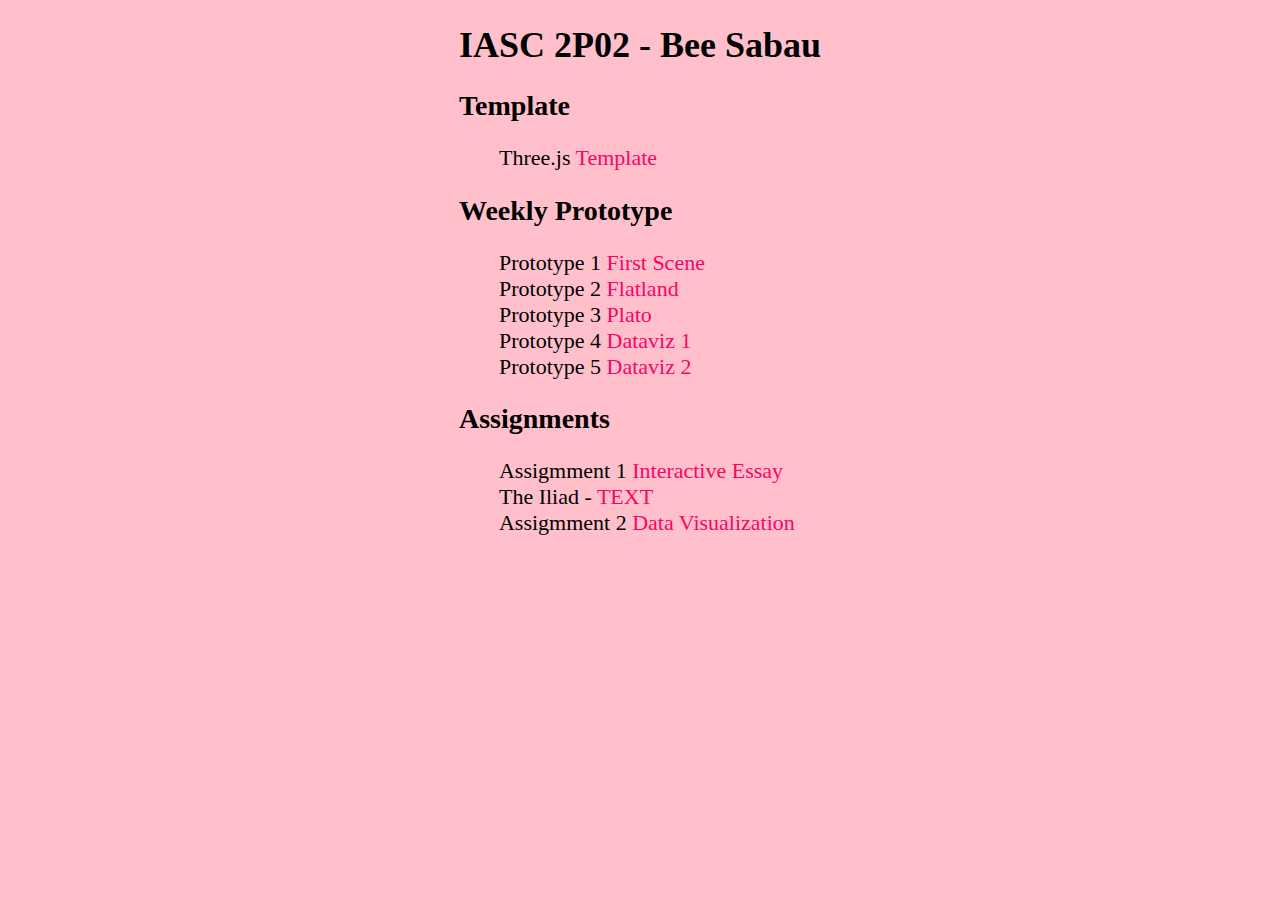
<file: index.html>
<!DOCTYPE html>
<head>
    <title>IASC 2P02 - Bee Sabau</title>

    <!-- CSS -->
     <link rel="stylesheet" href="style.css">
</head>
<body>
    <h1>IASC 2P02 - Bee Sabau</h1>

    <h2>Template</h2>
    <ul>
        <li>Three.js <a href="Template/"> Template</a></li>
    </ul>

    <h2>Weekly Prototype</h2>
    <ul>
        <li>Prototype 1 <a href="Prototype1/">First Scene</a></li>
        <li>Prototype 2 <a href="Prototype2/">Flatland</a></li>
        <li>Prototype 3 <a href="Prototype3/">Plato</a></li>
        <li>Prototype 4 <a href="Prototype4/">Dataviz 1</a></li>
        <li>Prototype 5 <a href="Prototype5/">Dataviz 2</a></li>
    </ul>

    <h2>Assignments</h2>
    <ul>
        <li class="assignment">Assigmment 1 <a href="Assignment1/">Interactive Essay</a></li>
        <li>The Iliad - <a href="TheIliad/">TEXT</a></li>
        <li class="assignment" id="lastOne">Assigmment 2<a href="Assignment2/"> Data Visualization</a></li>
    </ul>

</body>

<!-- <ol> - for numbered lists
        <li>Thing One</li>
        <li>Thing Two</li>
    </ol> -->
</file>
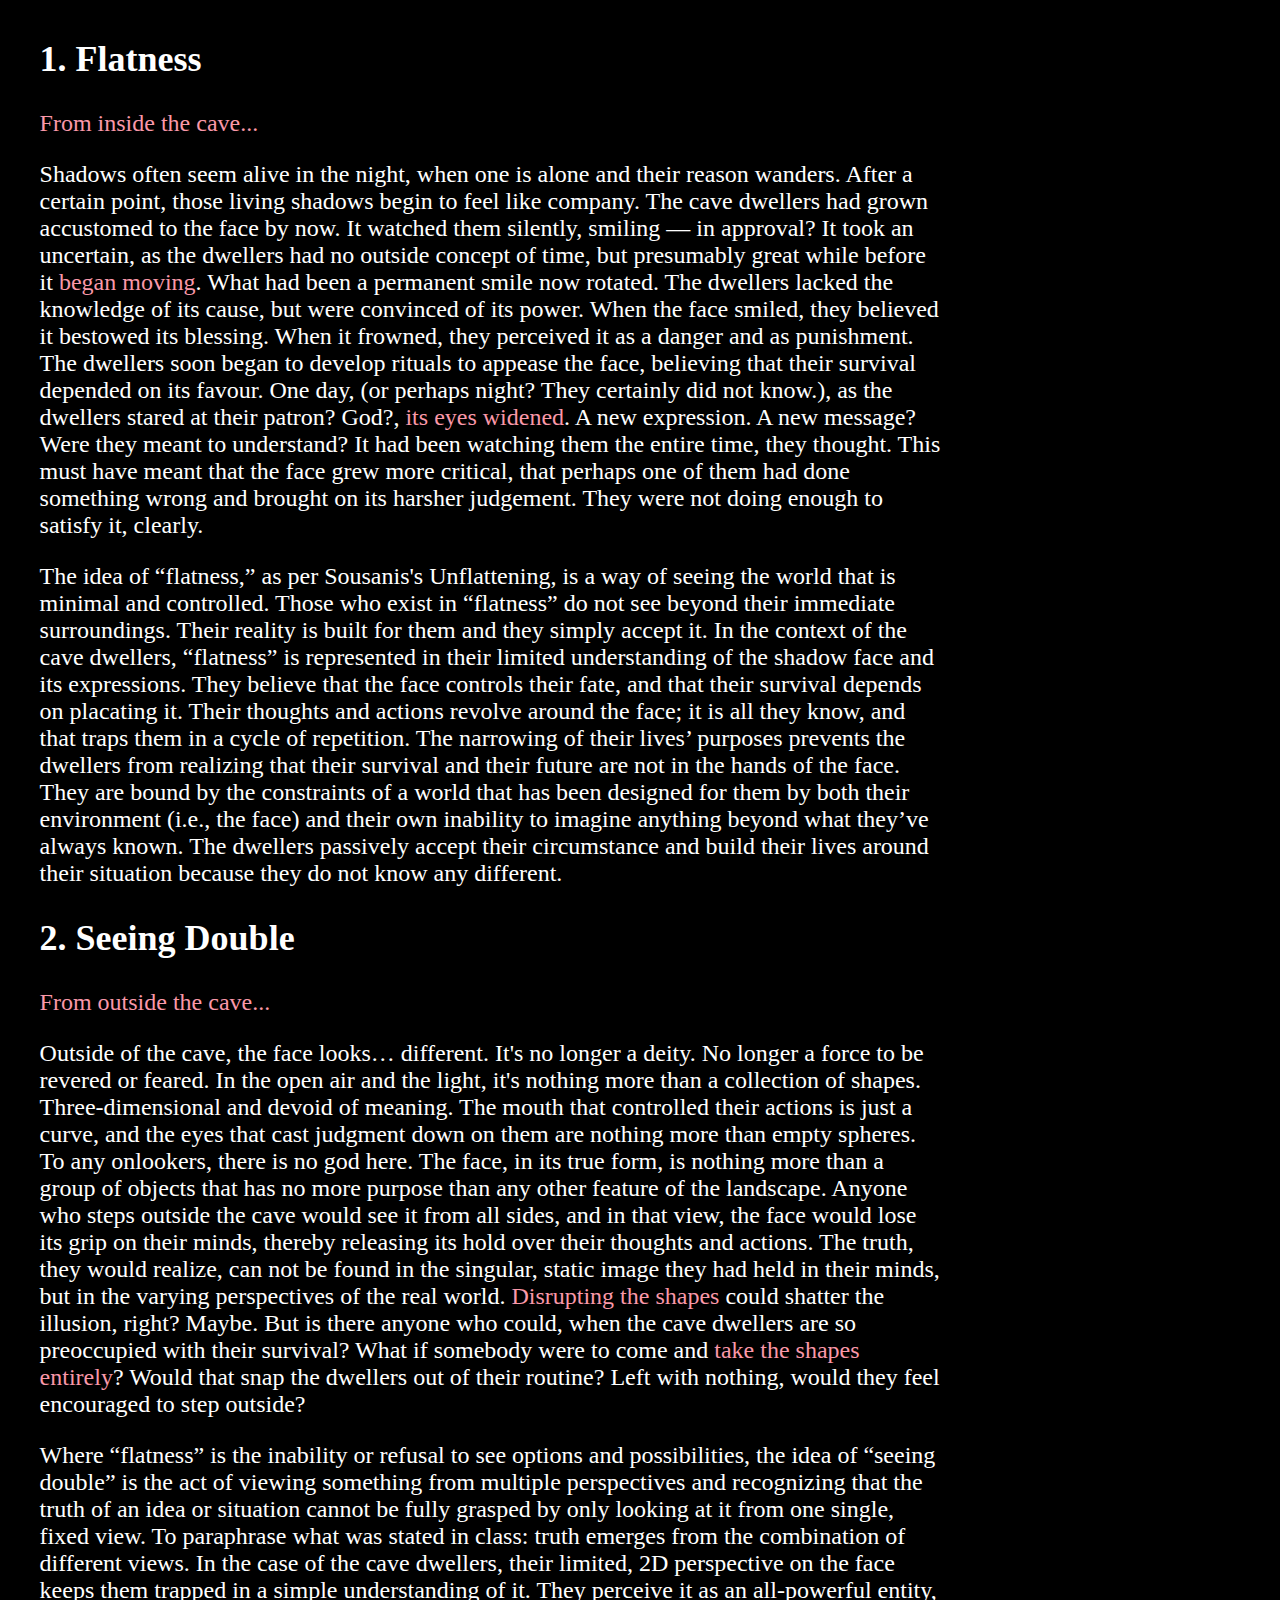
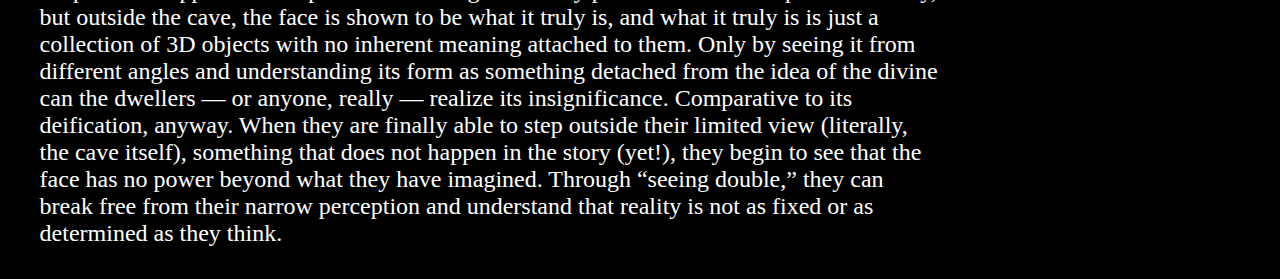
<file: Assignment1/index.html>
<!DOCTYPE html>
    <head>
        <title>Assignment 1</title>

    <!--css link-->
    <link rel="stylesheet" href="style.css">
        
<!--three.js import map-->
<script type="importmap">
    {
      "imports": {
        "three": "https://ga.jspm.io/npm:three@0.172.0/build/three.module.js",
        "OrbitControls": "https://ga.jspm.io/npm:three@0.172.0/examples/jsm/controls/OrbitControls.js",
        "lil-gui": "https://ga.jspm.io/npm:lil-gui@0.20.0/dist/lil-gui.esm.js"

      }
    }
    </script>

    <!--three.js scene link-->
    <script src="script.js" type=module></script>

    </head>

    <body>
        <div class="flexbox">
          <!-- essay -->
          <div class="essay">
          <h2>1. Flatness</h2>
          <p><span class="clickable" id="part-one">From inside the cave...</span></p>

            <p>Shadows often seem alive in the night, when one is alone and their reason wanders. After a certain point, those living shadows begin to feel like company. The cave dwellers had grown accustomed to the face by now. It watched them silently, smiling — in approval? It took an uncertain, as the dwellers had no outside concept of time, but presumably great while before it <span class="clickable" id="first-change">began moving</span>. What had been a permanent smile now rotated. The dwellers lacked the knowledge of its cause, but were convinced of its power. When the face smiled, they believed it bestowed its blessing. When it frowned, they perceived it as a danger and as punishment. The dwellers soon began to develop rituals to appease the face, believing that their survival depended on its favour. One day, (or perhaps night? They certainly did not know.), as the dwellers stared at their patron? God?, <span class="clickable" id="second-change">its eyes widened</span>. A new expression. A new message? Were they meant to understand? It had been watching them the entire time, they thought. This must have meant that the face grew more critical, that perhaps one of them had done something wrong and brought on its harsher judgement. They were not doing enough to satisfy it, clearly.</span></p>

            <p>The idea of “flatness,” as per Sousanis's Unflattening, is a way of seeing the world that is minimal and controlled. Those who exist in “flatness” do not see beyond their immediate surroundings. Their reality is built for them and they simply accept it. In the context of the cave dwellers, “flatness” is represented in their limited understanding of the shadow face and its expressions. They believe that the face controls their fate, and that their survival depends on placating it. Their thoughts and actions revolve around the face; it is all they know, and that traps them in a cycle of repetition. The narrowing of their lives’ purposes prevents the dwellers from realizing that their survival and their future are not in the hands of the face. They are bound by the constraints of a world that has been designed for them by both their environment (i.e., the face) and their own inability to imagine anything beyond what they’ve always known. The dwellers passively accept their circumstance and build their lives around their situation because they do not know any different.</p>

          <h2>2. Seeing Double</h2>
          <p><span class="clickable" id="part-two">From outside the cave...</span></p>

            <p>Outside of the cave, the face looks… different. It's no longer a deity. No longer a force to be revered or feared. In the open air and the light, it's nothing more than a collection of shapes. Three-dimensional and devoid of meaning. The mouth that controlled their actions is just a curve, and the eyes that cast judgment down on them are nothing more than empty spheres. To any onlookers, there is no god here. The face, in its true form, is nothing more than a group of objects that has no more purpose than any other feature of the landscape. Anyone who steps outside the cave would see it from all sides, and in that view, the face would lose its grip on their minds, thereby releasing its hold over their thoughts and actions. The truth, they would realize, can not be found in the singular, static image they had held in their minds, but in the varying perspectives of the real world. <span class="clickable" id="third-change">Disrupting the shapes</span> could shatter the illusion, right? Maybe. But is there anyone who could, when the cave dwellers are so preoccupied with their survival? What if somebody were to come and
            <span class="clickable" id="fourth-change"> take the shapes entirely</span>? Would that snap the dwellers out of their routine? Left with nothing, would they feel encouraged to step outside?</span></p>

            <p>Where “flatness” is the inability or refusal to see options and possibilities, the idea of “seeing double” is the act of viewing something from multiple perspectives and recognizing that the truth of an idea or situation cannot be fully grasped by only looking at it from one single, fixed view. To paraphrase what was stated in class: truth emerges from the combination of different views. In the case of the cave dwellers, their limited, 2D perspective on the face keeps them trapped in a simple understanding of it. They perceive it as an all-powerful entity, but outside the cave, the face is shown to be what it truly is, and what it truly is is just a collection of 3D objects with no inherent meaning attached to them. Only by seeing it from different angles and understanding its form as something detached from the idea of the divine can the dwellers — or anyone, really — realize its insignificance. Comparative to its deification, anyway. When they are finally able to step outside their limited view (literally, the cave itself), something that does not happen in the story (yet!), they begin to see that the face has no power beyond what they have imagined. Through “seeing double,” they can break free from their narrow perception and understand that reality is not as fixed or as determined as they think.</p>
          </div>

          <!-- scene -->
          <div class="scene">
            <canvas class="webgl"></canvas>
          </div>

      </div>
    </body>

</html>
</file>
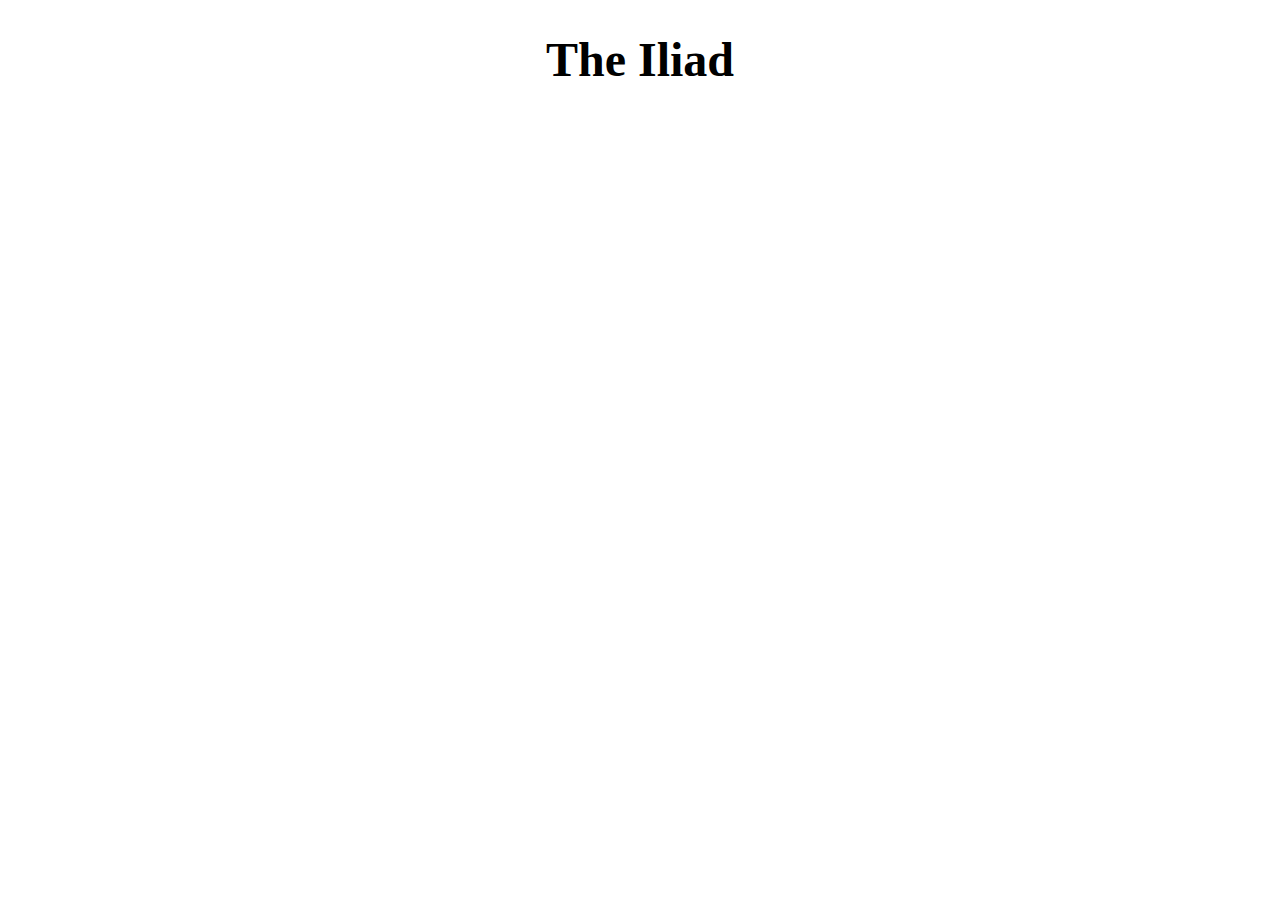
<file: Assignment2/index.html>
<!DOCTYPE html>
    <head>
        <title>Assignment 2</title>

    <!--css link-->
    <link rel="stylesheet" href="style.css">
        
<!--three.js import map-->
<script type="importmap">
    {
      "imports": {
        "three": "https://ga.jspm.io/npm:three@0.172.0/build/three.module.js",
        "OrbitControls": "https://ga.jspm.io/npm:three@0.172.0/examples/jsm/controls/OrbitControls.js",
        "lil-gui": "https://ga.jspm.io/npm:lil-gui@0.20.0/dist/lil-gui.esm.js"

      }
    }
    </script>

    <!--three.js scene link-->
    <script src="script.js" type=module></script>

    </head>

    <body>
        <h1>The Iliad</h1>
        <canvas class="webgl"></canvas>
    </body>

</html>
</file>
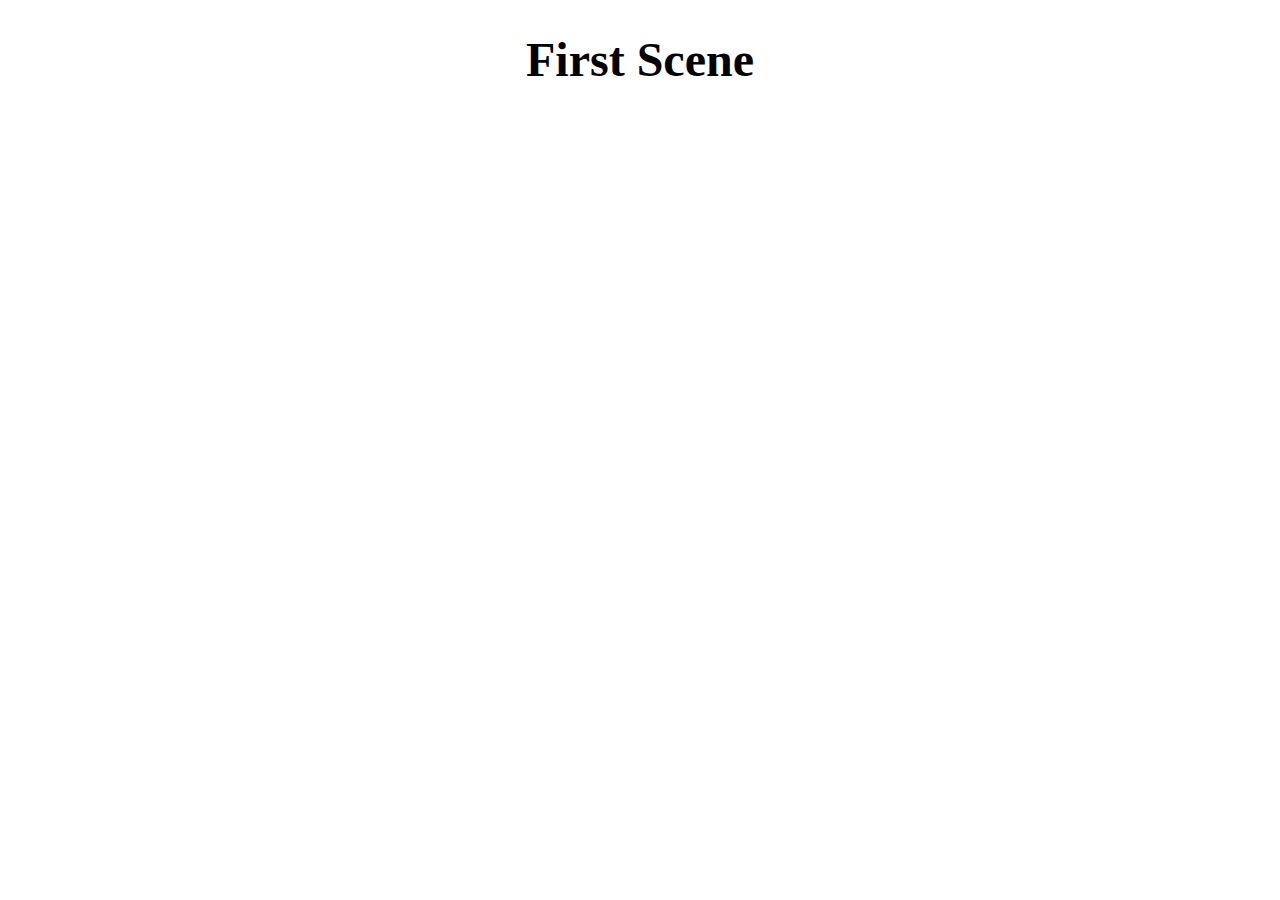
<file: Prototype1/index.html>
<!DOCTYPE html>
    <head>
        <title>Three.js First Scene</title>

    <!--css link-->
    <link rel="stylesheet" href="style.css">
        
<!--three.js import map-->
<script type="importmap">
    {
      "imports": {
        "three": "https://ga.jspm.io/npm:three@0.172.0/build/three.module.js"
      }
    }
    </script>

    <!--three.js scene link-->
    <script src="script.js" type=module></script>

    </head>

    <body>
        <h1>First Scene</h1>
        <canvas class="webgl"></canvas>
    </body>

</html>
</file>
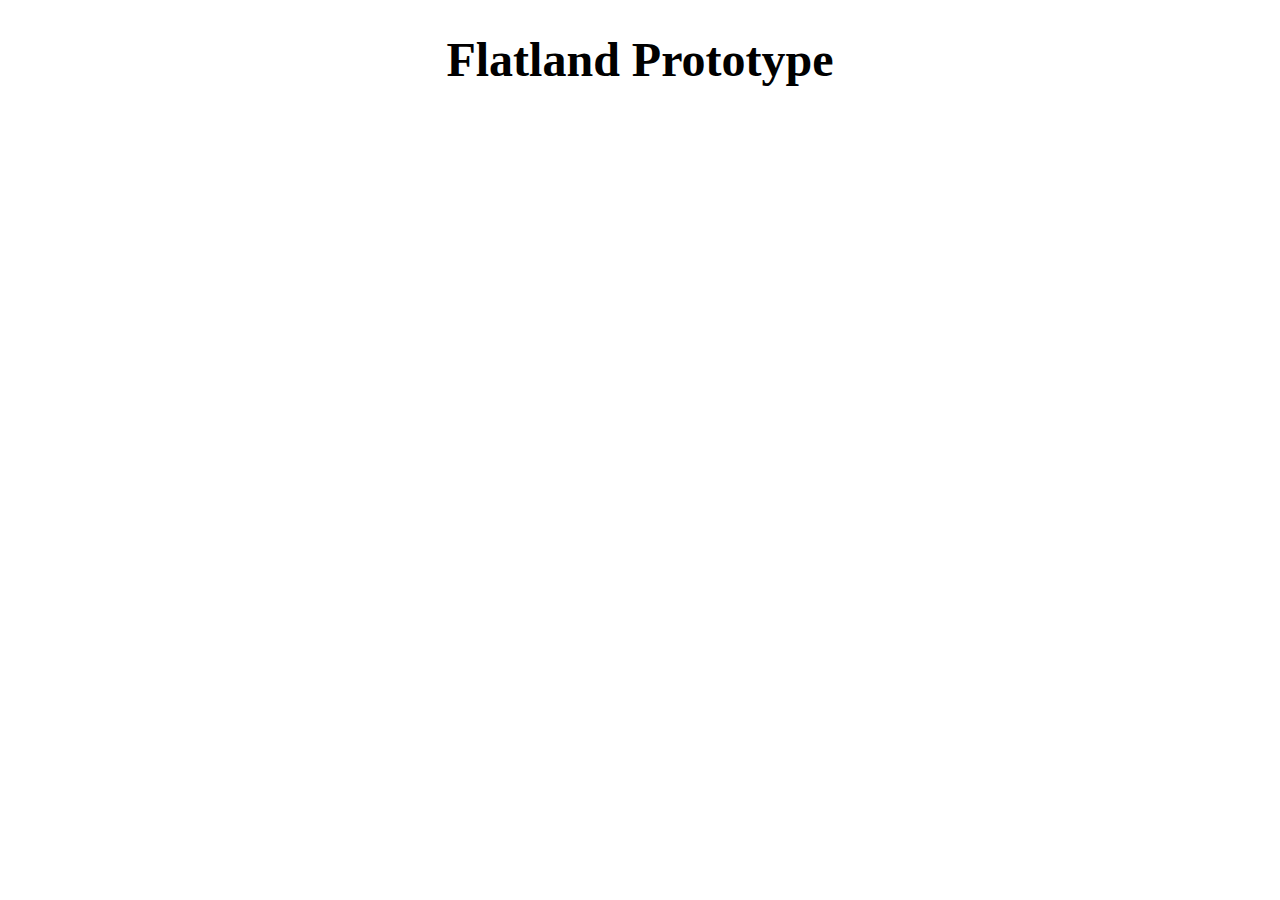
<file: Prototype2/index.html>
<!DOCTYPE html>
    <head>
        <title>Flatland Prototype</title>

    <!--css link-->
    <link rel="stylesheet" href="style.css">
        
<!--three.js import map-->
<script type="importmap">
    {
      "imports": {
        "three": "https://ga.jspm.io/npm:three@0.172.0/build/three.module.js",
        "OrbitControls": "https://ga.jspm.io/npm:three@0.172.0/examples/jsm/controls/OrbitControls.js",
        "lil-gui": "https://ga.jspm.io/npm:lil-gui@0.20.0/dist/lil-gui.esm.js"

      }
    }
    </script>

    <!--three.js scene link-->
    <script src="script.js" type=module></script>

    </head>

    <body>
        <h1>Flatland Prototype</h1>
        <canvas class="webgl"></canvas>
    </body>

</html>
</file>
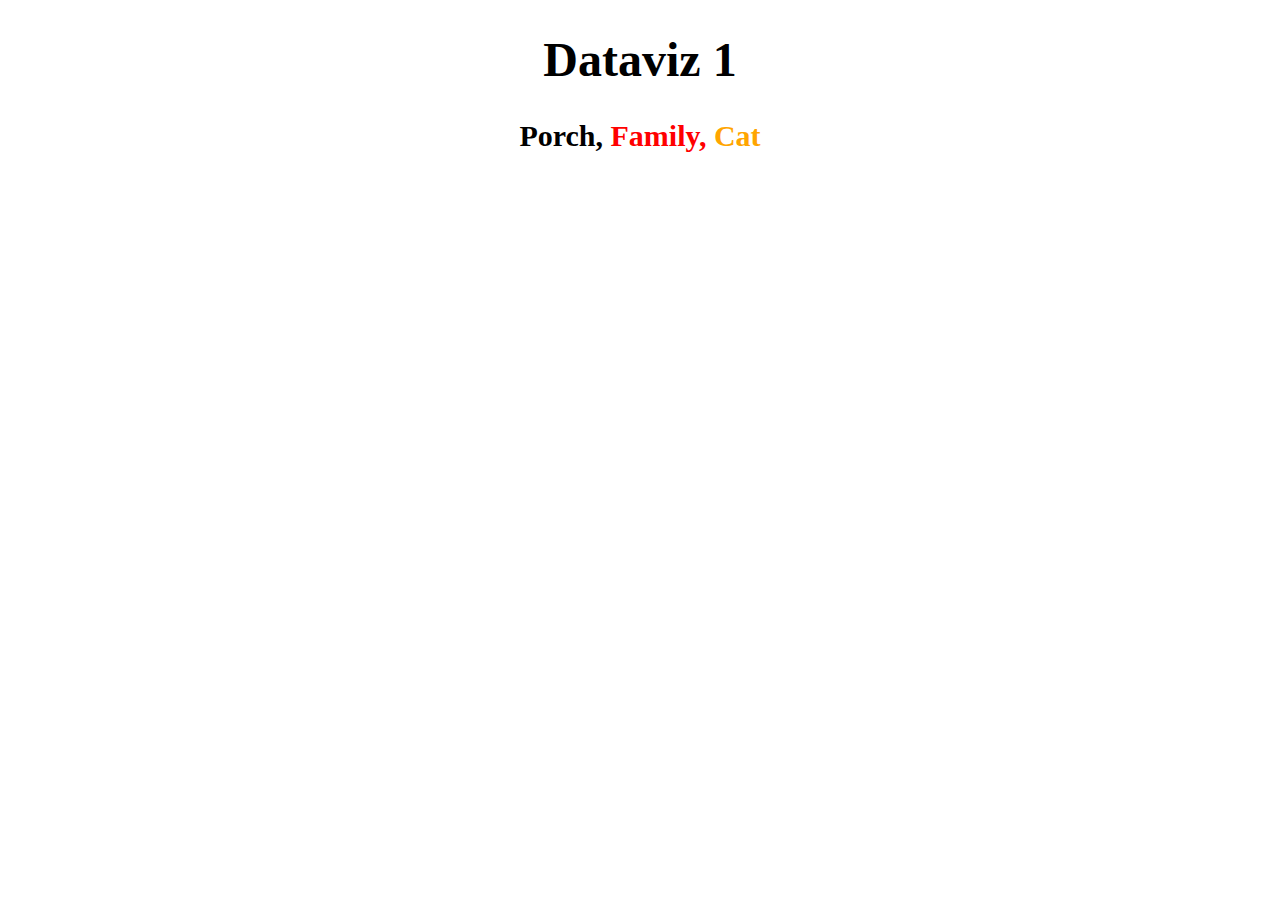
<file: Prototype4/index.html>
<!DOCTYPE html>
    <head>
        <title>Dataviz 1</title>

    <!--css link-->
    <link rel="stylesheet" href="style.css">
        
<!--three.js import map-->
<script type="importmap">
    {
      "imports": {
        "three": "https://ga.jspm.io/npm:three@0.172.0/build/three.module.js",
        "OrbitControls": "https://ga.jspm.io/npm:three@0.172.0/examples/jsm/controls/OrbitControls.js",
        "lil-gui": "https://ga.jspm.io/npm:lil-gui@0.20.0/dist/lil-gui.esm.js"

      }
    }
    </script>

    <!--three.js scene link-->
    <script src="script.js" type=module></script>

    </head>

    <body>
        <h1>Dataviz 1</h1>
        <h2><span style="color: black;">Porch,</span> <span style="color: red;">Family,</span> <span style="color: orange;">Cat</span></h2>
        <canvas class="webgl"></canvas>
    </body>

</html>
</file>
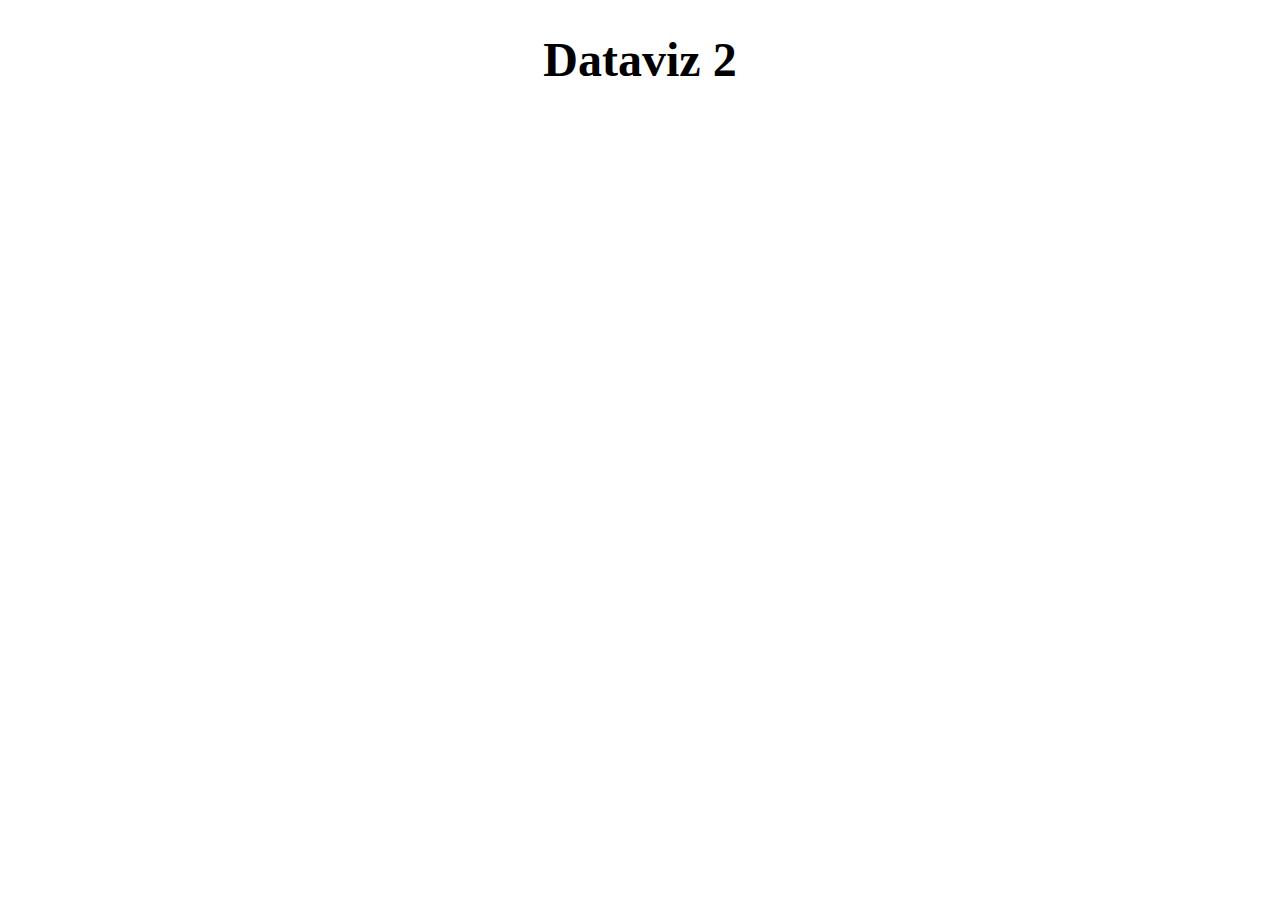
<file: Prototype5/index.html>
<!DOCTYPE html>
    <head>
        <title>Dataviz 2</title>

    <!--css link-->
    <link rel="stylesheet" href="style.css">
        
<!--three.js import map-->
<script type="importmap">
    {
      "imports": {
        "three": "https://ga.jspm.io/npm:three@0.172.0/build/three.module.js",
        "OrbitControls": "https://ga.jspm.io/npm:three@0.172.0/examples/jsm/controls/OrbitControls.js",
        "lil-gui": "https://ga.jspm.io/npm:lil-gui@0.20.0/dist/lil-gui.esm.js"

      }
    }
    </script>

    <!--three.js scene link-->
    <script src="script.js" type=module></script>

    </head>

    <body>
        <h1>Dataviz 2</h1>
        <canvas class="webgl"></canvas>
    </body>

</html>
</file>
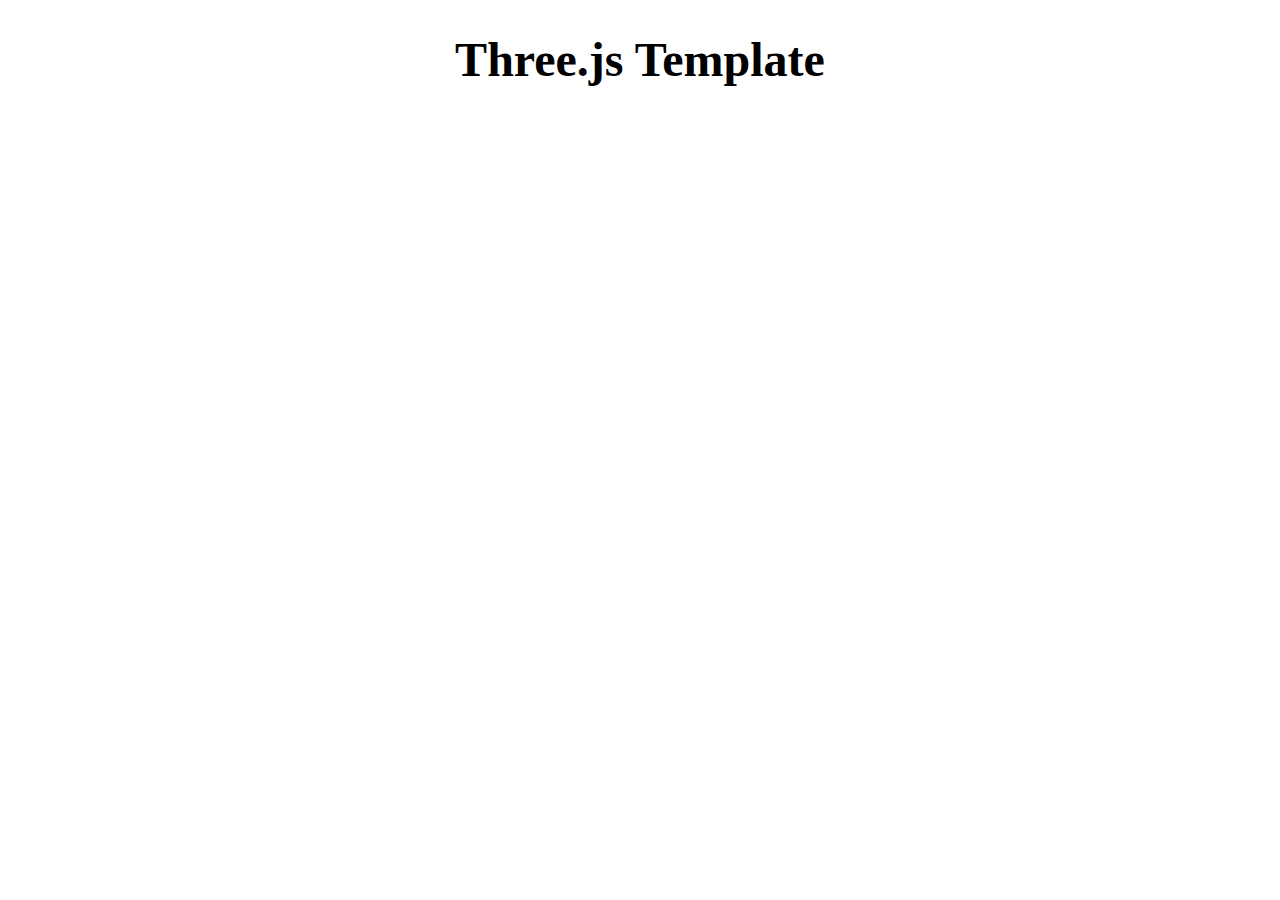
<file: Template/index.html>
<!DOCTYPE html>
    <head>
        <title>Three.js Template</title>

    <!--css link-->
    <link rel="stylesheet" href="style.css">
        
<!--three.js import map-->
<script type="importmap">
    {
      "imports": {
        "three": "https://ga.jspm.io/npm:three@0.172.0/build/three.module.js",
        "OrbitControls": "https://ga.jspm.io/npm:three@0.172.0/examples/jsm/controls/OrbitControls.js",
        "lil-gui": "https://ga.jspm.io/npm:lil-gui@0.20.0/dist/lil-gui.esm.js"

      }
    }
    </script>

    <!--three.js scene link-->
    <script src="script.js" type=module></script>

    </head>

    <body>
        <h1>Three.js Template</h1>
        <canvas class="webgl"></canvas>
    </body>

</html>
</file>
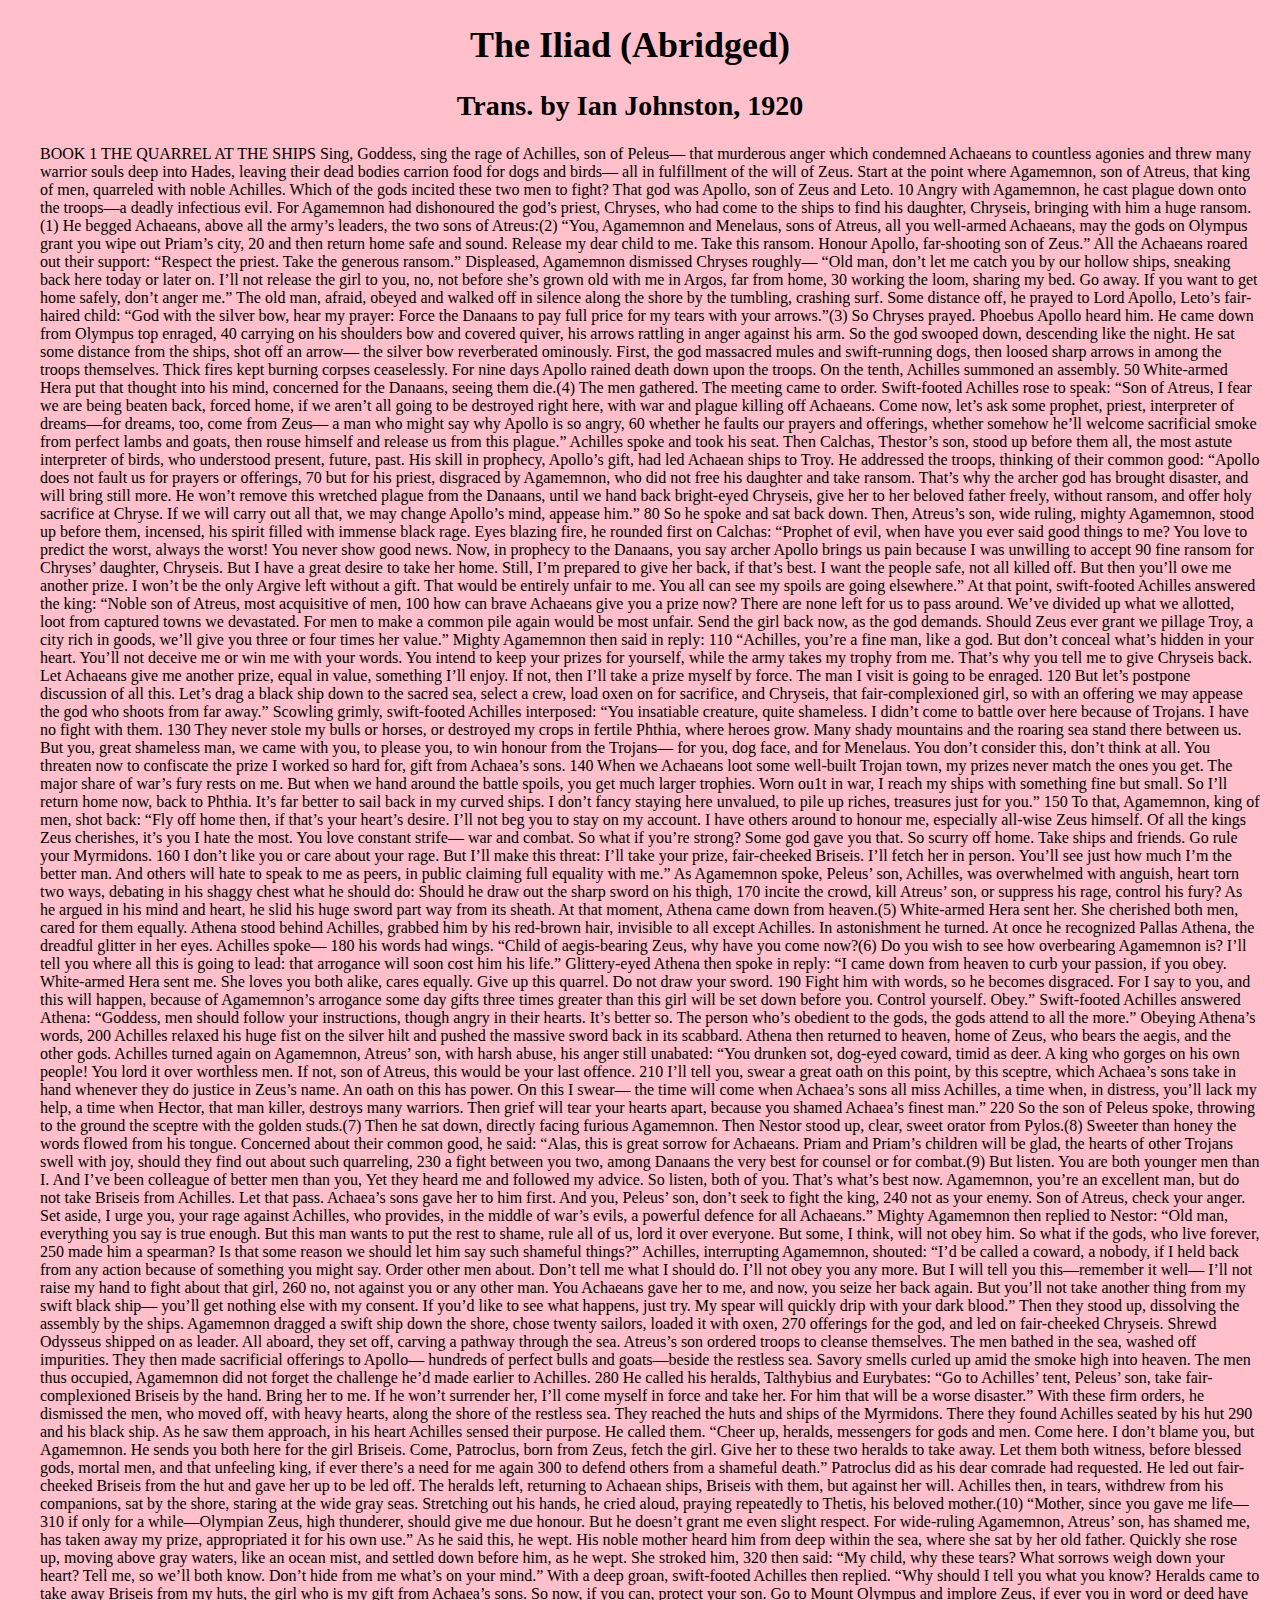
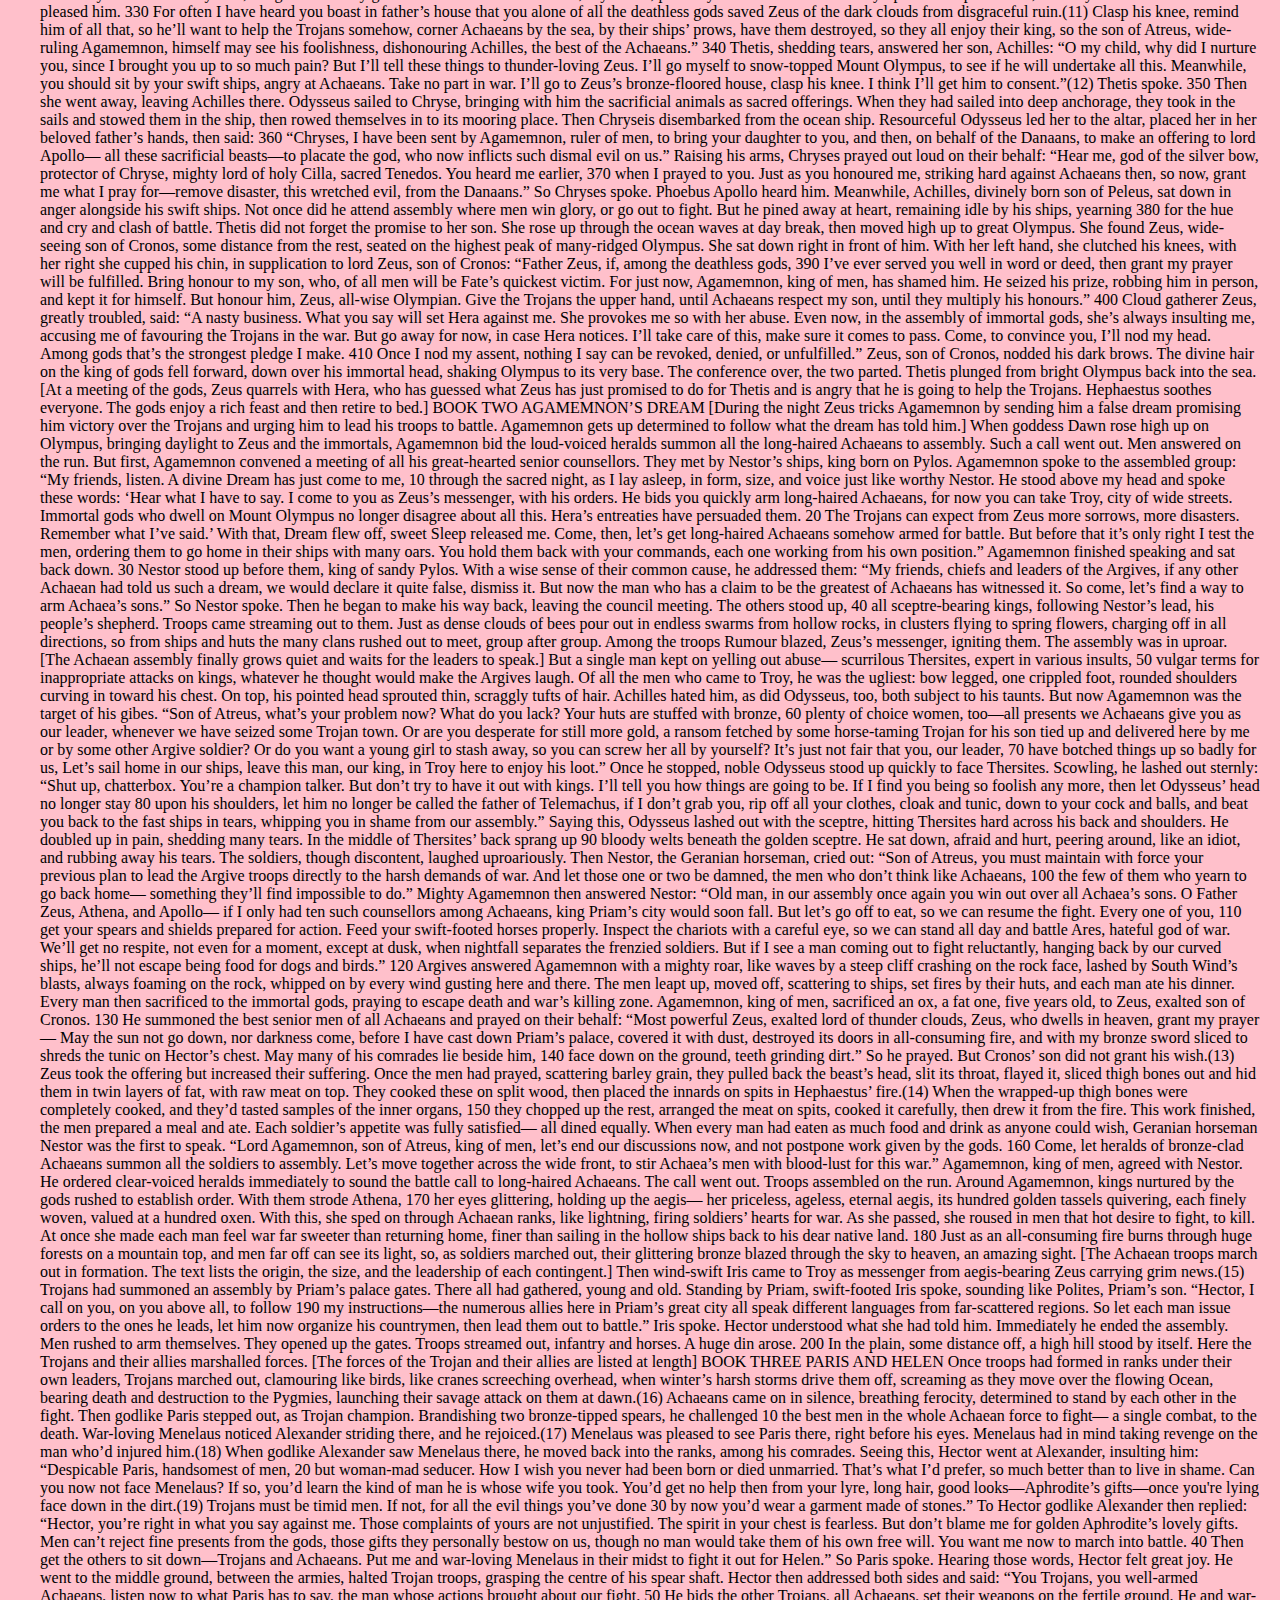
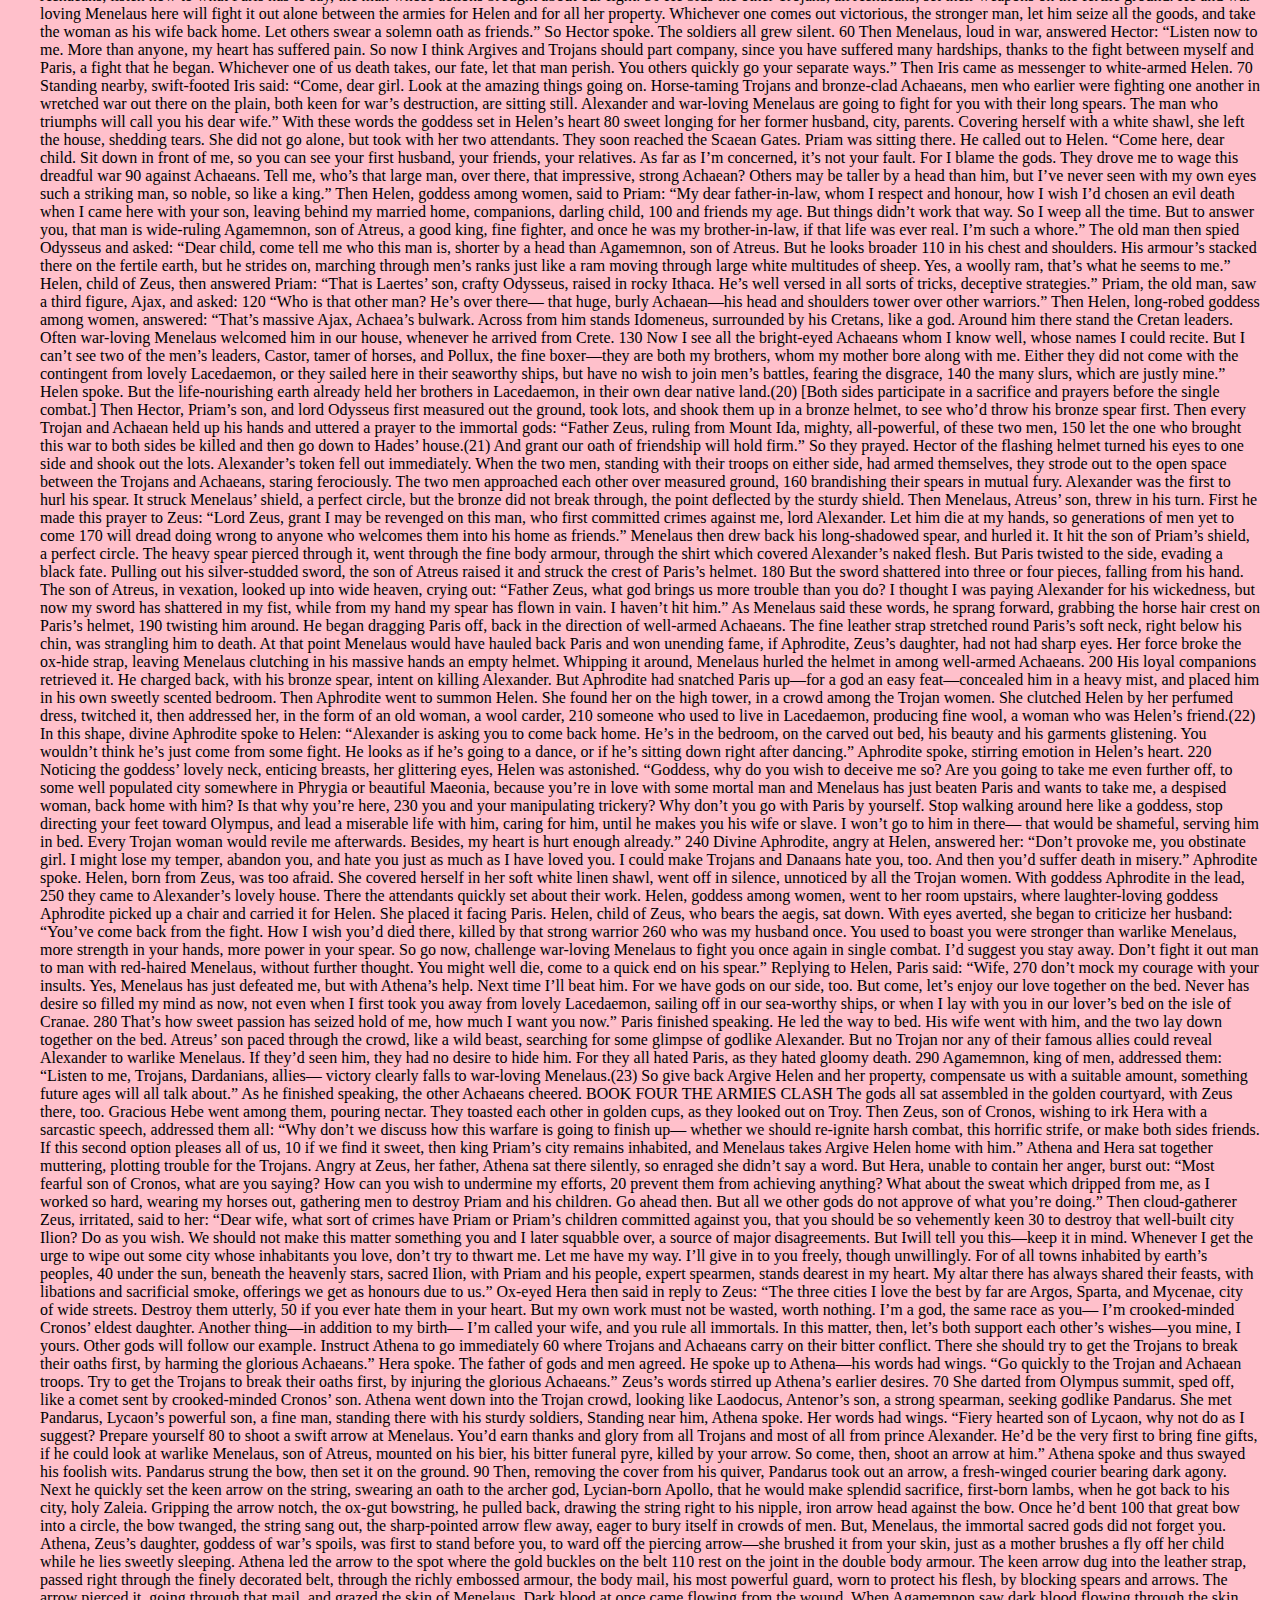
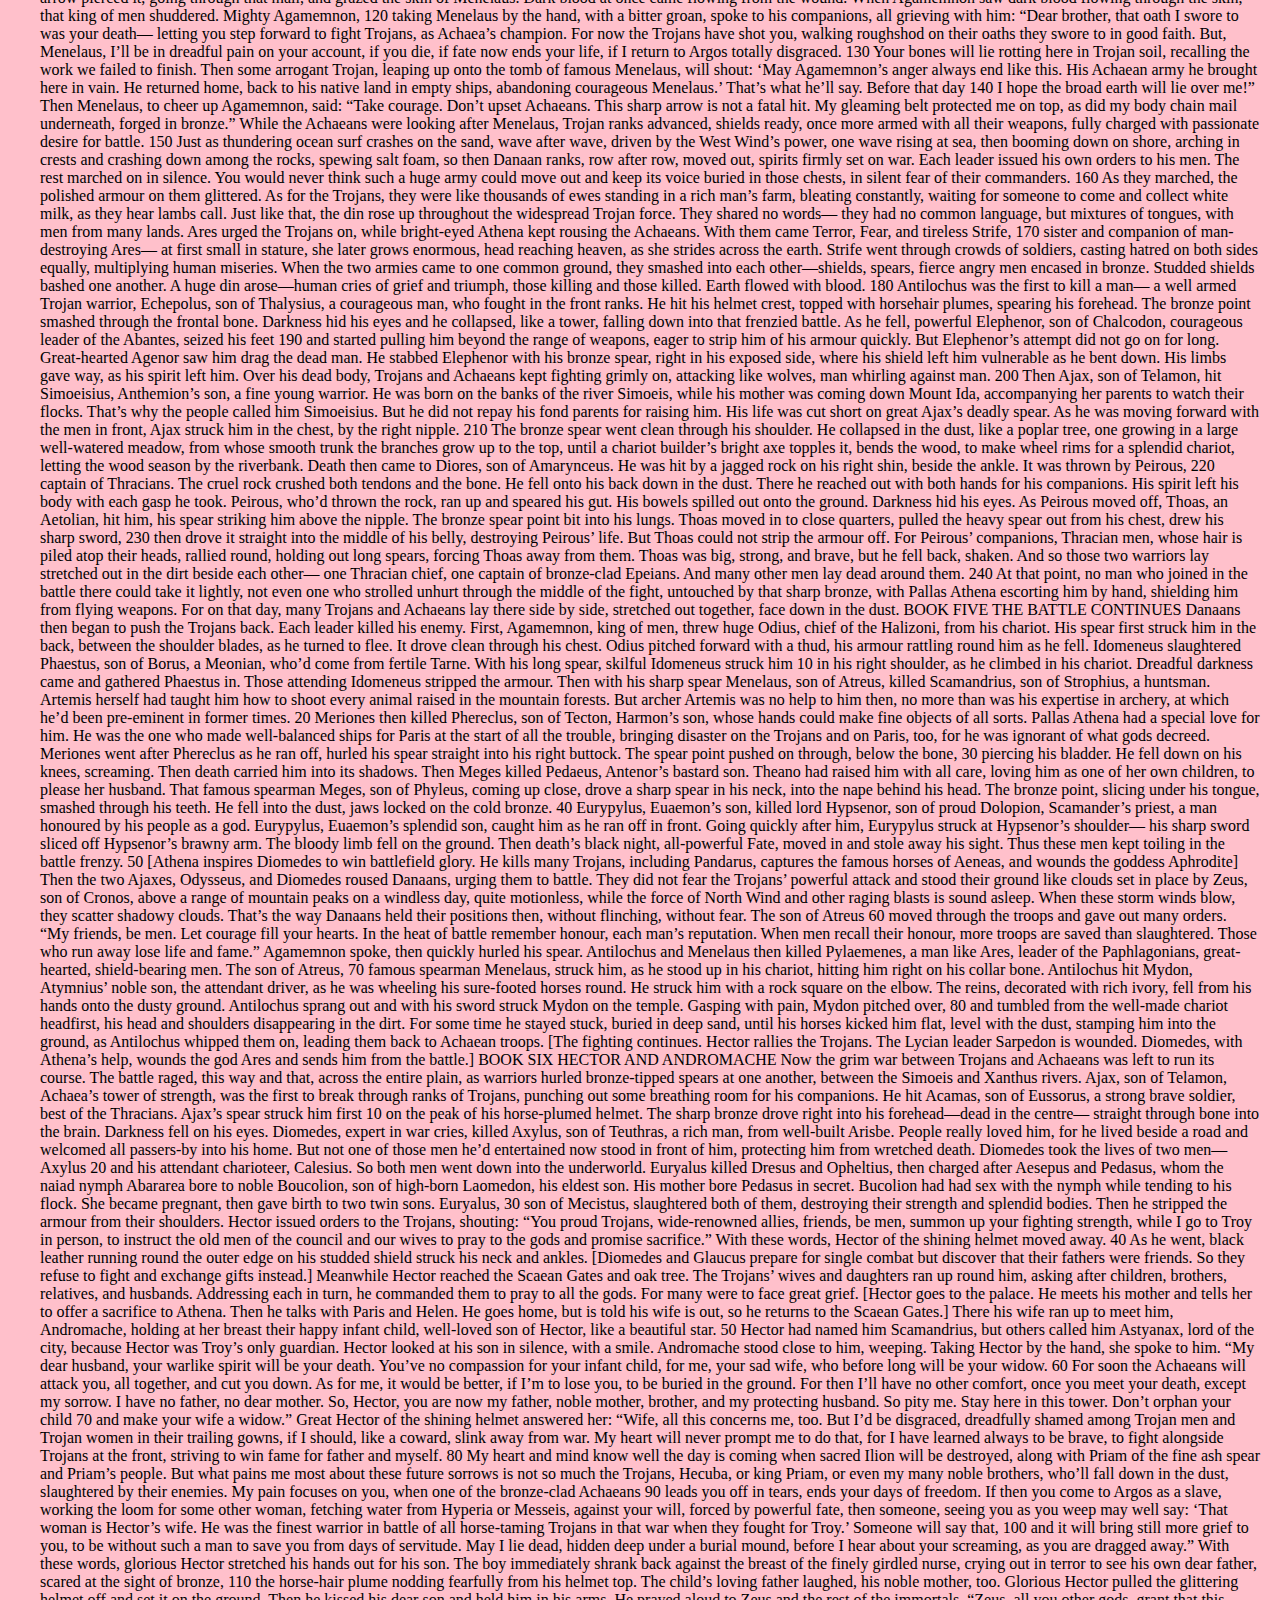
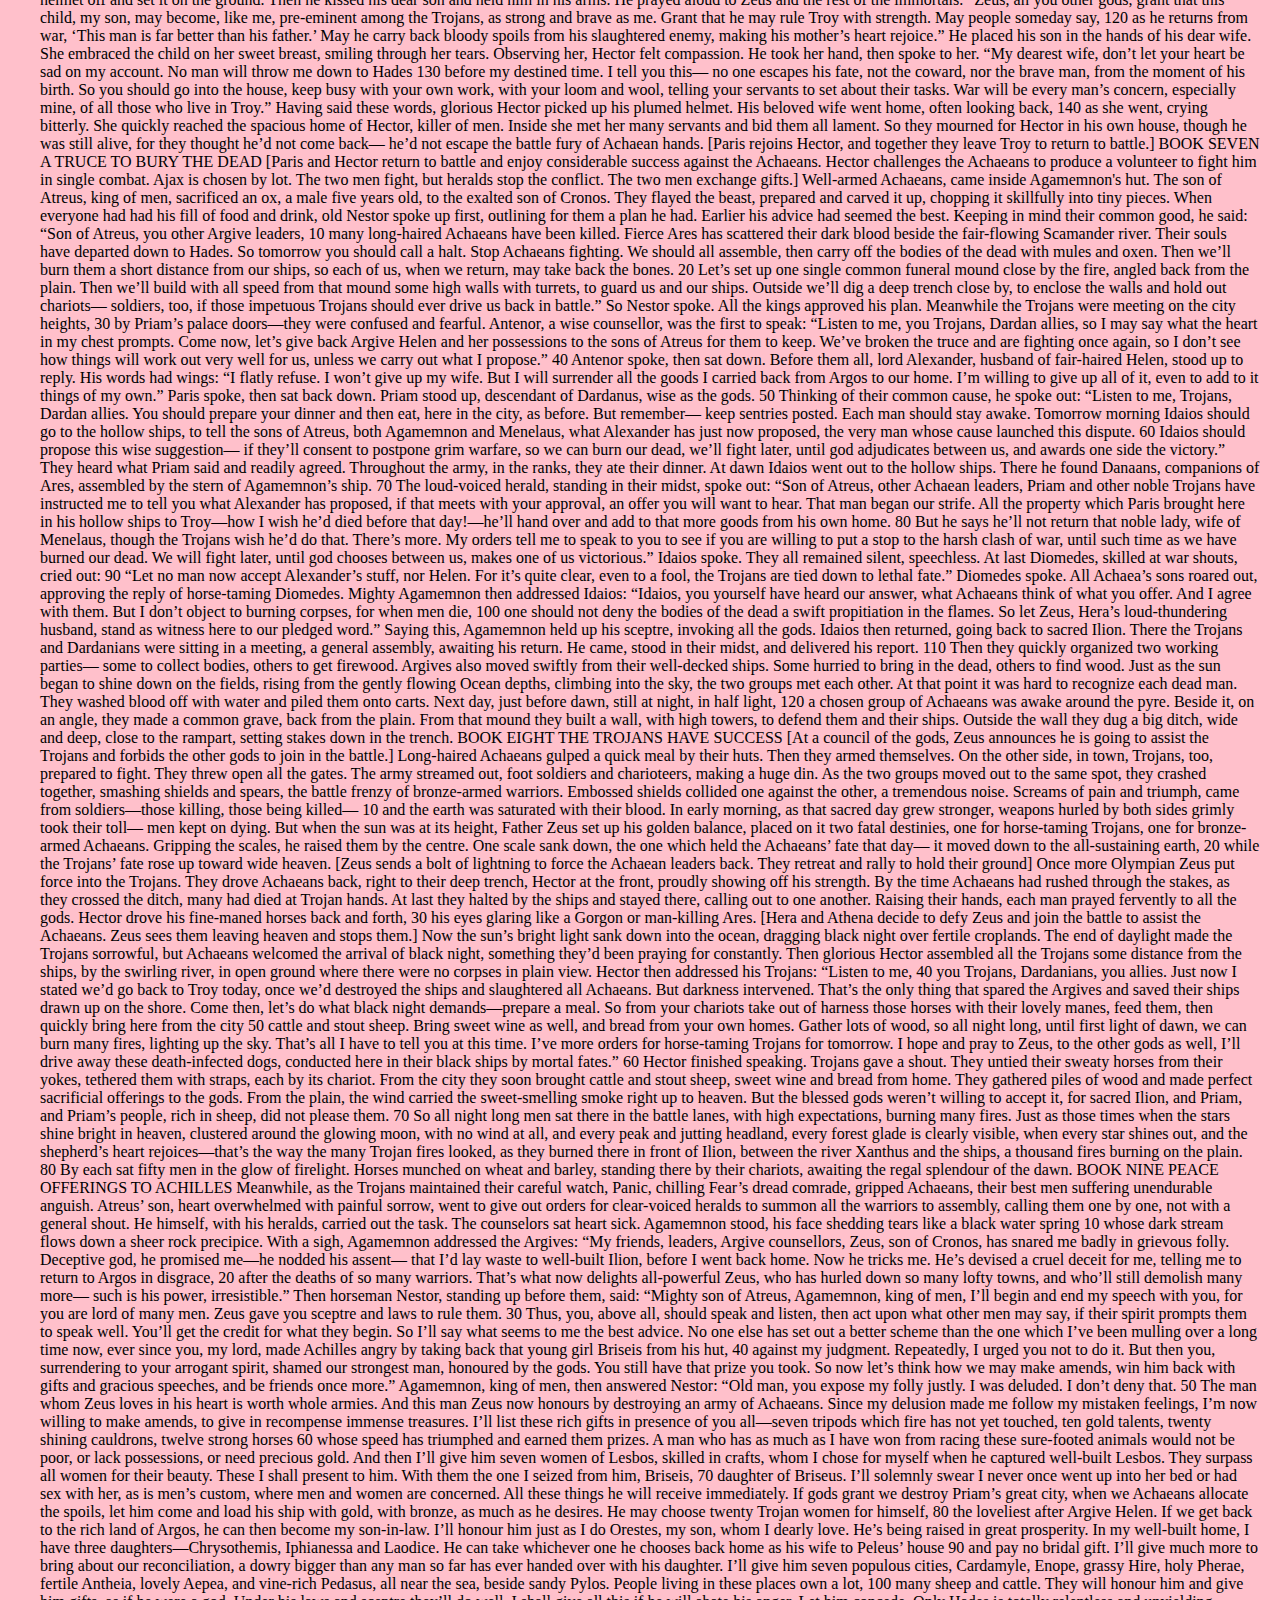
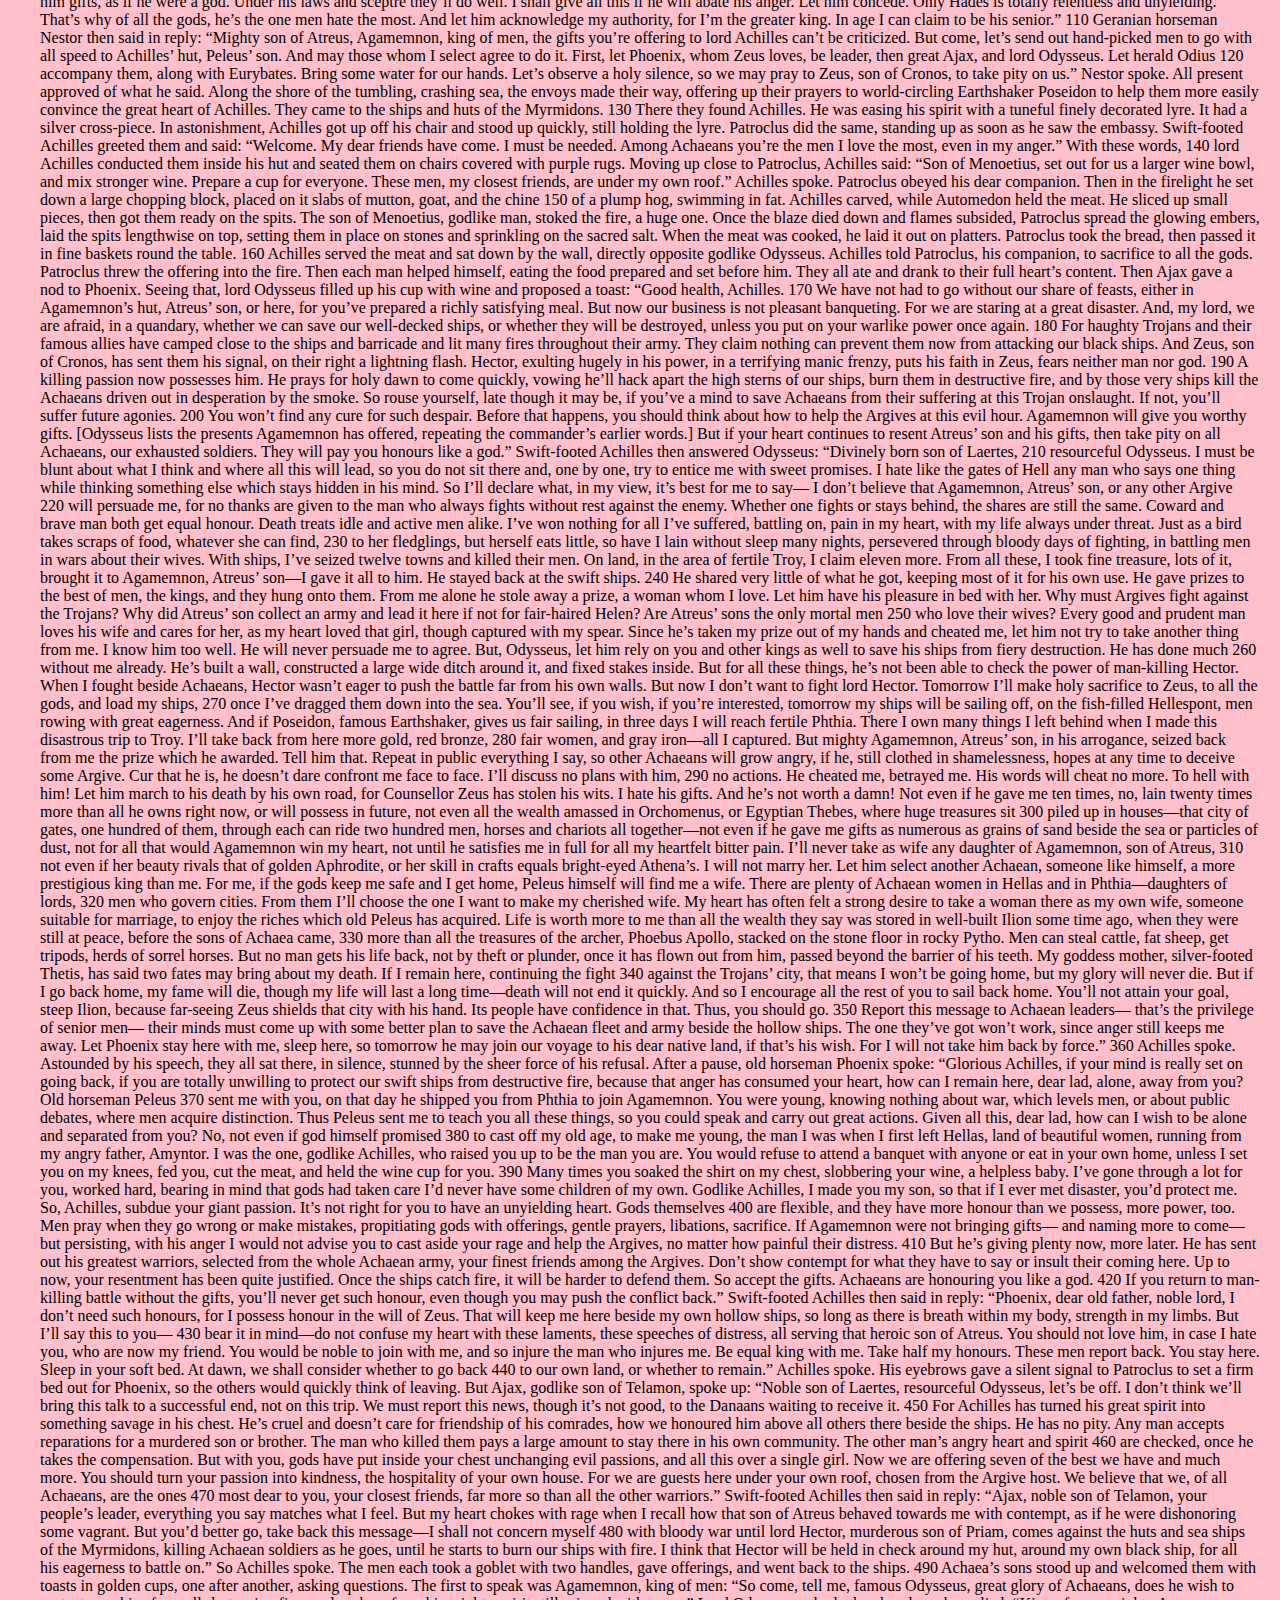
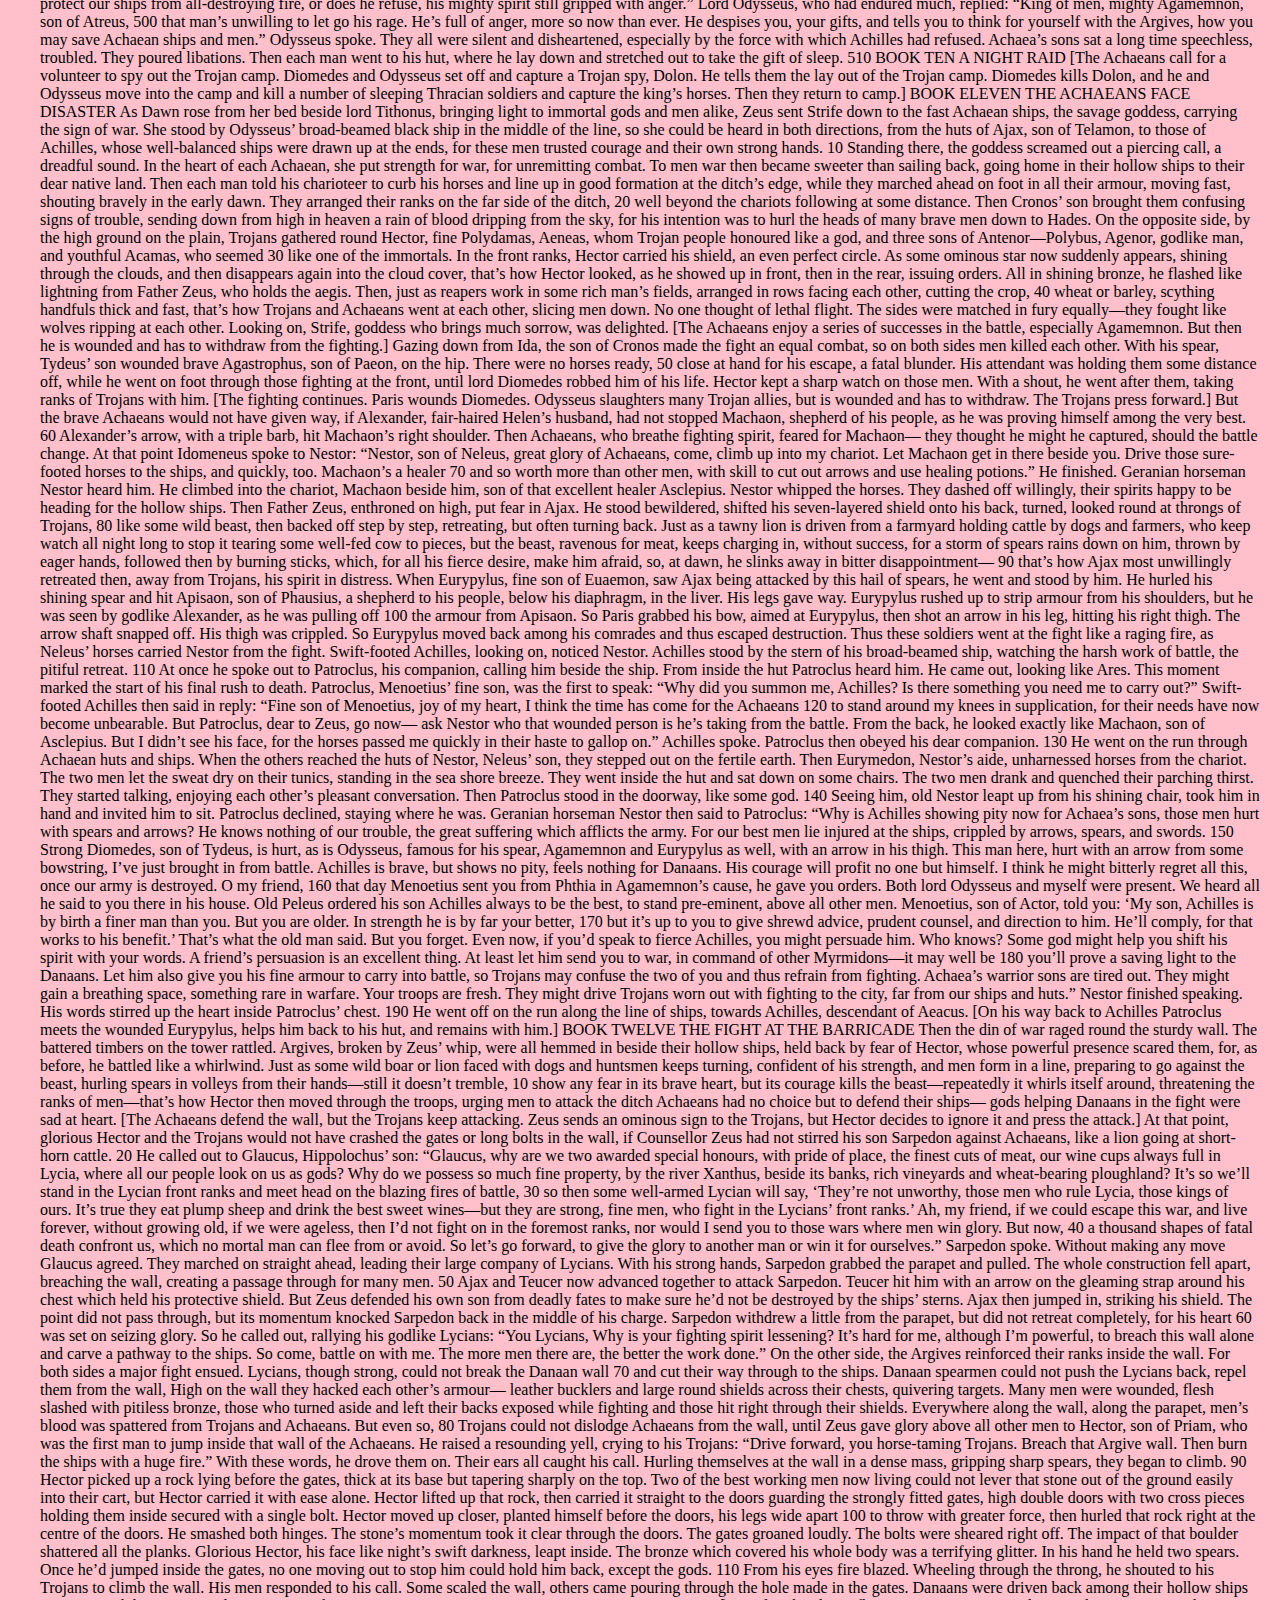
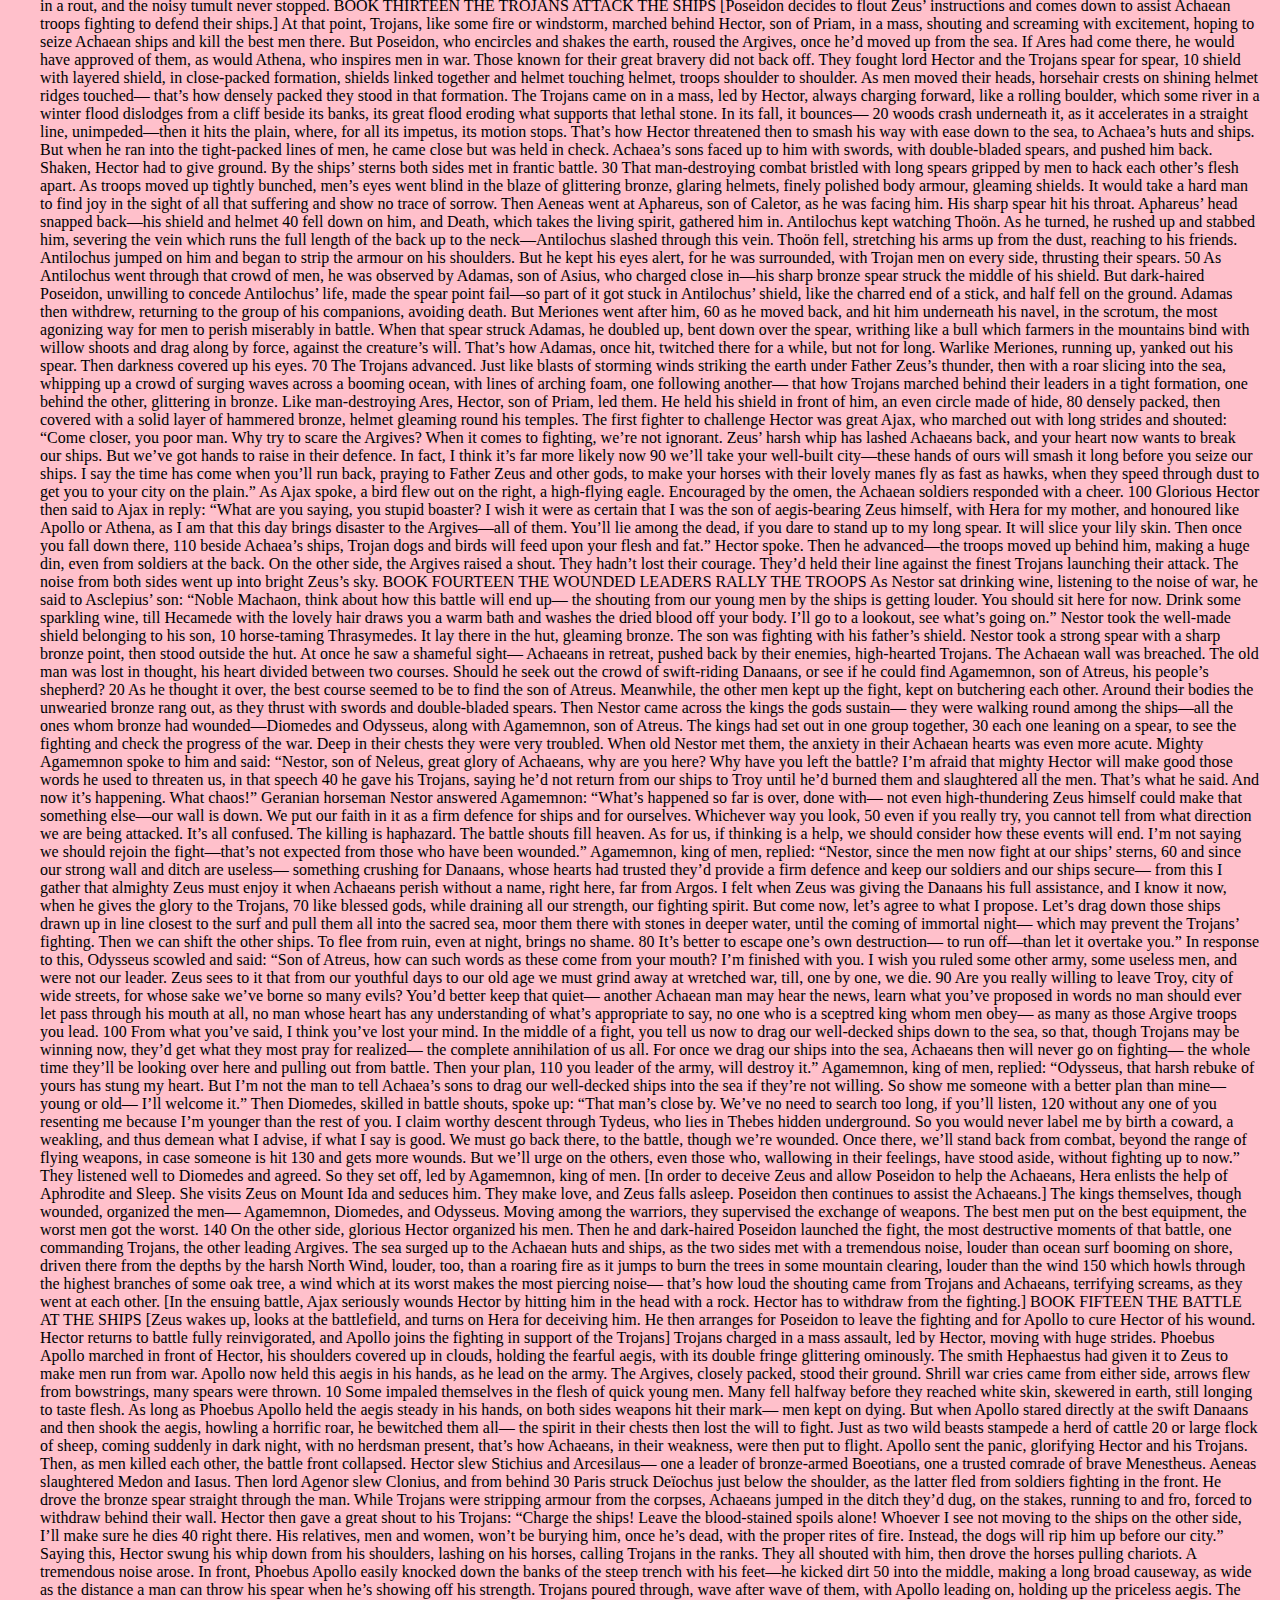
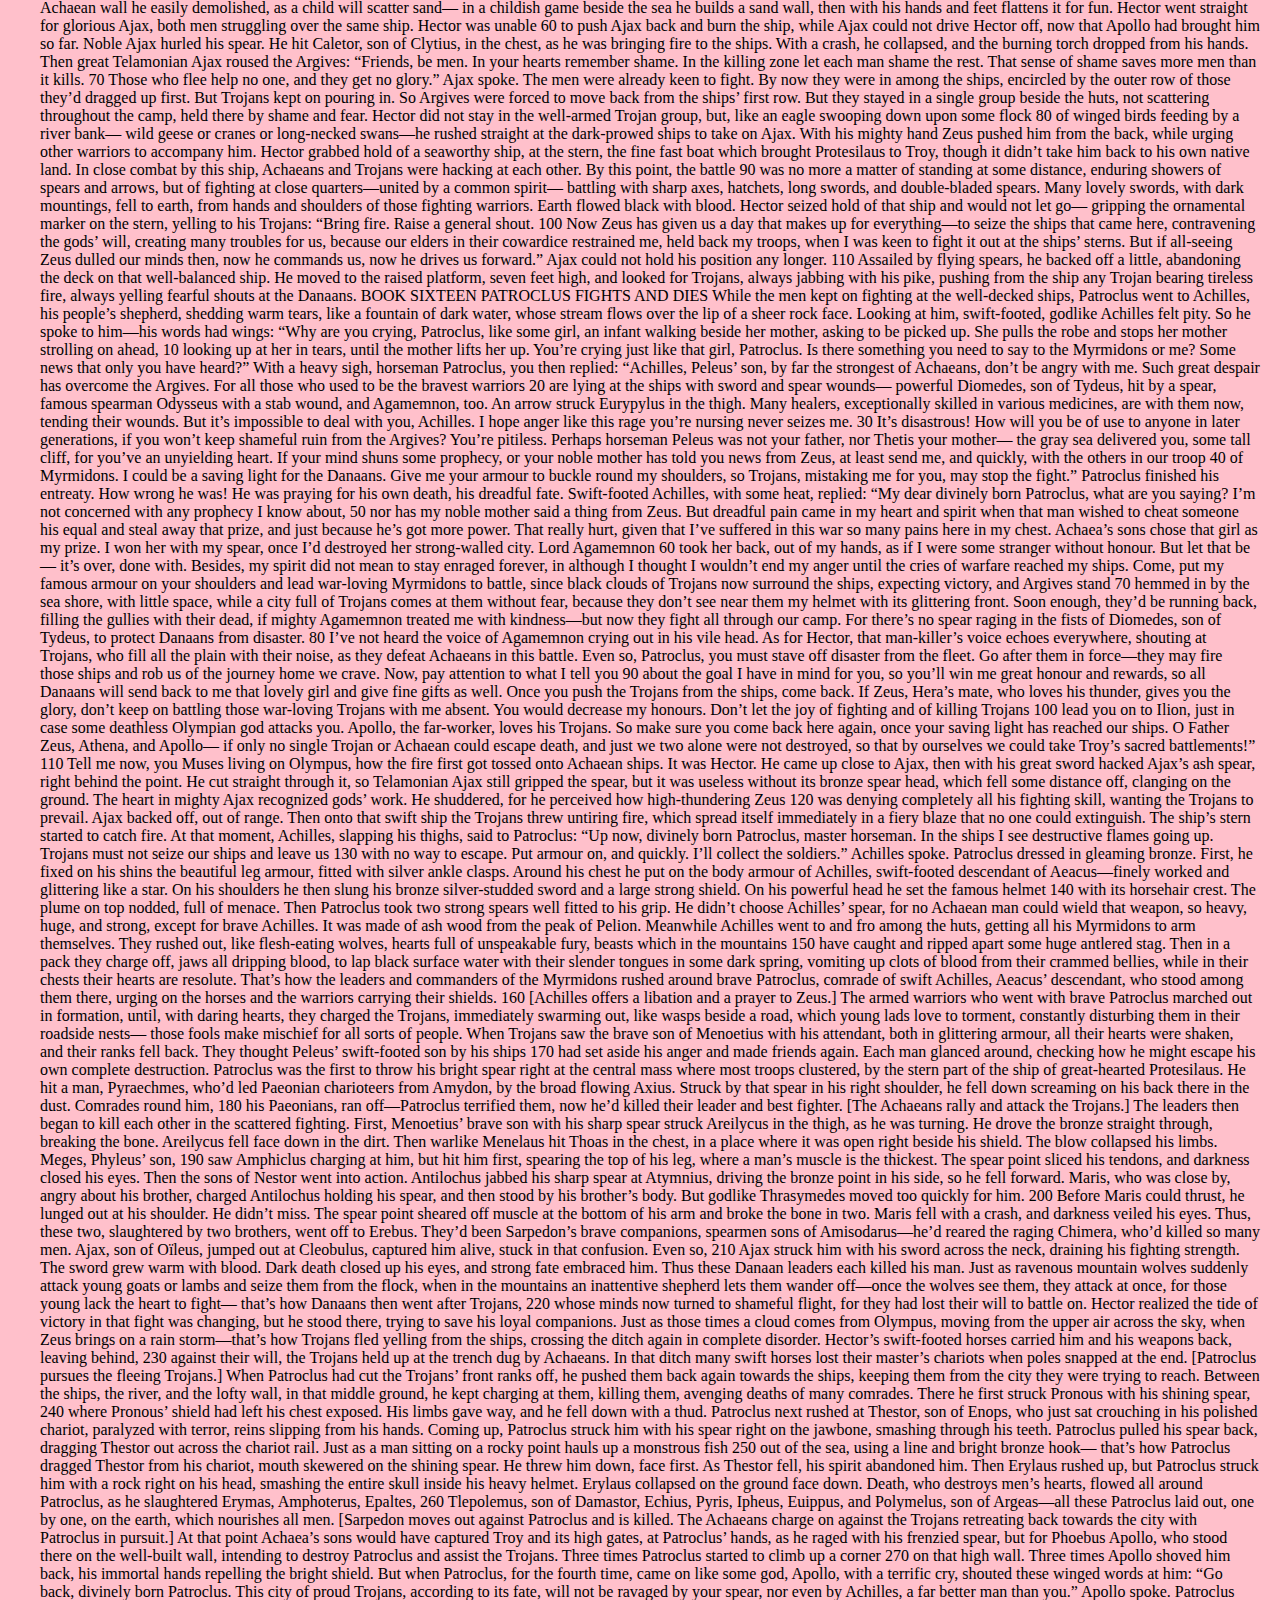
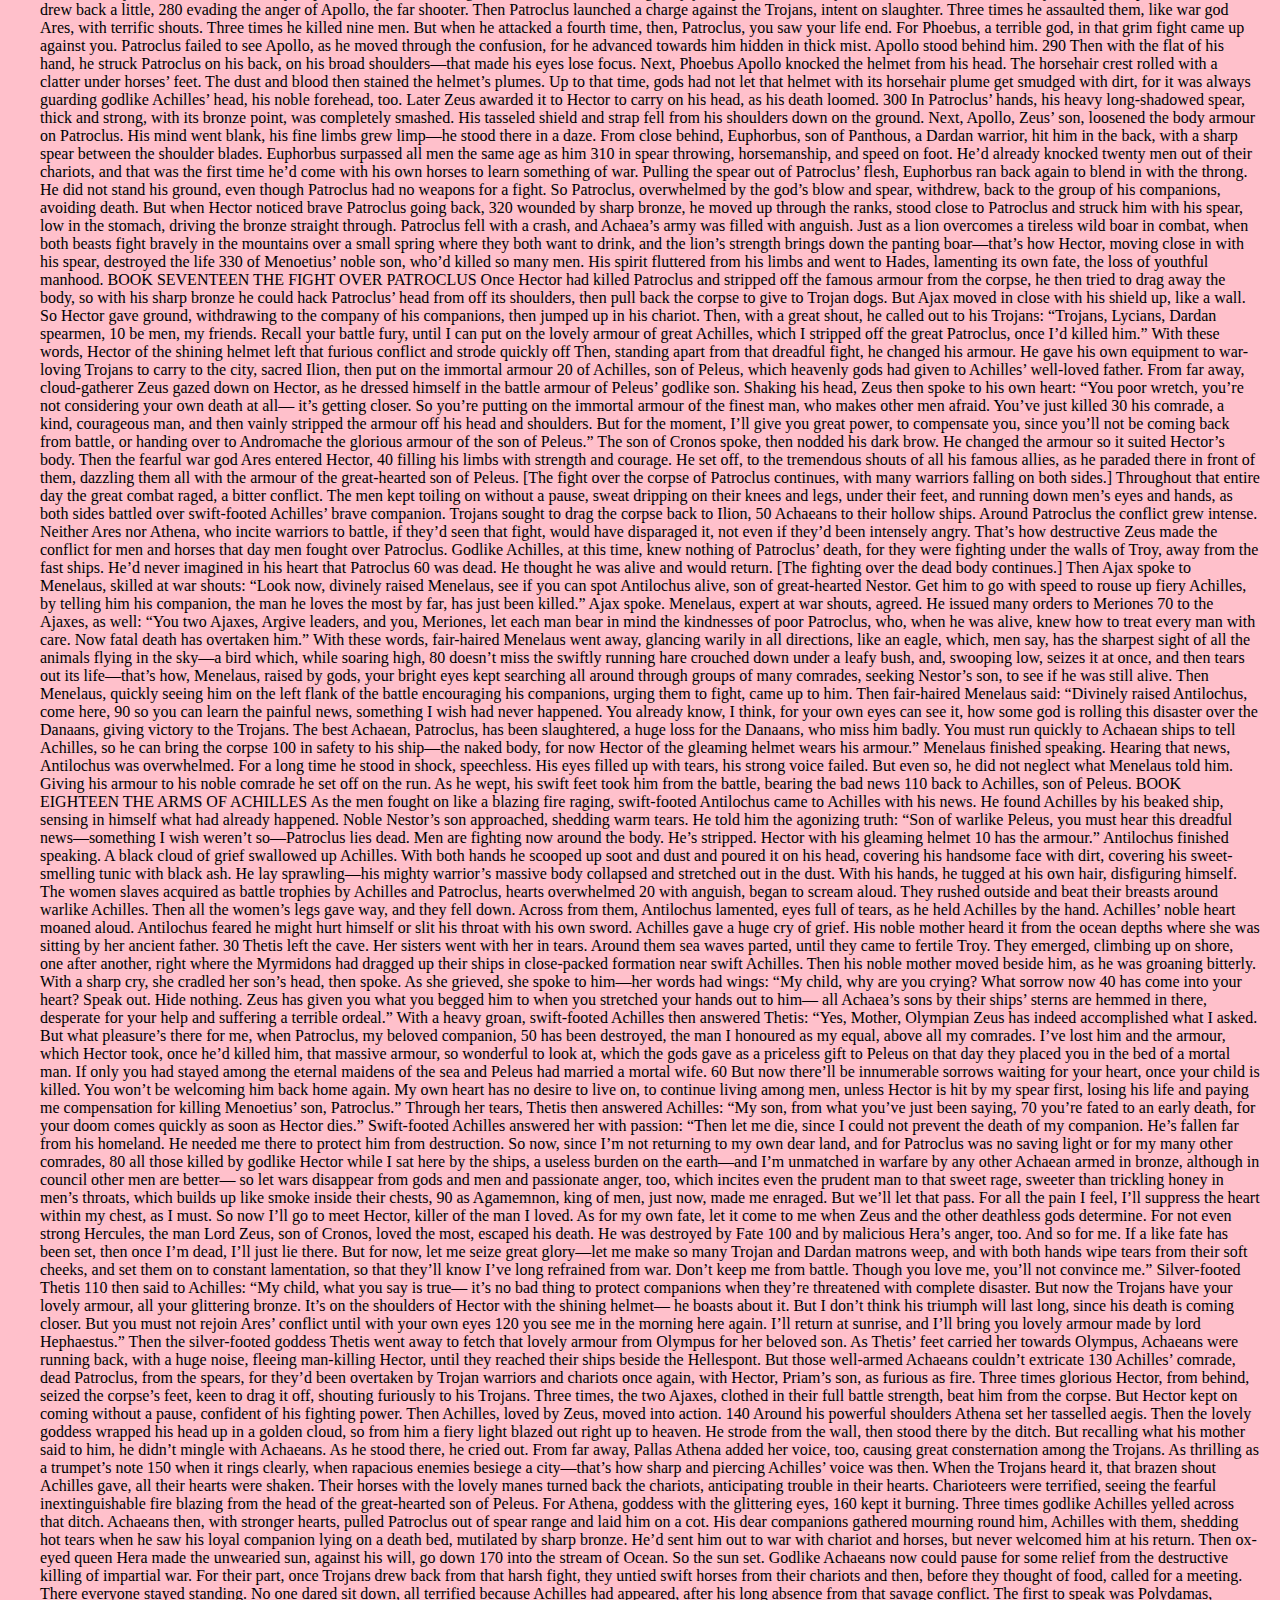
<file: TheIliad/index.html>
<!DOCTYPE html>
<head>
    <title>The Iliad (Abridged) - Ian Johnston</title>

    <!-- CSS -->
     <link rel="stylesheet" href="style.css">
</head>
<body>
    <h1>The Iliad (Abridged)</h1>

    <h2>Trans. by Ian Johnston, 1920</h2>
    <ul>
        BOOK 1
        THE QUARREL AT THE SHIPS
         
        Sing, Goddess, sing the rage of Achilles, son of Peleus—
        that murderous anger which condemned Achaeans
        to countless agonies and threw many warrior souls
        deep into Hades, leaving their dead bodies
        carrion food for dogs and birds—
        all in fulfillment of the will of Zeus.
         
        Start at the point where Agamemnon, son of Atreus,
        that king of men, quarreled with noble Achilles.
        Which of the gods incited these two men to fight?
         
        That god was Apollo, son of Zeus and Leto.                                          10
        Angry with Agamemnon, he cast plague down
        onto the troops—a deadly infectious evil.
        For Agamemnon had dishonoured the god’s priest,
        Chryses, who had come to the ships to find his daughter,
        Chryseis, bringing with him a huge ransom.(1)
        He begged Achaeans, above all the army’s leaders,
        the two sons of Atreus:(2)
         
                                          “You, Agamemnon
        and Menelaus, sons of Atreus,
        all you well-armed Achaeans, may the gods
        on Olympus grant you wipe out Priam’s city,                                20
        and then return home safe and sound.
        Release my dear child to me. Take this ransom.
        Honour Apollo, far-shooting son of Zeus.”
         
        All the Achaeans roared out their support:
         
        “Respect the priest. Take the generous ransom.”
         
        Displeased, Agamemnon dismissed Chryses roughly—
         
                                                                “Old man,
        don’t let me catch you by our hollow ships,
        sneaking back here today or later on.
        I’ll not release the girl to you, no, not before
        she’s grown old with me in Argos, far from home,                        30
        working the loom, sharing my bed. Go away.
        If you want to get home safely, don’t anger me.”
         
        The old man, afraid, obeyed and walked off in silence
        along the shore by the tumbling, crashing surf.
        Some distance off, he prayed to Lord Apollo,
        Leto’s fair-haired child:
         
                                “God with the silver bow,
        hear my prayer: Force the Danaans
        to pay full price for my tears with your arrows.”(3)
         
        So Chryses prayed. Phoebus Apollo heard him.
        He came down from Olympus top enraged,                                          40
        carrying on his shoulders bow and covered quiver,
        his arrows rattling in anger against his arm.
        So the god swooped down, descending like the night.
        He sat some distance from the ships, shot off an arrow—
        the silver bow reverberated ominously.
         
        First, the god massacred mules and swift-running dogs,
        then loosed sharp arrows in among the troops themselves.
        Thick fires kept burning corpses ceaselessly.
         
        For nine days Apollo rained death down upon the troops.
        On the tenth, Achilles summoned an assembly.                                    50
        White-armed Hera put that thought into his mind,
        concerned for the Danaans, seeing them die.(4)
        The men gathered. The meeting came to order.
        Swift-footed Achilles rose to speak:
         
                                                           “Son of Atreus,
        I fear we are being beaten back, forced home,
        if we aren’t all going to be destroyed right here,
        with war and plague killing off Achaeans.
        Come now, let’s ask some prophet, priest,
        interpreter of dreams—for dreams, too, come from Zeus—
        a man who might say why Apollo is so angry,                                60
        whether he faults our prayers and offerings,
        whether somehow he’ll welcome sacrificial smoke
        from perfect lambs and goats, then rouse himself
        and release us from this plague.”
         
                                              Achilles spoke and took his seat.
        Then Calchas, Thestor’s son, stood up before them all,
        the most astute interpreter of birds, who understood
        present, future, past. His skill in prophecy,
        Apollo’s gift, had led Achaean ships to Troy.
        He addressed the troops, thinking of their common good:
         
        “Apollo does not fault us for prayers or offerings,                         70
        but for his priest, disgraced by Agamemnon,
        who did not free his daughter and take ransom.
        That’s why the archer god has brought disaster,
        and will bring still more. He won’t remove
        this wretched plague from the Danaans,
        until we hand back bright-eyed Chryseis,
        give her to her beloved father freely,
        without ransom, and offer holy sacrifice
        at Chryse. If we will carry out all that,
        we may change Apollo’s mind, appease him.”                               80
         
        So he spoke and sat back down. Then, Atreus’s son,
        wide ruling, mighty Agamemnon, stood up before them,
        incensed, his spirit filled with immense black rage.
        Eyes blazing fire, he rounded first on Calchas:
         
        “Prophet of evil, when have you ever said
        good things to me? You love to predict the worst,
        always the worst! You never show good news.
        Now, in prophecy to the Danaans,
        you say archer Apollo brings us pain
        because I was unwilling to accept                                                  90
        fine ransom for Chryses’ daughter, Chryseis.
        But I have a great desire to take her home.
        Still, I’m prepared to give her back, if that’s best.
        I want the people safe, not all killed off.
        But then you’ll owe me another prize.
        I won’t be the only Argive left without a gift.
        That would be entirely unfair to me.
        You all can see my spoils are going elsewhere.”
         
        At that point, swift-footed Achilles answered the king:
         
        “Noble son of Atreus, most acquisitive of men,                             100
        how can brave Achaeans give you a prize now?
        There are none left for us to pass around.
        We’ve divided up what we allotted,
        loot from captured towns we devastated.
        For men to make a common pile again
        would be most unfair. Send the girl back now,
        as the god demands. Should Zeus ever grant
        we pillage Troy, a city rich in goods,
        we’ll give you three or four times her value.”
         
        Mighty Agamemnon then said in reply:                                                 110
         
        “Achilles, you’re a fine man, like a god.
        But don’t conceal what’s hidden in your heart.
        You’ll not deceive me or win me with your words.
        You intend to keep your prizes for yourself,
        while the army takes my trophy from me.
        That’s why you tell me to give Chryseis back.
        Let Achaeans give me another prize,
        equal in value, something I’ll enjoy.
        If not, then I’ll take a prize myself by force.
        The man I visit is going to be enraged.                                           120
        But let’s postpone discussion of all this.
        Let’s drag a black ship down to the sacred sea,
        select a crew, load oxen on for sacrifice,
        and Chryseis, that fair-complexioned girl,
        so with an offering we may appease
        the god who shoots from far away.”
         
        Scowling grimly, swift-footed Achilles interposed:
         
        “You insatiable creature, quite shameless.
        I didn’t come to battle over here
        because of Trojans. I have no fight with them.                              130
        They never stole my bulls or horses,
        or destroyed my crops in fertile Phthia,
        where heroes grow. Many shady mountains
        and the roaring sea stand there between us.
        But you, great shameless man, we came with you,
        to please you, to win honour from the Trojans—
        for you, dog face, and for Menelaus.
        You don’t consider this, don’t think at all.
        You threaten now to confiscate the prize
        I worked so hard for, gift from Achaea’s sons.                               140
        When we Achaeans loot some well-built Trojan town,
        my prizes never match the ones you get.
        The major share of war’s fury rests on me.
        But when we hand around the battle spoils,
        you get much larger trophies. Worn ou1t in war,
        I reach my ships with something fine but small.
        So I’ll return home now, back to Phthia.
        It’s far better to sail back in my curved ships.
        I don’t fancy staying here unvalued,
        to pile up riches, treasures just for you.”                                        150
         
        To that, Agamemnon, king of men, shot back:
         
        “Fly off home then, if that’s your heart’s desire.
        I’ll not beg you to stay on my account.
        I have others around to honour me,
        especially all-wise Zeus himself.
        Of all the kings Zeus cherishes, it’s you
        I hate the most. You love constant strife—
        war and combat. So what if you’re strong?
        Some god gave you that. So scurry off home.
        Take ships and friends. Go rule your Myrmidons.                         160
        I don’t like you or care about your rage.
        But I’ll make this threat: I’ll take your prize,
        fair-cheeked Briseis. I’ll fetch her in person.
        You’ll see just how much I’m the better man.
        And others will hate to speak to me as peers,
        in public claiming full equality with me.”
         
        As Agamemnon spoke, Peleus’ son, Achilles,
        was overwhelmed with anguish, heart torn two ways,
        debating in his shaggy chest what he should do:
        Should he draw out the sharp sword on his thigh,                                170
        incite the crowd, kill Atreus’ son, or suppress his rage,
        control his fury? As he argued in his mind and heart,
        he slid his huge sword part way from its sheath.
        At that moment, Athena came down from heaven.(5)
        White-armed Hera sent her. She cherished both men,
        cared for them equally. Athena stood behind Achilles,
        grabbed him by his red-brown hair, invisible to all
        except Achilles. In astonishment he turned.
        At once he recognized Pallas Athena,
        the dreadful glitter in her eyes. Achilles spoke—                                   180
        his words had wings.
         
                                        “Child of aegis-bearing Zeus,
        why have you come now?(6) Do you wish to see
        how overbearing Agamemnon is?
        I’ll tell you where all this is going to lead:
        that arrogance will soon cost him his life.”
         
        Glittery-eyed Athena then spoke in reply:
         
        “I came down from heaven to curb your passion,
        if you obey. White-armed Hera sent me.
        She loves you both alike, cares equally.
        Give up this quarrel. Do not draw your sword.                                190
        Fight him with words, so he becomes disgraced.
        For I say to you, and this will happen,
        because of Agamemnon’s arrogance
        some day gifts three times greater than this girl
        will be set down before you. Control yourself.
        Obey.”
         
                                            Swift-footed Achilles answered Athena:
         
        “Goddess, men should follow your instructions,
        though angry in their hearts. It’s better so.
        The person who’s obedient to the gods,
        the gods attend to all the more.”
         
                                              Obeying Athena’s words,                                  200
        Achilles relaxed his huge fist on the silver hilt
        and pushed the massive sword back in its scabbard.
        Athena then returned to heaven, home of Zeus,
        who bears the aegis, and the other gods.
        Achilles turned again on Agamemnon, Atreus’ son,
        with harsh abuse, his anger still unabated:
         
        “You drunken sot, dog-eyed coward, timid as deer.
        A king who gorges on his own people!
        You lord it over worthless men. If not,
        son of Atreus, this would be your last offence.                              210
        I’ll tell you, swear a great oath on this point,
        by this sceptre, which Achaea’s sons take in hand
        whenever they do justice in Zeus’s name.
        An oath on this has power. On this I swear—
        the time will come when Achaea’s sons
        all miss Achilles, a time when, in distress,
        you’ll lack my help, a time when Hector,
        that man killer, destroys many warriors.
        Then grief will tear your hearts apart,
        because you shamed Achaea’s finest man.”                                   220
         
        So the son of Peleus spoke, throwing to the ground
        the sceptre with the golden studs.(7) Then he sat down,
        directly facing furious Agamemnon.
         
        Then Nestor stood up, clear, sweet orator from Pylos.(8)
        Sweeter than honey the words flowed from his tongue.
        Concerned about their common good, he said:
         
        “Alas, this is great sorrow for Achaeans.
        Priam and Priam’s children will be glad,
        the hearts of other Trojans swell with joy,
        should they find out about such quarreling,                                  230
        a fight between you two, among Danaans
        the very best for counsel or for combat.(9)
        But listen. You are both younger men than I.
        And I’ve been colleague of better men than you,
        Yet they heard me and followed my advice.
        So listen, both of you. That’s what’s best now.
        Agamemnon, you’re an excellent man,
        but do not take Briseis from Achilles.
        Let that pass. Achaea’s sons gave her to him first.
        And you, Peleus’ son, don’t seek to fight the king,                        240
        not as your enemy. Son of Atreus, check your anger.
        Set aside, I urge you, your rage against Achilles,
        who provides, in the middle of war’s evils,
        a powerful defence for all Achaeans.”
         
        Mighty Agamemnon then replied to Nestor:
         
        “Old man, everything you say is true enough.
        But this man wants to put the rest to shame,
        rule all of us, lord it over everyone.
        But some, I think, will not obey him.
        So what if the gods, who live forever,                                             250
        made him a spearman? Is that some reason
        we should let him say such shameful things?”
         
        Achilles, interrupting Agamemnon, shouted:
         
        “I’d be called a coward, a nobody,
        if I held back from any action
        because of something you might say.
        Order other men about. Don’t tell me
        what I should do. I’ll not obey you any more.
        But I will tell you this—remember it well—
        I’ll not raise my hand to fight about that girl,                                 260
        no, not against you or any other man.
        You Achaeans gave her to me, and now,
        you seize her back again. But you’ll not take
        another thing from my swift black ship—
        you’ll get nothing else with my consent.
        If you’d like to see what happens, just try.
        My spear will quickly drip with your dark blood.”
         
        Then they stood up, dissolving the assembly by the ships.
        Agamemnon dragged a swift ship down the shore,
        chose twenty sailors, loaded it with oxen,                                              270
        offerings for the god, and led on fair-cheeked Chryseis.
        Shrewd Odysseus shipped on as leader. All aboard,
        they set off, carving a pathway through the sea.
         
        Atreus’s son ordered troops to cleanse themselves.
        The men bathed in the sea, washed off impurities.
        They then made sacrificial offerings to Apollo—
        hundreds of perfect bulls and goats—beside the restless sea.
        Savory smells curled up amid the smoke high into heaven.
         
        The men thus occupied, Agamemnon did not forget
        the challenge he’d made earlier to Achilles.                                           280
        He called his heralds, Talthybius and Eurybates:
         
        “Go to Achilles’ tent, Peleus’ son,
        take fair-complexioned Briseis by the hand.
        Bring her to me. If he won’t surrender her,
        I’ll come myself in force and take her.
        For him that will be a worse disaster.”
         
        With these firm orders, he dismissed the men, who moved off,
        with heavy  hearts, along the shore of the restless sea.
        They reached the huts and ships of the Myrmidons.
        There they found Achilles seated by his hut                                          290
        and his black ship. As he saw them approach,
        in his heart Achilles sensed their purpose. He called them.
         
        “Cheer up, heralds, messengers for gods and men.
        Come here. I don’t blame you, but Agamemnon.
        He sends you both here for the girl Briseis.
        Come, Patroclus, born from Zeus, fetch the girl.
        Give her to these two heralds to take away.
        Let them both witness, before blessed gods,
        mortal men, and that unfeeling king,
        if ever there’s a need for me again                                                   300
        to defend others from a shameful death.”
         
        Patroclus did as his dear comrade had requested.
        He led out fair-cheeked Briseis from the hut
        and gave her up to be led off. The heralds left,
        returning to Achaean ships, Briseis with them,
        but against her will.
         
                                                       Achilles then, in tears,
        withdrew from his companions, sat by the shore,
        staring at the wide gray seas. Stretching out his hands,
        he cried aloud, praying repeatedly to Thetis,
        his beloved mother.(10)
         
         “Mother, since you gave me life—                                               	310
        if only for a while—Olympian Zeus,
        high thunderer, should give me due honour.
        But he doesn’t grant me even slight respect.
        For wide-ruling Agamemnon, Atreus’ son,
        has shamed me, has taken away my prize,
        appropriated it for his own use.”
         
                                                             As he said this, he wept.
        His noble mother heard him from deep within the sea,
        where she sat by her old father. Quickly she rose up,
        moving above gray waters, like an ocean mist,
        and settled down before him, as he wept. She stroked him,                 320
        then said:
         
        “My child, why these tears? What sorrows
        weigh down your heart? Tell me, so we’ll both know.
        Don’t hide from me what’s on your mind.”
         
        With a deep groan, swift-footed Achilles then replied.
         
        “Why should I tell you what you know? Heralds came
        to take away Briseis from my huts,
        the girl who is my gift from Achaea’s sons.
        So now, if you can, protect your son.
        Go to Mount Olympus and implore Zeus,
        if ever you in word or deed have pleased him.                               330
        For often I have heard you boast in father’s house
        that you alone of all the deathless gods
        saved Zeus of the dark clouds from disgraceful ruin.(11)
        Clasp his knee, remind him of all that,
        so he’ll want to help the Trojans somehow,
        corner Achaeans by the sea, by their ships’ prows,
        have them destroyed, so they all enjoy their king,
        so the son of Atreus, wide-ruling Agamemnon,
        himself may see his foolishness, dishonouring
        Achilles, the best of the Achaeans.”                                         	  340
         
        Thetis, shedding tears, answered her son, Achilles:
         
        “O my child, why did I nurture you,
        since I brought you up to so much pain?
        But I’ll tell these things to thunder-loving Zeus.
        I’ll go myself to snow-topped Mount Olympus,
        to see if he will undertake all this.
        Meanwhile, you should sit by your swift ships,
        angry at Achaeans. Take no part in war.
        I’ll go to Zeus’s bronze-floored house, clasp his knee.
        I think I’ll get him to consent.”(12)
         
                                                             Thetis spoke.           	                 	  350
        Then she went away, leaving Achilles there.
         
        Odysseus sailed to Chryse, bringing with him
        the sacrificial animals as sacred offerings.
        When they had sailed into deep anchorage,
        they took in the sails and stowed them in the ship,
        then rowed themselves in to its mooring place.
        Then Chryseis disembarked from the ocean ship.
        Resourceful Odysseus led her to the altar,
        placed her in her beloved father’s hands, then said:                              360
         
        “Chryses, I have been sent by Agamemnon,
        ruler of men, to bring your daughter to you,
        and then, on behalf of the Danaans,
        to make an offering to lord Apollo—
        all these sacrificial beasts—to placate the god,
        who now inflicts such dismal evil on us.”
         
        Raising his arms, Chryses prayed out loud on their behalf:
         
        “Hear me, god of the silver bow, protector
        of Chryse, mighty lord of holy Cilla,
        sacred Tenedos. You heard me earlier,                                           370
        when I prayed to you. Just as you honoured me,
        striking hard against Achaeans then, so now,
        grant me what I pray for—remove disaster,
        this wretched evil, from the Danaans.”
         
        So Chryses spoke. Phoebus Apollo heard him.
        Meanwhile, Achilles, divinely born son of Peleus,
        sat down in anger alongside his swift ships. Not once
        did he attend assembly where men win glory,
        or go out to fight. But he pined away at heart,
        remaining idle by his ships, yearning                                                     380
        for the hue and cry and clash of battle.
         
        Thetis did not forget the promise to her son.
        She rose up through the ocean waves at day break,
        then moved high up to great Olympus. She found Zeus,
        wide-seeing son of Cronos, some distance from the rest,
        seated on the highest peak of many-ridged Olympus.
        She sat down right in front of him. With her left hand,
        she clutched his knees, with her right she cupped his chin,
        in supplication to lord Zeus, son of Cronos:
         
        “Father Zeus, if, among the deathless gods,                                   390
        I’ve ever served you well in word or deed,
        then grant my prayer will be fulfilled.
        Bring honour to my son, who, of all men
        will be Fate’s quickest victim. For just now,
        Agamemnon, king of men, has shamed him.
        He seized his prize, robbing him in person,
        and kept it for himself. But honour him,
        Zeus, all-wise Olympian. Give the Trojans
        the upper hand, until Achaeans respect my son,
        until they multiply his honours.”                                                    400
         
        Cloud gatherer Zeus, greatly troubled, said:
         
                                            “A nasty business.
        What you say will set Hera against me.
        She provokes me so with her abuse. Even now,
        in the assembly of immortal gods,
        she’s always insulting me, accusing me
        of favouring the Trojans in the war.
        But go away for now, in case Hera notices.
        I’ll take care of this, make sure it comes to pass.
        Come, to convince you, I’ll nod my head.
        Among gods that’s the strongest pledge I make.                           410
        Once I nod my assent, nothing I say
        can be revoked, denied, or unfulfilled.”
         
        Zeus, son of Cronos, nodded his dark brows.
        The divine hair on the king of gods fell forward,
        down over his immortal head, shaking Olympus
        to its very base. The conference over, the two parted.
        Thetis plunged from bright Olympus back into the sea.
         
        [At a meeting of the gods, Zeus quarrels with Hera, who has guessed what Zeus has just promised to do for Thetis and is angry that he is going to help the Trojans. Hephaestus soothes everyone. The gods enjoy a rich feast and then retire to bed.]
         
         
        BOOK TWO
        AGAMEMNON’S DREAM
         
        [During the night Zeus tricks Agamemnon by sending him a false dream promising him victory over the Trojans and urging him to lead his troops to battle. Agamemnon gets up determined to follow what the dream has told him.]
         
        When goddess Dawn rose high up on Olympus,
        bringing daylight to Zeus and the immortals,
        Agamemnon bid the loud-voiced heralds summon
        all the long-haired Achaeans to assembly.
        Such a call went out. Men answered on the run.
        But first, Agamemnon convened a meeting
        of all his great-hearted senior counsellors.
        They met by Nestor’s ships, king born on Pylos.
        Agamemnon spoke to the assembled group:
         
                                         “My friends, listen.
        A divine Dream has just come to me,                                            10
        through the sacred night, as I lay asleep,
        in form, size, and voice just like worthy Nestor.
        He stood above my head and spoke these words:
         
        ‘Hear what I have to say. I come to you
        as Zeus’s messenger, with his orders.
        He bids you quickly arm long-haired Achaeans,
        for now you can take Troy, city of wide streets.
        Immortal gods who dwell on Mount Olympus
        no longer disagree about all this.
        Hera’s entreaties have persuaded them.                                20
        The Trojans can expect from Zeus more sorrows,
        more disasters. Remember what I’ve said.’
         
        With that, Dream flew off, sweet Sleep released me.
        Come, then, let’s get long-haired Achaeans
        somehow armed for battle. But before that
        it’s only right I test the men, ordering them
        to go home in their ships with many oars.                   
        You hold them back with your commands,
        each one working from his own position.”
         
        Agamemnon finished speaking and sat back down.                          	30
        Nestor stood up before them, king of sandy Pylos.
        With a wise sense of their common cause, he addressed them:
         
        “My friends, chiefs and leaders of the Argives,
        if any other Achaean had told us such a dream,                           
        we would declare it quite false, dismiss it.
        But now the man who has a claim to be
        the greatest of Achaeans has witnessed it.
        So come, let’s find a way to arm Achaea’s sons.”
         
        So Nestor spoke. Then he began to make his way back,
        leaving the council meeting. The others stood up,                             40
        all sceptre-bearing kings, following Nestor’s lead,
        his people’s shepherd. Troops came streaming out to them.
        Just as dense clouds of bees pour out in endless swarms
        from hollow rocks, in clusters flying to spring flowers,             
        charging off in all directions, so from ships and huts
        the many clans rushed out to meet, group after group.
        Among the troops Rumour blazed, Zeus’s messenger,
        igniting them. The assembly was in uproar.
         
        [The Achaean assembly finally grows quiet and waits for the leaders to speak.]
         
        But a single man kept on yelling out abuse—
        scurrilous Thersites, expert in various insults,                                                 	50
        vulgar terms for inappropriate attacks on kings,
        whatever he thought would make the Argives laugh.
        Of all the men who came to Troy, he was the ugliest:
        bow legged, one crippled foot, rounded shoulders                        
        curving in toward his chest. On top, his pointed head
        sprouted thin, scraggly tufts of hair. Achilles hated him,
        as did Odysseus, too, both subject to his taunts.
        But now Agamemnon was the target of his gibes.
         
        “Son of Atreus, what’s your problem now?
        What do you lack? Your huts are stuffed with bronze,                	60
        plenty of choice women, too—all presents
        we Achaeans give you as our leader,
        whenever we have seized some Trojan town.
        Or are you desperate for still more gold,                                 
        a ransom fetched by some horse-taming Trojan
        for his son tied up and delivered here
        by me or by some other Argive soldier?
        Or do you want a young girl to stash away,
        so you can screw her all by yourself?
        It’s just not fair that you, our leader,                                                              	70
        have botched things up so badly for us,
        Let’s sail home in our ships, leave this man,
        our king, in Troy here to enjoy his loot.”
         
        Once he stopped, noble Odysseus stood up quickly                    
        to face Thersites. Scowling, he lashed out sternly:
         
        “Shut up, chatterbox. You’re a champion talker.
        But don’t try to have it out with kings.
        I’ll tell you how things are going to be.
        If I find you being so foolish any more,
        then let Odysseus’ head no longer stay                                                       	80
        upon his shoulders, let him no longer
        be called the father of Telemachus,
        if I don’t grab you, rip off all your clothes,
        cloak and tunic, down to your cock and balls,                          
        and beat you back to the fast ships in tears,
        whipping you in shame from our assembly.”
        
        Saying this, Odysseus lashed out with the sceptre,
        hitting Thersites hard across his back and shoulders.
        He doubled up in pain, shedding many tears.
        In the middle of Thersites’ back sprang up                                               	90
        bloody welts beneath the golden sceptre.
        He sat down, afraid and hurt, peering around,
        like an idiot, and rubbing away his tears.
        The soldiers, though discontent, laughed uproariously.                  
        Then Nestor, the Geranian horseman, cried out:
         
        “Son of Atreus, you must maintain with force
        your previous plan to lead the Argive troops
        directly to the harsh demands of war.
        And let those one or two be damned,
        the men who don’t think like Achaeans,                                       100
        the few of them who yearn to go back home—
        something they’ll find impossible to do.”
         
        Mighty Agamemnon then answered Nestor:
         
        “Old man, in our assembly once again                                        
        you win out over all Achaea’s sons.
        O Father Zeus, Athena, and Apollo—
        if I only had ten such counsellors
        among Achaeans, king Priam’s city
        would soon fall. But let’s go off to eat,
        so we can resume the fight. Every one of you,                                       	110
        get your spears and shields prepared for action.
        Feed your swift-footed horses properly.
        Inspect the chariots with a careful eye,
        so we can stand all day and battle Ares,            
        hateful god of war. We’ll get no respite,
        not even for a moment, except at dusk,
        when nightfall separates the frenzied soldiers.
        But if I see a man coming out to fight
        reluctantly, hanging back by our curved ships,
        he’ll not escape being food for dogs and birds.”                                     	120
         
        Argives answered Agamemnon with a mighty roar,
        like waves by a steep cliff crashing on the rock face,
        lashed by South Wind’s blasts, always foaming on the rock,
        whipped on by every wind gusting here and there.                         
        The men leapt up, moved off, scattering to ships,
        set fires by their huts, and each man ate his dinner.
        Every man then sacrificed to the immortal gods,
        praying to escape death and war’s killing zone.
        Agamemnon, king of men, sacrificed an ox,
        a fat one, five years old, to Zeus, exalted son of Cronos.                      130
        He summoned the best senior men of all Achaeans
        and prayed on their behalf:
         
                                   “Most powerful Zeus,
        exalted lord of thunder clouds, Zeus,
        who dwells in heaven, grant my prayer—                             
        May the sun not go down, nor darkness come,
        before I have cast down Priam’s palace,
        covered it with dust, destroyed its doors
        in all-consuming fire, and with my bronze sword
        sliced to shreds the tunic on Hector’s chest.
        May many of his comrades lie beside him,                                                   	140
        face down on the ground, teeth grinding dirt.”
         
        So he prayed. But Cronos’ son did not grant his wish.(13)
        Zeus took the offering but increased their suffering.
         
        Once the men had prayed, scattering barley grain,                         
        they pulled back the beast’s head, slit its throat, flayed it,
        sliced thigh bones out and hid them in twin layers of fat,
        with raw meat on top. They cooked these on split wood,
        then placed the innards on spits in Hephaestus’ fire.(14)
        When the wrapped-up thigh bones were completely cooked,
        and they’d tasted samples of the inner organs,                                                  	150
        they chopped up the rest, arranged the meat on spits,
        cooked it carefully, then drew it from the fire.
        This work finished, the men prepared a meal and ate.
        Each soldier’s appetite was fully satisfied—                                        
        all dined equally. When every man had eaten
        as much food and drink as anyone could wish,
        Geranian horseman Nestor was the first to speak.
         
        “Lord Agamemnon, son of Atreus,
        king of men, let’s end our discussions now,
        and not postpone work given by the gods.                                                  	160
        Come, let heralds of bronze-clad Achaeans
        summon all the soldiers to assembly.
        Let’s move together across the wide front,
        to stir Achaea’s men with blood-lust for this war.”                    
         
        Agamemnon, king of men, agreed with Nestor.
        He ordered clear-voiced heralds immediately
        to sound the battle call to long-haired Achaeans.
        The call went out. Troops assembled on the run.
        Around Agamemnon, kings nurtured by the gods
        rushed to establish order. With them strode Athena,                           170
        her eyes glittering, holding up the aegis—
        her priceless, ageless, eternal aegis,
        its hundred golden tassels quivering,
        each finely woven, valued at a hundred oxen.                                
        With this, she sped on through Achaean ranks,
        like lightning, firing soldiers’ hearts for war.
        As she passed, she roused in men that hot desire
        to fight, to kill. At once she made each man feel war
        far sweeter than returning home, finer than sailing
        in the hollow ships back to his dear native land.                                              	180 
        Just as an all-consuming fire burns through huge forests
        on a mountain top, and men far off can see its light,
        so, as soldiers marched out, their glittering bronze
        blazed through the sky to heaven, an amazing sight.                          
         
        [The Achaean troops march out in formation. The text lists the origin, the size, and the leadership of each contingent.]
         
        Then wind-swift Iris came to Troy as messenger
        from aegis-bearing Zeus carrying grim news.(15)
        Trojans had summoned an assembly by Priam’s palace gates.
        There all had gathered, young and old. Standing by Priam,
        swift-footed Iris spoke, sounding like Polites, Priam’s son.
         
        “Hector, I call on you, on you above all, to follow                                	190
        my instructions—the numerous allies here
        in Priam’s great city all speak different languages
        from far-scattered regions. So let each man
        issue orders to the ones he leads,                                               
        let him now organize his countrymen,
        then lead them out to battle.”
         
                                                                  Iris spoke.
        Hector understood what she had told him.
        Immediately he ended the assembly.
        Men rushed to arm themselves. They opened up the gates.
        Troops streamed out, infantry and horses. A huge din arose.                  	200
        In the plain, some distance off, a high hill stood by itself.
        Here the Trojans and their allies marshalled forces.
         
        [The forces of the Trojan and their allies are listed at length]
         
         
        BOOK THREE
        PARIS AND HELEN
         
        Once troops had formed in ranks under their own leaders,
        Trojans marched out, clamouring like birds, like cranes
        screeching overhead, when winter’s harsh storms drive them off,
        screaming as they move over the flowing Ocean,
        bearing death and destruction to the Pygmies,
        launching their savage attack on them at dawn.(16)
        Achaeans came on in silence, breathing ferocity,
        determined to stand by each other in the fight.
        Then godlike Paris stepped out, as Trojan champion.
        Brandishing two bronze-tipped spears, he challenged                         10
        the best men in the whole Achaean force to fight—
        a single combat, to the death. War-loving Menelaus
        noticed Alexander striding there, and he rejoiced.(17)
        Menelaus was pleased to see Paris there,
        right before his eyes. Menelaus had in mind
        taking revenge on the man who’d injured him.(18)
        When godlike Alexander saw Menelaus there,
        he moved back into the ranks, among his comrades.
        Seeing this, Hector went at Alexander, insulting him:
         
        “Despicable Paris, handsomest of men,                                          20
        but woman-mad seducer. How I wish
        you never had been born or died unmarried.
        That’s what I’d prefer, so much better
        than to live in shame. Can you now
        not face Menelaus? If so, you’d learn
        the kind of man he is whose wife you took.
        You’d get no help then from your lyre, long hair,
        good looks—Aphrodite’s gifts—once you're lying
        face down in the dirt.(19) Trojans must be timid men.
        If not, for all the evil things you’ve done                                        30
        by now you’d wear a garment made of stones.”
         
        To Hector godlike Alexander then replied:
         
        “Hector, you’re right in what you say against me.
        Those complaints of yours are not unjustified.
        The spirit in your chest is fearless. But don’t blame me
        for golden Aphrodite’s lovely gifts.
        Men can’t reject fine presents from the gods,
        those gifts they personally bestow on us,
        though no man would take them of his own free will.
        You want me now to march into battle.                                     40
        Then get the others to sit down—Trojans and Achaeans.
        Put me and war-loving Menelaus
        in their midst to fight it out for Helen.”
         
        So Paris spoke. Hearing those words, Hector felt great joy.
        He went to the middle ground, between the armies,
        halted Trojan troops, grasping the centre of his spear shaft.
        Hector then addressed both sides and said:
         
        “You Trojans, you well-armed Achaeans,
        listen now to what Paris has to say,
        the man whose actions brought about our fight.                          50
        He bids the other Trojans, all Achaeans,
        set their weapons on the fertile ground.
        He and war-loving Menelaus here
        will fight it out alone between the armies
        for Helen and for all her property.
        Whichever one comes out victorious,
        the stronger man, let him seize all the goods,
        and take the woman as his wife back home.
        Let others swear a solemn oath as friends.”
         
        So Hector spoke. The soldiers all grew silent.                                       60
        Then Menelaus, loud in war, answered Hector:
         
        “Listen now to me. More than anyone,
        my heart has suffered pain. So now I think
        Argives and Trojans should part company,
        since you have suffered many hardships,
        thanks to the fight between myself and Paris,
        a fight that he began. Whichever one of us
        death takes, our fate, let that man perish.
        You others quickly go your separate ways.”
         
        Then Iris came as messenger to white-armed Helen.	                        70
        Standing nearby, swift-footed Iris said:
         
                                             “Come, dear girl.
        Look at the amazing things going on.
        Horse-taming Trojans and bronze-clad Achaeans,
        men who earlier were fighting one another
        in wretched war out there on the plain,
        both keen for war’s destruction, are sitting still.
        Alexander and war-loving Menelaus
        are going to fight for you with their long spears.
        The man who triumphs will call you his dear wife.”
         
        With these words the goddess set in Helen’s heart                              80
        sweet longing for her former husband, city, parents.
        Covering herself with a white shawl, she left the house,
        shedding tears. She did not go alone, but took with her
        two attendants. They soon reached the Scaean Gates.
        Priam was sitting there. He called out to Helen.
         
        “Come here, dear child. Sit down in front of me,
        so you can see your first husband, your friends,
        your relatives. As far as I’m concerned,
        it’s not your fault. For I blame the gods.
        They drove me to wage this dreadful war                                      90
        against Achaeans. Tell me, who’s that large man,
        over there, that impressive, strong Achaean?
        Others may be taller by a head than him,
        but I’ve never seen with my own eyes
        such a striking man, so noble, so like a king.”
         
        Then Helen, goddess among women, said to Priam:
         
        “My dear father-in-law, whom I respect and honour,
        how I wish I’d chosen an evil death
        when I came here with your son, leaving behind
        my married home, companions, darling child,                               100
        and friends my age. But things didn’t work that way.
        So I weep all the time. But to answer you,
        that man is wide-ruling Agamemnon,
        son of Atreus, a good king, fine fighter,
        and once he was my brother-in-law,
        if that life was ever real. I’m such a whore.”
         
        The old man then spied Odysseus and asked:
         
        “Dear child, come tell me who this man is,
        shorter by a head than Agamemnon,
        son of Atreus. But he looks broader                                               110
        in his chest and shoulders. His armour’s stacked
        there on the fertile earth, but he strides on,
        marching through men’s ranks just like a ram
        moving through large white multitudes of sheep.
        Yes, a woolly ram, that’s what he seems to me.”
         
        Helen, child of Zeus, then answered Priam:
         
        “That is Laertes’ son, crafty Odysseus,
        raised in rocky Ithaca. He’s well versed
        in all sorts of tricks, deceptive strategies.”
         
        Priam, the old man, saw a third figure, Ajax, and asked:                       120
         
        “Who is that other man? He’s over there—
        that huge, burly Achaean—his head and shoulders
        tower over other warriors.”
         
                                                                    Then Helen,
        long-robed goddess among women, answered:
         
        “That’s massive Ajax, Achaea’s bulwark.
        Across from him stands Idomeneus,
        surrounded by his Cretans, like a god.
        Around him there stand the Cretan leaders.
        Often war-loving Menelaus welcomed him
        in our house, whenever he arrived from Crete.                              130
        Now I see all the bright-eyed Achaeans
        whom I know well, whose names I could recite.
        But I can’t see two of the men’s leaders,
        Castor, tamer of horses, and Pollux,
        the fine boxer—they are both my brothers,
        whom my mother bore along with me.
        Either they did not come with the contingent
        from lovely Lacedaemon, or they sailed here
        in their seaworthy ships, but have no wish
        to join men’s battles, fearing the disgrace,                                     140
        the many slurs, which are justly mine.”
         
        Helen spoke. But the life-nourishing earth
        already held her brothers in Lacedaemon,
        in their own dear native land.(20)
        
        [Both sides participate in a sacrifice and prayers before the single combat.]
         
        Then Hector, Priam’s son, and lord Odysseus
        first measured out the ground, took lots, and shook them up
        in a bronze helmet, to see who’d throw his bronze spear first.
        Then every Trojan and Achaean held up his hands
        and uttered a prayer to the immortal gods:
         
        “Father Zeus, ruling from Mount Ida,
        mighty, all-powerful, of these two men,                                          150
        let the one who brought this war to both sides
        be killed and then go down to Hades’ house.(21)
        And grant our oath of friendship will hold firm.”
         
        So they prayed. Hector of the flashing helmet
        turned his eyes to one side and shook out the lots.
        Alexander’s token fell out immediately.
        When the two men, standing with their troops on either side,
        had armed themselves, they strode out to the open space
        between the Trojans and Achaeans, staring ferociously.
        The two men approached each other over measured ground,              160
        brandishing their spears in mutual fury.
        Alexander was the first to hurl his spear.
        It struck Menelaus’ shield, a perfect circle,
        but the bronze did not break through, the point deflected
        by the sturdy shield. Then Menelaus, Atreus’ son,
        threw in his turn. First he made this prayer to Zeus:
         
        “Lord Zeus, grant I may be revenged on this man,
        who first committed crimes against me,
        lord Alexander. Let him die at my hands,
        so generations of men yet to come                                                 170
        will dread doing wrong to anyone
        who welcomes them into his home as friends.”
         
        Menelaus then drew back his long-shadowed spear,
        and hurled it. It hit the son of Priam’s shield,
        a perfect circle. The heavy spear pierced through it,
        went through the fine body armour, through the shirt
        which covered Alexander’s naked flesh.
        But Paris twisted to the side, evading a black fate.
        Pulling out his silver-studded sword, the son of Atreus
        raised it and struck the crest of Paris’s helmet.                                       180
        But the sword shattered into three or four pieces,
        falling from his hand. The son of Atreus, in vexation,
        looked up into wide heaven, crying out:
         
                                                                  “Father Zeus,
        what god brings us more trouble than you do?
        I thought I was paying Alexander
        for his wickedness, but now my sword
        has shattered in my fist, while from my hand
        my spear has flown in vain. I haven’t hit him.”
         
        As Menelaus said these words, he sprang forward,
        grabbing the horse hair crest on Paris’s helmet,                                      190
        twisting him around. He began dragging Paris off,
        back in the direction of well-armed Achaeans.
        The fine leather strap stretched round Paris’s soft neck,
        right below his chin, was strangling him to death.
        At that point Menelaus would have hauled back Paris
        and won unending fame, if Aphrodite, Zeus’s daughter,
        had not had sharp eyes. Her force broke the ox-hide strap,
        leaving Menelaus clutching in his massive hands
        an empty helmet. Whipping it around, Menelaus
        hurled the helmet in among well-armed Achaeans.                               200
        His loyal companions retrieved it. He charged back,
        with his bronze spear, intent on killing Alexander.
        But Aphrodite had snatched Paris up—for a god
        an easy feat—concealed him in a heavy mist,
        and placed him in his own sweetly scented bedroom.
        
        Then Aphrodite went to summon Helen.
        She found her on the high tower, in a crowd
        among the Trojan women. She clutched Helen
        by her perfumed dress, twitched it, then addressed her,
        in the form of an old woman, a wool carder,                                          210
        someone who used to live in Lacedaemon,
        producing fine wool, a woman who was Helen’s friend.(22)
        In this shape, divine Aphrodite spoke to Helen:
         
        “Alexander is asking you to come back home.
        He’s in the bedroom, on the carved out bed,
        his beauty and his garments glistening.
        You wouldn’t think he’s just come from some fight.
        He looks as if he’s going to a dance,
        or if he’s sitting down right after dancing.”
         
        Aphrodite spoke, stirring emotion in Helen’s heart.                              220
        Noticing the goddess’ lovely neck, enticing breasts,
        her glittering eyes, Helen was astonished.
         
        “Goddess, why do you wish to deceive me so?
        Are you going to take me even further off,
        to some well populated city somewhere
        in Phrygia or beautiful Maeonia,
        because you’re in love with some mortal man
        and Menelaus has just beaten Paris
        and wants to take me, a despised woman,
        back home with him? Is that why you’re here,                               230
        you and your manipulating trickery?
        Why don’t you go with Paris by yourself.
        Stop walking around here like a goddess,
        stop directing your feet toward Olympus,
        and lead a miserable life with him,
        caring for him, until he makes you his wife
        or slave. I won’t go to him in there—
        that would be shameful, serving him in bed.
        Every Trojan woman would revile me afterwards.
        Besides, my heart is hurt enough already.”                                     240
         
        Divine Aphrodite, angry at Helen, answered her:
         
        “Don’t provoke me, you obstinate girl.
        I might lose my temper, abandon you,
        and hate you just as much as I have loved you.
        I could make Trojans and Danaans hate you, too.
        And then you’d suffer death in misery.”
         
        Aphrodite spoke. Helen, born from Zeus, was too afraid.
        She covered herself in her soft white linen shawl,
        went off in silence, unnoticed by all the Trojan women.
        With goddess Aphrodite in the lead,                                                      250
        they came to Alexander’s lovely house.
        There the attendants quickly set about their work.
        Helen, goddess among women, went to her room upstairs,
        where laughter-loving goddess Aphrodite
        picked up a chair and carried it for Helen.
        She placed it facing Paris. Helen, child of Zeus,
        who bears the aegis, sat down. With eyes averted,
        she began to criticize her husband:
         
        “You’ve come back from the fight. How I wish
        you’d died there, killed by that strong warrior                               260
        who was my husband once. You used to boast
        you were stronger than warlike Menelaus,
        more strength in your hands, more power in your spear.
        So go now, challenge war-loving Menelaus
        to fight you once again in single combat.
        I’d suggest you stay away. Don’t fight it out
        man to man with red-haired Menelaus,
        without further thought. You might well die,
        come to a quick end on his spear.”
         
         Replying to Helen, Paris said:
         
                                                                    “Wife,                                   270
        don’t mock my courage with your insults.
        Yes, Menelaus has just defeated me,
        but with Athena’s help. Next time I’ll beat him.
        For we have gods on our side, too. But come,
        let’s enjoy our love together on the bed.
        Never has desire so filled my mind as now,
        not even when I first took you away
        from lovely Lacedaemon, sailing off
        in our sea-worthy ships, or when I lay with you
        in our lover’s bed on the isle of Cranae.                                          280
        That’s how sweet passion has seized hold of me,
        how much I want you now.”
         
                                                   Paris finished speaking.
        He led the way to bed. His wife went with him,
        and the two lay down together on the bed.
         
        Atreus’ son paced through the crowd, like a wild beast,
        searching for some glimpse of godlike Alexander.
        But no Trojan nor any of their famous allies
        could reveal Alexander to warlike Menelaus.
        If they’d seen him, they had no desire to hide him.
        For they all hated Paris, as they hated gloomy death.                             290
        Agamemnon, king of men, addressed them:
         
        “Listen to me, Trojans, Dardanians, allies—
        victory clearly falls to war-loving Menelaus.(23)
        So give back Argive Helen and her property,
        compensate us with a suitable amount,
        something future ages will all talk about.”
         
        As he finished speaking, the other Achaeans cheered.
         
         
        BOOK FOUR
        THE ARMIES CLASH
         
        The gods all sat assembled in the golden courtyard,
        with Zeus there, too. Gracious Hebe went among them,
        pouring nectar. They toasted each other in golden cups,
        as they looked out on Troy. Then Zeus, son of Cronos,
        wishing to irk Hera with a sarcastic speech,
        addressed them all:
         
                                   “Why don’t we discuss
        how this warfare is going to finish up—
        whether we should re-ignite harsh combat,
        this horrific strife, or make both sides friends.
        If this second option pleases all of us,                                            10
        if we find it sweet, then king Priam’s city
        remains inhabited, and Menelaus
        takes Argive Helen home with him.”
         
        Athena and Hera sat together muttering,
        plotting trouble for the Trojans. Angry at Zeus,
        her father, Athena sat there silently,
        so enraged she didn’t say a word. But Hera,
        unable to contain her anger, burst out:
         
        “Most fearful son of Cronos, what are you saying?
        How can you wish to undermine my efforts,                                  20
        prevent them from achieving anything?
        What about the sweat which dripped from me,
        as I worked so hard, wearing my horses out,
        gathering men to destroy Priam and his children.
        Go ahead then. But all we other gods
        do not approve of what you’re doing.”
         
        Then cloud-gatherer Zeus, irritated, said to her:
         
        “Dear wife, what sort of crimes have Priam
        or Priam’s children committed against you,
        that you should be so vehemently keen                                         30
        to destroy that well-built city Ilion?
        Do as you wish. We should not make this matter
        something you and I later squabble over,
        a source of major disagreements.
        But Iwill tell you this—keep it in mind.
        Whenever I get the urge to wipe out
        some city whose inhabitants you love,
        don’t try to thwart me. Let me have my way.
        I’ll give in to you freely, though unwillingly.
        For of all towns inhabited by earth’s peoples,                                40
        under the sun, beneath the heavenly stars,
        sacred Ilion, with Priam and his people,
        expert spearmen, stands dearest in my heart.
        My altar there has always shared their feasts,
        with libations and sacrificial smoke,
        offerings we get as honours due to us.”
         
        Ox-eyed Hera then said in reply to Zeus:
         
        “The three cities I love the best by far
        are Argos, Sparta, and Mycenae,
        city of wide streets. Destroy them utterly,                                     50
        if you ever hate them in your heart.
        But my own work must not be wasted,
        worth nothing. I’m a god, the same race as you—
        I’m crooked-minded Cronos’ eldest daughter.
        Another thing—in addition to my birth—
        I’m called your wife, and you rule all immortals.
        In this matter, then, let’s both support
        each other’s wishes—you mine, I yours.
        Other gods will follow our example.
        Instruct Athena to go immediately                                                 60
        where Trojans and Achaeans carry on
        their bitter conflict. There she should try
        to get the Trojans to break their oaths first,
        by harming the glorious Achaeans.”
         
        Hera spoke. The father of gods and men agreed.
        He spoke up to Athena—his words had wings.
         
        “Go quickly to the Trojan and Achaean troops.
        Try to get the Trojans to break their oaths first,
        by injuring the glorious Achaeans.”
         
        Zeus’s words stirred up Athena’s earlier desires.                                   70
        She darted from Olympus summit, sped off,
        like a comet sent by crooked-minded Cronos’ son.
        Athena went down into the Trojan crowd,
        looking like Laodocus, Antenor’s son,
        a strong spearman, seeking godlike Pandarus.
        She met Pandarus, Lycaon’s powerful son,
        a fine man, standing there with his sturdy soldiers,
        Standing near him, Athena spoke. Her words had wings.
         
        “Fiery hearted son of Lycaon,
        why not do as I suggest? Prepare yourself                                     80
        to shoot a swift arrow at Menelaus.
        You’d earn thanks and glory from all Trojans
        and most of all from prince Alexander.
        He’d be the very first to bring fine gifts,
        if he could look at warlike Menelaus,
        son of Atreus, mounted on his bier,
        his bitter funeral pyre, killed by your arrow.
        So come, then, shoot an arrow at him.”
         
        Athena spoke and thus swayed his foolish wits.
        Pandarus strung the bow, then set it on the ground.                            90
        Then, removing the cover from his quiver,
        Pandarus took out an arrow, a fresh-winged courier
        bearing dark agony. Next he quickly set
        the keen arrow on the string, swearing an oath
        to the archer god, Lycian-born Apollo,
        that he would make splendid sacrifice, first-born lambs,
        when he got back to his city, holy Zaleia.
        Gripping the arrow notch, the ox-gut bowstring,
        he pulled back, drawing the string right to his nipple,
        iron arrow head against the bow. Once he’d bent                                  100
        that great bow into a circle, the bow twanged,
        the string sang out, the sharp-pointed arrow flew away,
        eager to bury itself in crowds of men.
        But, Menelaus, the immortal sacred gods
        did not forget you. Athena, Zeus’s daughter,
        goddess of war’s spoils, was first to stand before you,
        to ward off the piercing arrow—she brushed it from your skin,
        just as a mother brushes a fly off her child
        while he lies sweetly sleeping. Athena led the arrow
        to the spot where the gold buckles on the belt                                      110
        rest on the joint in the double body armour.
        The keen arrow dug into the leather strap,
        passed right through the finely decorated belt,
        through the richly embossed armour, the body mail,
        his most powerful guard, worn to protect his flesh,
        by blocking spears and arrows. The arrow pierced it,
        going through that mail, and grazed the skin of Menelaus.
        Dark blood at once came flowing from the wound.
        When Agamemnon saw dark blood flowing through the skin,
        that king of men shuddered. Mighty Agamemnon,                               120
        taking Menelaus by the hand, with a bitter groan,
        spoke to his companions, all grieving with him:
         
        “Dear brother, that oath I swore to was your death—
        letting you step forward to fight Trojans,
        as Achaea’s champion. For now the Trojans
        have shot you, walking roughshod on their oaths
        they swore to in good faith. But, Menelaus,
        I’ll be in dreadful pain on your account,
        if you die, if fate now ends your life,
        if I return to Argos totally disgraced.                                              130
        Your bones will lie rotting here in Trojan soil,
        recalling the work we failed to finish.
        Then some arrogant Trojan, leaping up
        onto the tomb of famous Menelaus,
        will shout:
         
                              ‘May Agamemnon’s anger
        always end like this. His Achaean army
        he brought here in vain. He returned home,
        back to his native land in empty ships,
        abandoning courageous Menelaus.’
         
        That’s what he’ll say. Before that day                                              140
        I hope the broad earth will lie over me!”
         
        Then Menelaus, to cheer up Agamemnon, said:
         
        “Take courage. Don’t upset Achaeans.
        This sharp arrow is not a fatal hit.
        My gleaming belt protected me on top,
        as did my body chain mail underneath,
        forged in bronze.”
         
                                                                While the Achaeans
        were looking after Menelaus, Trojan ranks advanced,
        shields ready, once more armed with all their weapons,
        fully charged with passionate desire for battle.                                      150
        Just as thundering ocean surf crashes on the sand,
        wave after wave, driven by the West Wind’s power,
        one wave rising at sea, then booming down on shore,
        arching in crests and crashing down among the rocks,
        spewing salt foam, so then Danaan ranks,
        row after row, moved out, spirits firmly set on war.
        Each leader issued his own orders to his men.
        The rest marched on in silence. You would never think
        such a huge army could move out and keep its voice
        buried in those chests, in silent fear of their commanders.                   160
        As they marched, the polished armour on them glittered.
        As for the Trojans, they were like thousands of ewes
        standing in a rich man’s farm, bleating constantly,
        waiting for someone to come and collect white milk,
        as they hear lambs call. Just like that, the din rose up
        throughout the widespread Trojan force. They shared no words—
        they had no common language, but mixtures of tongues,
        with men from many lands. Ares urged the Trojans on,
        while bright-eyed Athena kept rousing the Achaeans.
        With them came Terror, Fear, and tireless Strife,                                  170
        sister and companion of man-destroying Ares—
        at first small in stature, she later grows enormous,
        head reaching heaven, as she strides across the earth.
        Strife went through crowds of soldiers, casting hatred
        on both sides equally, multiplying human miseries.
         
        When the two armies came to one common ground,
        they smashed into each other—shields, spears, fierce angry men
        encased in bronze. Studded shields bashed one another.
        A huge din arose—human cries of grief and triumph,
        those killing and those killed. Earth flowed with blood.                        180
         
        Antilochus was the first to kill a man—
        a well armed Trojan warrior, Echepolus,
        son of Thalysius, a courageous man,
        who fought in the front ranks. He hit his helmet crest,
        topped with horsehair plumes, spearing his forehead.
        The bronze point smashed through the frontal bone.
        Darkness hid his eyes and he collapsed, like a tower,
        falling down into that frenzied battle. As he fell,
        powerful Elephenor, son of Chalcodon,
        courageous leader of the Abantes, seized his feet                                  190
        and started pulling him beyond the range of weapons,
        eager to strip him of his armour quickly.
        But Elephenor’s attempt did not go on for long.
        Great-hearted Agenor saw him drag the dead man.
        He stabbed Elephenor with his bronze spear,
        right in his exposed side, where his shield left him
        vulnerable as he bent down. His limbs gave way,
        as his spirit left him. Over his dead body,
        Trojans and Achaeans kept fighting grimly on,
        attacking like wolves, man whirling against man.                                  200
         
        Then Ajax, son of Telamon, hit Simoeisius,
        Anthemion’s son, a fine young warrior.
        He was born on the banks of the river Simoeis,
        while his mother was coming down Mount Ida,
        accompanying her parents to watch their flocks.
        That’s why the people called him Simoeisius.
        But he did not repay his fond parents for raising him.
        His life was cut short on great Ajax’s deadly spear.
        As he was moving forward with the men in front,
        Ajax struck him in the chest, by the right nipple.                                  210
        The bronze spear went clean through his shoulder.
        He collapsed in the dust, like a poplar tree,
        one growing in a large well-watered meadow,
        from whose smooth trunk the branches grow up to the top,
        until a chariot builder’s bright axe topples it,
        bends the wood, to make wheel rims for a splendid chariot,
        letting the wood season by the riverbank.
         
        Death then came to Diores, son of Amarynceus.
        He was hit by a jagged rock on his right shin,
        beside the ankle. It was thrown by Peirous,                                           220
        captain of Thracians. The cruel rock crushed both tendons
        and the bone. He fell onto his back down in the dust.
        There he reached out with both hands for his companions.
        His spirit left his body with each gasp he took.
        Peirous, who’d thrown the rock, ran up and speared his gut.
        His bowels spilled out onto the ground. Darkness hid his eyes.
        As Peirous moved off, Thoas, an Aetolian, hit him,
        his spear striking him above the nipple. The bronze spear point
        bit into his lungs. Thoas moved in to close quarters,
        pulled the heavy spear out from his chest, drew his sharp sword,        230
        then drove it straight into the middle of his belly,
        destroying Peirous’ life. But Thoas could not strip
        the armour off. For Peirous’ companions,
        Thracian men, whose hair is piled atop their heads,
        rallied round, holding out long spears, forcing Thoas
        away from them. Thoas was big, strong, and brave,
        but he fell back, shaken. And so those two warriors
        lay stretched out in the dirt beside each other—
        one Thracian chief, one captain of bronze-clad Epeians.
        And many other men lay dead around them.                                         240
         
        At that point, no man who joined in the battle there
        could take it lightly, not even one who strolled unhurt
        through the middle of the fight, untouched by that sharp bronze,
        with Pallas Athena escorting him by hand,
        shielding him from flying weapons. For on that day,
        many Trojans and Achaeans lay there side by side,
        stretched out together, face down in the dust.
         
         
        BOOK FIVE
        THE BATTLE CONTINUES
         
        Danaans then began to push the Trojans back.
        Each leader killed his enemy. First, Agamemnon,
        king of men, threw huge Odius, chief of the Halizoni,
        from his chariot. His spear first struck him in the back,
        between the shoulder blades, as he turned to flee.
        It drove clean through his chest. Odius pitched forward
        with a thud, his armour rattling round him as he fell.
        Idomeneus slaughtered Phaestus, son of Borus,
        a Meonian, who’d come from fertile Tarne.
        With his long spear, skilful Idomeneus struck him                               10
        in his right shoulder, as he climbed in his chariot.
        Dreadful darkness came and gathered Phaestus in.
        Those attending Idomeneus stripped the armour.
         
        Then with his sharp spear Menelaus, son of Atreus,
        killed Scamandrius, son of Strophius, a huntsman.
        Artemis herself had taught him how to shoot
        every animal raised in the mountain forests.
        But archer Artemis was no help to him then,
        no more than was his expertise in archery,
        at which he’d been pre-eminent in former times.                                   20
         
        Meriones then killed Phereclus, son of Tecton,
        Harmon’s son, whose hands could make fine objects of all sorts.
        Pallas Athena had a special love for him.
        He was the one who made well-balanced ships
        for Paris at the start of all the trouble,
        bringing disaster on the Trojans and on Paris, too,
        for he was ignorant of what gods decreed.
        Meriones went after Phereclus as he ran off,
        hurled his spear straight into his right buttock.
        The spear point pushed on through, below the bone,                           30
        piercing his bladder. He fell down on his knees,
        screaming. Then death carried him into its shadows.
         
        Then Meges killed Pedaeus, Antenor’s bastard son.
        Theano had raised him with all care, loving him
        as one of her own children, to please her husband.
        That famous spearman Meges, son of Phyleus,
        coming up close, drove a sharp spear in his neck,
        into the nape behind his head. The bronze point,
        slicing under his tongue, smashed through his teeth.
        He fell into the dust, jaws locked on the cold bronze.                           40
         
        Eurypylus, Euaemon’s son, killed lord Hypsenor,
        son of proud Dolopion, Scamander’s priest,
        a man honoured by his people as a god.
        Eurypylus, Euaemon’s splendid son, caught him
        as he ran off in front. Going quickly after him,
        Eurypylus struck at Hypsenor’s shoulder—
        his sharp sword sliced off Hypsenor’s brawny arm.
        The bloody limb fell on the ground. Then death’s black night,
        all-powerful Fate, moved in and stole away his sight.
        Thus these men kept toiling in the battle frenzy.                                  50
         
        [Athena inspires Diomedes to win battlefield glory. He kills many Trojans, including Pandarus, captures the famous horses of Aeneas, and wounds the goddess Aphrodite]
         
        Then the two Ajaxes, Odysseus, and Diomedes
        roused Danaans, urging them to battle.
        They did not fear the Trojans’ powerful attack
        and stood their ground like clouds set in place by Zeus,
        son of Cronos, above a range of mountain peaks
        on a windless day, quite motionless, while the force
        of North Wind and other raging blasts is sound asleep.
        When these storm winds blow, they scatter shadowy clouds.
        That’s the way Danaans held their positions then,
        without flinching, without fear. The son of Atreus                                60
        moved through the troops and gave out many orders.
         
        “My friends, be men. Let courage fill your hearts.
        In the heat of battle remember honour,
        each man’s reputation. When men recall
        their honour, more troops are saved than slaughtered.
        Those who run away lose life and fame.”
         
        Agamemnon spoke, then quickly hurled his spear.
        Antilochus and Menelaus then killed Pylaemenes,
        a man like Ares, leader of the Paphlagonians,
        great-hearted, shield-bearing men. The son of Atreus,                         70
        famous spearman Menelaus, struck him,
        as he stood up in his chariot, hitting him
        right on his collar bone. Antilochus hit Mydon,
        Atymnius’ noble son, the attendant driver,
        as he was wheeling his sure-footed horses round.
        He struck him with a rock square on the elbow.
        The reins, decorated with rich ivory,
        fell from his hands onto the dusty ground.
        Antilochus sprang out and with his sword struck Mydon
        on the temple. Gasping with pain, Mydon pitched over,                       80
        and tumbled from the well-made chariot headfirst,
        his head and shoulders disappearing in the dirt.
        For some time he stayed stuck, buried in deep sand,
        until his horses kicked him flat, level with the dust,
        stamping him into the ground, as Antilochus
        whipped them on, leading them back to Achaean troops.
        
        [The fighting continues. Hector rallies the Trojans. The Lycian leader Sarpedon is wounded. Diomedes, with Athena’s help, wounds the god Ares and sends him from the battle.]
         
         
        BOOK SIX
        HECTOR AND ANDROMACHE
         
        Now the grim war between Trojans and Achaeans
        was left to run its course. The battle raged,
        this way and that, across the entire plain,
        as warriors hurled bronze-tipped spears at one another,
        between the Simoeis and Xanthus rivers.
         
        Ajax, son of Telamon, Achaea’s tower of strength,
        was the first to break through ranks of Trojans,
        punching out some breathing room for his companions.
        He hit Acamas, son of Eussorus, a strong brave soldier,
        best of the Thracians. Ajax’s spear struck him first                                10
        on the peak of his horse-plumed helmet. The sharp bronze
        drove right into his forehead—dead in the centre—
        straight through bone into the brain. Darkness fell on his eyes.
         
        Diomedes, expert in war cries, killed Axylus,
        son of Teuthras, a rich man, from well-built Arisbe.
        People really loved him, for he lived beside a road
        and welcomed all passers-by into his home.
        But not one of those men he’d entertained now stood
        in front of him, protecting him from wretched death.
        Diomedes took the lives of two men—Axylus                                         20
        and his attendant charioteer, Calesius.
        So both men went down into the underworld.
         
        Euryalus killed Dresus and Opheltius,
        then charged after Aesepus and Pedasus,
        whom the naiad nymph Abararea bore
        to noble Boucolion, son of high-born Laomedon,
        his eldest son. His mother bore Pedasus in secret.
        Bucolion had had sex with the nymph
        while tending to his flock. She became pregnant,
        then gave birth to two twin sons. Euryalus,                                           30
        son of Mecistus, slaughtered both of them,
        destroying their strength and splendid bodies.
        Then he stripped the armour from their shoulders.
         
        Hector issued orders to the Trojans, shouting:
         
        “You proud Trojans, wide-renowned allies,
        friends, be men, summon up your fighting strength,
        while I go to Troy in person, to instruct
        the old men of the council and our wives
        to pray to the gods and promise sacrifice.”
         
        With these words, Hector of the shining helmet moved away.              40
        As he went, black leather running round the outer edge
        on his studded shield struck his neck and ankles.
         
        [Diomedes and Glaucus prepare for single combat but discover that their fathers were friends. So they refuse to fight and exchange gifts instead.]
         
        Meanwhile Hector reached the Scaean Gates and oak tree.
        The Trojans’ wives and daughters ran up round him,
        asking after children, brothers, relatives, and husbands.
        Addressing each in turn, he commanded them
        to pray to all the gods. For many were to face great grief.
         
        [Hector goes to the palace. He meets his mother and tells her to offer a sacrifice to Athena. Then he talks with Paris and Helen. He goes home, but is told his wife is out, so he returns to the Scaean Gates.]
         
        There his wife ran up to meet him, Andromache,
        holding at her breast their happy infant child,
        well-loved son of Hector, like a beautiful star.                                       50
        Hector had named him Scamandrius, but others
        called him Astyanax, lord of the city,
        because Hector was Troy’s only guardian.
        Hector looked at his son in silence, with a smile.
        Andromache stood close to him, weeping.
        Taking Hector by the hand, she spoke to him.
         
        “My dear husband, your warlike spirit
        will be your death. You’ve no compassion
        for your infant child, for me, your sad wife,
        who before long will be your widow.                                        	  60
        For soon the Achaeans will attack you,
        all together, and cut you down. As for me,
        it would be better, if I’m to lose you,
        to be buried in the ground. For then I’ll have
        no other comfort, once you meet your death,
        except my sorrow. I have no father,
        no dear mother. So, Hector, you are now
        my father, noble mother, brother,
        and my protecting husband. So pity me.
        Stay here in this tower. Don’t orphan your child                           70
        and make your wife a widow.”
         
        Great Hector of the shining helmet answered her:
         
                                                                            “Wife,
        all this concerns me, too. But I’d be disgraced,
        dreadfully shamed among Trojan men
        and Trojan women in their trailing gowns,
        if I should, like a coward, slink away from war.
        My heart will never prompt me to do that,
        for I have learned always to be brave,
        to fight alongside Trojans at the front,
        striving to win fame for father and myself.                                     80
        My heart and mind know well the day is coming
        when sacred Ilion will be destroyed,
        along with Priam of the fine ash spear
        and Priam’s people. But what pains me most
        about these future sorrows is not so much
        the Trojans, Hecuba, or king Priam,
        or even my many noble brothers,
        who’ll fall down in the dust, slaughtered
        by their enemies. My pain focuses on you,
        when one of the bronze-clad Achaeans                                          90
        leads you off in tears, ends your days of freedom.
        If then you come to Argos as a slave,
        working the loom for some other woman,
        fetching water from Hyperia or Messeis,
        against your will, forced by powerful fate,
        then someone, seeing you as you weep
        may well say:
         
                  ‘That woman is Hector’s wife.
        He was the finest warrior in battle
        of all horse-taming Trojans in that war
        when they fought for Troy.’
         
                                     Someone will say that,                                        100
        and it will bring still more grief to you,
        to be without such a man to save you
        from days of servitude. May I lie dead,
        hidden deep under a burial mound,
        before I hear about your screaming,
        as you are dragged away.”
         
                                                                  With these words,
        glorious Hector stretched his hands out for his son.
        The boy immediately shrank back against the breast
        of the finely girdled nurse, crying out in terror
        to see his own dear father, scared at the sight of bronze,                      110
        the horse-hair plume nodding fearfully from his helmet top.
        The child’s loving father laughed, his noble mother, too.
        Glorious Hector pulled the glittering helmet off
        and set it on the ground. Then he kissed his dear son
        and held him in his arms. He prayed aloud to Zeus
        and the rest of the immortals.
         
                                        “Zeus, all you other gods,
        grant that this child, my son, may become,
        like me, pre-eminent among the Trojans,
        as strong and brave as me. Grant that he may rule
        Troy with strength. May people someday say,                                120
        as he returns from war,
         
                                   ‘This man is far better
        than his father.’
         
                                                 May he carry back
        bloody spoils from his slaughtered enemy,
        making his mother’s heart rejoice.”
         
        He placed his son in the hands of his dear wife.
        She embraced the child on her sweet breast, smiling
        through her tears. Observing her, Hector felt compassion.
        He took her hand, then spoke to her.
         
                                                    “My dearest wife,
        don’t let your heart be sad on my account.
        No man will throw me down to Hades                                     	   130
        before my destined time. I tell you this—
        no one escapes his fate, not the coward,
        nor the brave man, from the moment of his birth.
        So you should go into the house, keep busy
        with your own work, with your loom and wool,
        telling your servants to set about their tasks.
        War will be every man’s concern, especially mine,
        of all those who live in Troy.”
         
                                              Having said these words,
        glorious Hector picked up his plumed helmet.
        His beloved wife went home, often looking back,                                  140
        as she went, crying bitterly. She quickly reached
        the spacious home of Hector, killer of men.
        Inside she met her many servants and bid them all lament.
        So they mourned for Hector in his own house,
        though he was still alive, for they thought he’d not come back—
        he’d not escape the battle fury of Achaean hands.
        
        [Paris rejoins Hector, and together they leave Troy to return to battle.]
         
        
        BOOK SEVEN
        A TRUCE TO BURY THE DEAD
         
        [Paris and Hector return to battle and enjoy considerable success against the Achaeans. Hector challenges the Achaeans to produce a volunteer to fight him in single combat. Ajax is chosen by lot. The two men fight, but heralds stop the conflict. The two men exchange gifts.]
         
        Well-armed Achaeans, came inside Agamemnon's hut.
        The son of Atreus, king of men, sacrificed an ox,
        a male five years old, to the exalted son of Cronos.
        They flayed the beast, prepared and carved it up,
        chopping it skillfully into tiny pieces.
        When everyone had had his fill of food and drink,
        old Nestor spoke up first, outlining for them
        a plan he had. Earlier his advice had seemed the best.
        Keeping in mind their common good, he said:
         
        “Son of Atreus, you other Argive leaders,                                        10
        many long-haired Achaeans have been killed.
        Fierce Ares has scattered their dark blood
        beside the fair-flowing Scamander river.
        Their souls have departed down to Hades.
        So tomorrow you should call a halt.
        Stop Achaeans fighting. We should all assemble,
        then carry off the bodies of the dead
        with mules and oxen. Then we’ll burn them
        a short distance from our ships, so each of us,
        when we return, may take back the bones.                                     20
        Let’s set up one single common funeral mound
        close by the fire, angled back from the plain.
        Then we’ll build with all speed from that mound
        some high walls with turrets, to guard us and our ships.
        Outside we’ll dig a deep trench close by,
        to enclose the walls and hold out chariots—
        soldiers, too, if those impetuous Trojans
        should ever drive us back in battle.”
         
        So Nestor spoke. All the kings approved his plan.
        Meanwhile the Trojans were meeting on the city heights,                    30
        by Priam’s palace doors—they were confused and fearful.
        Antenor, a wise counsellor, was the first to speak:
         
        “Listen to me, you Trojans, Dardan allies,
        so I may say what the heart in my chest prompts.
        Come now, let’s give back Argive Helen
        and her possessions to the sons of Atreus
        for them to keep. We’ve broken the truce
        and are fighting once again, so I don’t see
        how things will work out very well for us,
        unless we carry out what I propose.”                                              40
         
        Antenor spoke, then sat down. Before them all,
        lord Alexander, husband of fair-haired Helen,
        stood up to reply. His words had wings:
         
        “I flatly refuse. I won’t give up my wife.
        But I will surrender all the goods
        I carried back from Argos to our home.
        I’m willing to give up all of it,
        even to add to it things of my own.”
         
        Paris spoke, then sat back down. Priam stood up,
        descendant of Dardanus, wise as the gods.                                            50
        Thinking of their common cause, he spoke out:
         
        “Listen to me, Trojans, Dardan allies.
        You should prepare your dinner and then eat,
        here in the city, as before. But remember—
        keep sentries posted. Each man should stay awake.
        Tomorrow morning Idaios should go
        to the hollow ships, to tell the sons of Atreus,
        both Agamemnon and Menelaus,
        what Alexander has just now proposed,
        the very man whose cause launched this dispute.                          60
        Idaios should propose this wise suggestion—
        if they’ll consent to postpone grim warfare,
        so we can burn our dead, we’ll fight later,
        until god adjudicates between us,
        and awards one side the victory.”
         
        They heard what Priam said and readily agreed.
        Throughout the army, in the ranks, they ate their dinner.
         
        At dawn Idaios went out to the hollow ships.
        There he found Danaans, companions of Ares,
        assembled by the stern of Agamemnon’s ship.                                        70
        The loud-voiced herald, standing in their midst, spoke out:
         
        “Son of Atreus, other Achaean leaders,
        Priam and other noble Trojans have instructed me
        to tell you what Alexander has proposed,
        if that meets with your approval, an offer
        you will want to hear. That man began our strife.
        All the property which Paris brought here
        in his hollow ships to Troy—how I wish
        he’d died before that day!—he’ll hand over
        and add to that more goods from his own home.                                      80
        But he says he’ll not return that noble lady,
        wife of Menelaus, though the Trojans wish
        he’d do that. There’s more. My orders tell me
        to speak to you to see if you are willing
        to put a stop to the harsh clash of war,
        until such time as we have burned our dead.
        We will fight later, until god chooses
        between us, makes one of us victorious.”
         
        Idaios spoke. They all remained silent, speechless.
        At last Diomedes, skilled at war shouts, cried out:                                90
         
        “Let no man now accept Alexander’s stuff,
        nor Helen. For it’s quite clear, even to a fool,
        the Trojans are tied down to lethal fate.”
         
        Diomedes spoke. All Achaea’s sons roared out,
        approving the reply of horse-taming Diomedes.
        Mighty Agamemnon then addressed Idaios:
         
        “Idaios, you yourself have heard our answer,
        what Achaeans think of what you offer.
        And I agree with them. But I don’t object
        to burning corpses, for when men die,                                            100
        one should not deny the bodies of the dead
        a swift propitiation in the flames.
        So let Zeus, Hera’s loud-thundering husband,
        stand as witness here to our pledged word.”
         
        Saying this, Agamemnon held up his sceptre,
        invoking all the gods. Idaios then returned,
        going back to sacred Ilion. There the Trojans
        and Dardanians were sitting in a meeting,
        a general assembly, awaiting his return.
        He came, stood in their midst, and delivered his report.                       110
         
        Then they quickly organized two working parties—
        some to collect bodies, others to get firewood.
        Argives also moved swiftly from their well-decked ships.
        Some hurried to bring in the dead, others to find wood.
        Just as the sun began to shine down on the fields,
        rising from the gently flowing Ocean depths,
        climbing into the sky, the two groups met each other.
        At that point it was hard to recognize each dead man.
        They washed blood off with water and piled them onto carts.
        Next day, just before dawn, still at night, in half light,                          120
        a chosen group of Achaeans was awake around the pyre.
        Beside it, on an angle, they made a common grave,
        back from the plain. From that mound they built a wall,
        with high towers, to defend them and their ships.
        Outside the wall they dug a big ditch, wide and deep,
        close to the rampart, setting stakes down in the trench.
         
         
        BOOK EIGHT
        THE TROJANS HAVE SUCCESS
         
        [At a council of the gods, Zeus announces he is going to assist the Trojans and forbids the other gods to join in the battle.]
         
        Long-haired Achaeans gulped a quick meal by their huts.
        Then they armed themselves. On the other side, in town,
        Trojans, too, prepared to fight. They threw open all the gates.
        The army streamed out, foot soldiers and charioteers,
        making a huge din. As the two groups moved out
        to the same spot, they crashed together, smashing shields
        and spears, the battle frenzy of bronze-armed warriors.
        Embossed shields collided one against the other,
        a tremendous noise. Screams of pain and triumph,
        came from soldiers—those killing, those being killed—                       10
        and the earth was saturated with their blood.
         
        In early morning, as that sacred day grew stronger,
        weapons hurled by both sides grimly took their toll—
        men kept on dying. But when the sun was at its height,
        Father Zeus set up his golden balance, placed on it
        two fatal destinies, one for horse-taming Trojans,
        one for bronze-armed Achaeans. Gripping the scales,
        he raised them by the centre. One scale sank down,
        the one which held the Achaeans’ fate that day—
        it moved down to the all-sustaining earth,                                            20
        while the Trojans’ fate rose up toward wide heaven.
         
        [Zeus sends a bolt of lightning to force the Achaean leaders back. They retreat and rally to hold their ground]
         
        Once more Olympian Zeus put force into the Trojans.
        They drove Achaeans back, right to their deep trench,
        Hector at the front, proudly showing off his strength.
        By the time Achaeans had rushed through the stakes,
        as they crossed the ditch, many had died at Trojan hands.
        At last they halted by the ships and stayed there,
        calling out to one another. Raising their hands,
        each man prayed fervently to all the gods.
        Hector drove his fine-maned horses back and forth,                            30
        his eyes glaring like a Gorgon or man-killing Ares.
         
        [Hera and Athena decide to defy Zeus and join the battle to assist the Achaeans. Zeus sees them leaving heaven and stops them.]
         
        Now the sun’s bright light sank down into the ocean,
        dragging black night over fertile croplands.
        The end of daylight made the Trojans sorrowful,
        but Achaeans welcomed the arrival of black night,
        something they’d been praying for constantly.
        Then glorious Hector assembled all the Trojans
        some distance from the ships, by the swirling river,
        in open ground where there were no corpses in plain view.
        Hector then addressed his Trojans:
         
                                             “Listen to me,                                              40
        you Trojans, Dardanians, you allies.
        Just now I stated we’d go back to Troy today,
        once we’d destroyed the ships and slaughtered
        all Achaeans. But darkness intervened.
        That’s the only thing that spared the Argives
        and saved their ships drawn up on the shore. Come then,
        let’s do what black night demands—prepare a meal.
        So from your chariots take out of harness
        those horses with their lovely manes, feed them,
        then quickly bring here from the city                                             50
        cattle and stout sheep. Bring sweet wine as well,
        and bread from your own homes. Gather lots of wood,
        so all night long, until first light of dawn,
        we can burn many fires, lighting up the sky.
        That’s all I have to tell you at this time.
        I’ve more orders for horse-taming Trojans
        for tomorrow. I hope and pray to Zeus,
        to the other gods as well, I’ll drive away
        these death-infected dogs, conducted here
        in their black ships by mortal fates.”                                               60
         
        Hector finished speaking. Trojans gave a shout.
        They untied their sweaty horses from their yokes,
        tethered them with straps, each by its chariot.
        From the city they soon brought cattle and stout sheep,
        sweet wine and bread from home. They gathered piles of wood
        and made perfect sacrificial offerings to the gods.
        From the plain, the wind carried the sweet-smelling smoke
        right up to heaven. But the blessed gods weren’t willing
        to accept it, for sacred Ilion, and Priam,
        and Priam’s people, rich in sheep, did not please them.                        70
        So all night long men sat there in the battle lanes,
        with high expectations, burning many fires.
        Just as those times when the stars shine bright in heaven,
        clustered around the glowing moon, with no wind at all,
        and every peak and jutting headland, every forest glade
        is clearly visible, when every star shines out,
        and the shepherd’s heart rejoices—that’s the way
        the many Trojan fires looked, as they burned there
        in front of Ilion, between the river Xanthus
        and the ships, a thousand fires burning on the plain.                            80
        By each sat fifty men in the glow of firelight.
        Horses munched on wheat and barley, standing there
        by their chariots, awaiting the regal splendour of the dawn.
         
         
        BOOK NINE
        PEACE OFFERINGS TO ACHILLES
         
        Meanwhile, as the Trojans maintained their careful watch,
        Panic, chilling Fear’s dread comrade, gripped Achaeans,
        their best men suffering unendurable anguish.
        Atreus’ son, heart overwhelmed with painful sorrow,
        went to give out orders for clear-voiced heralds
        to summon all the warriors to assembly,
        calling them one by one, not with a general shout.
        He himself, with his heralds, carried out the task.
        The counselors sat heart sick. Agamemnon stood,
        his face shedding tears like a black water spring                                   10
        whose dark stream flows down a sheer rock precipice.
        With a sigh, Agamemnon addressed the Argives:
         
        “My friends, leaders, Argive counsellors,
        Zeus, son of Cronos, has snared me badly
        in grievous folly. Deceptive god,
        he promised me—he nodded his assent—
        that I’d lay waste to well-built Ilion,
        before I went back home. Now he tricks me.
        He’s devised a cruel deceit for me,
        telling me to return to Argos in disgrace,                                       20
        after the deaths of so many warriors.
        That’s what now delights all-powerful Zeus,
        who has hurled down so many lofty towns,
        and who’ll still demolish many more—
        such is his power, irresistible.”
         
        Then horseman Nestor, standing up before them, said:
         
        “Mighty son of Atreus, Agamemnon,
        king of men, I’ll begin and end my speech
        with you, for you are lord of many men.
        Zeus gave you sceptre and laws to rule them.                               30
        Thus, you, above all, should speak and listen,
        then act upon what other men may say,
        if their spirit prompts them to speak well.
        You’ll get the credit for what they begin.
        So I’ll say what seems to me the best advice.
        No one else has set out a better scheme
        than the one which I’ve been mulling over
        a long time now, ever since you, my lord,
        made Achilles angry by taking back
        that young girl Briseis from his hut,                                                40
        against my judgment. Repeatedly,
        I urged you not to do it. But then you,
        surrendering to your arrogant spirit,
        shamed our strongest man, honoured by the gods.
        You still have that prize you took. So now let’s think
        how we may make amends, win him back with gifts
        and gracious speeches, and be friends once more.”
         
        Agamemnon, king of men, then answered Nestor:
         
        “Old man, you expose my folly justly.
        I was deluded. I don’t deny that.                                              	  50
        The man whom Zeus loves in his heart is worth
        whole armies. And this man Zeus now honours
        by destroying an army of Achaeans.
        Since my delusion made me follow
        my mistaken feelings, I’m now willing
        to make amends, to give in recompense
        immense treasures. I’ll list these rich gifts
        in presence of you all—seven tripods
        which fire has not yet touched, ten gold talents,
        twenty shining cauldrons, twelve strong horses                           60
        whose speed has triumphed and earned them prizes.
        A man who has as much as I have won
        from racing these sure-footed animals
        would not be poor, or lack possessions,
        or need precious gold. And then I’ll give him
        seven women of Lesbos, skilled in crafts,
        whom I chose for myself when he captured
        well-built Lesbos. They surpass all women
        for their beauty. These I shall present to him.
        With them the one I seized from him, Briseis,                              70
        daughter of Briseus. I’ll solemnly swear
        I never once went up into her bed
        or had sex with her, as is men’s custom,
        where men and women are concerned.
        All these things he will receive immediately.
        If gods grant we destroy Priam’s great city,
        when we Achaeans allocate the spoils,
        let him come and load his ship with gold,
        with bronze, as much as he desires. He may choose
        twenty Trojan women for himself,                                                 80
        the loveliest after Argive Helen.
        If we get back to the rich land of Argos,
        he can then become my son-in-law.
        I’ll honour him just as I do Orestes,
        my son, whom I dearly love. He’s being raised
        in great prosperity. In my well-built home,
        I have three daughters—Chrysothemis,
        Iphianessa and Laodice.
        He can take whichever one he chooses
        back home as his wife to Peleus’ house                                    	  90
        and pay no bridal gift. I’ll give much more
        to bring about our reconciliation,
        a dowry bigger than any man so far
        has ever handed over with his daughter.
        I’ll give him seven populous cities,
        Cardamyle, Enope, grassy Hire,
        holy Pherae, fertile Antheia,
        lovely Aepea, and vine-rich Pedasus,
        all near the sea, beside sandy Pylos.
        People living in these places own a lot,                                     	 100
        many sheep and cattle. They will honour him
        and give him gifts, as if he were a god.
        Under his laws and sceptre they’ll do well.
        I shall give all this if he will abate
        his anger. Let him concede. Only Hades
        is totally relentless and unyielding.
        That’s why of all the gods, he’s the one
        men hate the most. And let him acknowledge
        my authority, for I’m the greater king.
        In age I can claim to be his senior.”                                                110
         
        Geranian horseman Nestor then said in reply:
         
        “Mighty son of Atreus, Agamemnon,
        king of men, the gifts you’re offering
        to lord Achilles can’t be criticized.
        But come, let’s send out hand-picked men
        to go with all speed to Achilles’ hut,
        Peleus’ son. And may those whom I select
        agree to do it. First, let Phoenix,
        whom Zeus loves, be leader, then great Ajax,
        and lord Odysseus. Let herald Odius                                             120
        accompany them, along with Eurybates.
        Bring some water for our hands. Let’s observe
        a holy silence, so we may pray to Zeus,
        son of Cronos, to take pity on us.”
         
        Nestor spoke. All present approved of what he said.
        Along the shore of the tumbling, crashing sea,
        the envoys made their way, offering up their prayers
        to world-circling Earthshaker Poseidon to help them
        more easily convince the great heart of Achilles.
        They came to the ships and huts of the Myrmidons.                            130
        There they found Achilles. He was easing his spirit
        with a tuneful finely decorated lyre.
        It had a silver cross-piece. In astonishment,
        Achilles got up off his chair and stood up quickly,
        still holding the lyre. Patroclus did the same,
        standing up as soon as he saw the embassy.
        Swift-footed Achilles greeted them and said:
         
                                                                    “Welcome.
        My dear friends have come. I must be needed.
        Among Achaeans you’re the men I love the most,
        even in my anger.”
         
                                                    With these words,                                        140
        lord Achilles conducted them inside his hut
        and seated them on chairs covered with purple rugs.
        Moving up close to Patroclus, Achilles said:
         
        “Son of Menoetius, set out for us
        a larger wine bowl, and mix stronger wine.
        Prepare a cup for everyone. These men,
        my closest friends, are under my own roof.”
         
        Achilles spoke. Patroclus obeyed his dear companion.
        Then in the firelight he set down a large chopping block,
        placed on it slabs of mutton, goat, and the chine                                  150
        of a plump hog, swimming in fat. Achilles carved,
        while Automedon held the meat. He sliced up
        small pieces, then got them ready on the spits.
        The son of Menoetius, godlike man, stoked the fire,
        a huge one. Once the blaze died down and flames subsided,
        Patroclus spread the glowing embers, laid the spits
        lengthwise on top, setting them in place on stones
        and sprinkling on the sacred salt. When the meat was cooked,
        he laid it out on platters. Patroclus took the bread,
        then passed it in fine baskets round the table.                                      160
        Achilles served the meat and sat down by the wall,
        directly opposite godlike Odysseus.
        Achilles told Patroclus, his companion,
        to sacrifice to all the gods. Patroclus threw the offering
        into the fire. Then each man helped himself,
        eating the food prepared and set before him.
        They all ate and drank to their full heart’s content.
        Then Ajax gave a nod to Phoenix. Seeing that,
        lord Odysseus filled up his cup with wine
        and proposed a toast:
         
                                           “Good health, Achilles.                          	   170
        We have not had to go without our share
        of feasts, either in Agamemnon’s hut,
        Atreus’ son, or here, for you’ve prepared
        a richly satisfying meal. But now
        our business is not pleasant banqueting.
        For we are staring at a great disaster.
        And, my lord, we are afraid, in a quandary,
        whether we can save our well-decked ships,
        or whether they will be destroyed, unless
        you put on your warlike power once again.                              	  180
        For haughty Trojans and their famous allies
        have camped close to the ships and barricade
        and lit many fires throughout their army.
        They claim nothing can prevent them now
        from attacking our black ships. And Zeus,
        son of Cronos, has sent them his signal,
        on their right a lightning flash. Hector,
        exulting hugely in his power,
        in a terrifying manic frenzy,
        puts his faith in Zeus, fears neither man nor god.                         190
        A killing passion now possesses him.
        He prays for holy dawn to come quickly,
        vowing he’ll hack apart the high sterns
        of our ships, burn them in destructive fire,
        and by those very ships kill the Achaeans
        driven out in desperation by the smoke.
        So rouse yourself, late though it may be,
        if you’ve a mind to save Achaeans
        from their suffering at this Trojan onslaught.
        If not, you’ll suffer future agonies.                                                  200
        You won’t find any cure for such despair.
        Before that happens, you should think about
        how to help the Argives at this evil hour.
        Agamemnon will give you worthy gifts.
         
        [Odysseus lists the presents Agamemnon has offered, repeating the commander’s earlier words.]
         
        But if your heart continues to resent
        Atreus’ son and his gifts, then take pity
        on all Achaeans, our exhausted soldiers.
        They will pay you honours like a god.”
         
        Swift-footed Achilles then answered Odysseus:
         
        “Divinely born son of Laertes,                                                  	   210
        resourceful Odysseus. I must be blunt
        about what I think and where all this will lead,
        so you do not sit there and, one by one,
        try to entice me with sweet promises.
        I hate like the gates of Hell any man
        who says one thing while thinking something else
        which stays hidden in his mind. So I’ll declare
        what, in my view, it’s best for me to say—
        I don’t believe that Agamemnon,
        Atreus’ son, or any other Argive                                                      220
        will persuade me, for no thanks are given
        to the man who always fights without rest
        against the enemy. Whether one fights
        or stays behind, the shares are still the same.
        Coward and brave man both get equal honour.
        Death treats idle and active men alike.
        I’ve won nothing for all I’ve suffered,
        battling on, pain in my heart, with my life
        always under threat. Just as a bird
        takes scraps of food, whatever she can find,                                  230
        to her fledglings, but herself eats little,
        so have I lain without sleep many nights,
        persevered through bloody days of fighting,
        in battling men in wars about their wives.
        With ships, I’ve seized twelve towns and killed their men.
        On land, in the area of fertile Troy,
        I claim eleven more. From all these,
        I took fine treasure, lots of it, brought it
        to Agamemnon, Atreus’ son—I gave it
        all to him. He stayed back at the swift ships.                                 240
        He shared very little of what he got,
        keeping most of it for his own use.
        He gave prizes to the best of men, the kings,
        and they hung onto them. From me alone
        he stole away a prize, a woman whom I love.
        Let him have his pleasure in bed with her.
        Why must Argives fight against the Trojans?
        Why did Atreus’ son collect an army
        and lead it here if not for fair-haired Helen?
        Are Atreus’ sons the only mortal men                                       	 250
        who love their wives? Every good and prudent man
        loves his wife and cares for her, as my heart
        loved that girl, though captured with my spear.
        Since he’s taken my prize out of my hands
        and cheated me, let him not try to take
        another thing from me. I know him too well.
        He will never persuade me to agree.
        But, Odysseus, let him rely on you
        and other kings as well to save his ships
        from fiery destruction. He has done much                                    260
        without me already. He’s built a wall,
        constructed a large wide ditch around it,
        and fixed stakes inside. But for all these things,
        he’s not been able to check the power
        of man-killing Hector. When I fought
        beside Achaeans, Hector wasn’t eager
        to push the battle far from his own walls.
        But now I don’t want to fight lord Hector.
        Tomorrow I’ll make holy sacrifice
        to Zeus, to all the gods, and load my ships,                                   270
        once I’ve dragged them down into the sea.
        You’ll see, if you wish, if you’re interested,
        tomorrow my ships will be sailing off,
        on the fish-filled Hellespont, men rowing
        with great eagerness. And if Poseidon,
        famous Earthshaker, gives us fair sailing,
        in three days I will reach fertile Phthia.
        There I own many things I left behind
        when I made this disastrous trip to Troy.
        I’ll take back from here more gold, red bronze,                        	 280
        fair women, and gray iron—all I captured.
        But mighty Agamemnon, Atreus’ son,
        in his arrogance, seized back from me
        the prize which he awarded. Tell him that.
        Repeat in public everything I say,
        so other Achaeans will grow angry,
        if he, still clothed in shamelessness, hopes
        at any time to deceive some Argive.
        Cur that he is, he doesn’t dare confront me
        face to face. I’ll discuss no plans with him,                                     290
        no actions. He cheated me, betrayed me.
        His words will cheat no more. To hell with him!
        Let him march to his death by his own road,
        for Counsellor Zeus has stolen his wits.
        I hate his gifts. And he’s not worth a damn!
        Not even if he gave me ten times, no,
        lain twenty times more than all he owns right now,
        or will possess in future, not even
        all the wealth amassed in Orchomenus,
        or Egyptian Thebes, where huge treasures sit                                300
        piled up in houses—that city of gates,
        one hundred of them, through each can ride
        two hundred men, horses and chariots
        all together—not even if he gave me
        gifts as numerous as grains of sand
        beside the sea or particles of dust,
        not for all that would Agamemnon win
        my heart, not until he satisfies me
        in full for all my heartfelt bitter pain.
        I’ll never take as wife any daughter
        of Agamemnon, son of Atreus,                                                 	   310
        not even if her beauty rivals that
        of golden Aphrodite, or her skill
        in crafts equals bright-eyed Athena’s.
        I will not marry her. Let him select
        another Achaean, someone like himself,
        a more prestigious king than me. For me,
        if the gods keep me safe and I get home,
        Peleus himself will find me a wife.
        There are plenty of Achaean women
        in Hellas and in Phthia—daughters of lords,                                  320
        men who govern cities. From them I’ll choose
        the one I want to make my cherished wife.
        My heart has often felt a strong desire
        to take a woman there as my own wife,
        someone suitable for marriage, to enjoy
        the riches which old Peleus has acquired.
        Life is worth more to me than all the wealth
        they say was stored in well-built Ilion
        some time ago, when they were still at peace,
        before the sons of Achaea came,                                             	   330
        more than all the treasures of the archer,
        Phoebus Apollo, stacked on the stone floor
        in rocky Pytho. Men can steal cattle,
        fat sheep, get tripods, herds of sorrel horses.
        But no man gets his life back, not by theft
        or plunder, once it has flown out from him,
        passed beyond the barrier of his teeth.
        My goddess mother, silver-footed Thetis,
        has said two fates may bring about my death.
        If I remain here, continuing the fight                                              340
        against the Trojans’ city, that means
        I won’t be going home, but my glory
        will never die. But if I go back home,
        my fame will die, though my life will last
        a long time—death will not end it quickly.
        And so I encourage all the rest of you
        to sail back home. You’ll not attain your goal,
        steep Ilion, because far-seeing Zeus
        shields that city with his hand. Its people
        have confidence in that. Thus, you should go.                               350
        Report this message to Achaean leaders—
        that’s the privilege of senior men—
        their minds must come up with some better plan
        to save the Achaean fleet and army
        beside the hollow ships. The one they’ve got
        won’t work, since anger still keeps me away.
        Let Phoenix stay here with me, sleep here,
        so tomorrow he may join our voyage
        to his dear native land, if that’s his wish.
        For I will not take him back by force.”                                            360
         
        Achilles spoke. Astounded by his speech, they all sat there,
        in silence, stunned by the sheer force of his refusal.
        After a pause, old horseman Phoenix spoke:
         
        “Glorious Achilles, if your mind
        is really set on going back, if you
        are totally unwilling to protect
        our swift ships from destructive fire,
        because that anger has consumed your heart,
        how can I remain here, dear lad, alone,
        away from you? Old horseman Peleus                                      	  370
        sent me with you, on that day he shipped you
        from Phthia to join Agamemnon.
        You were young, knowing nothing about war,
        which levels men, or about public debates,
        where men acquire distinction. Thus Peleus
        sent me to teach you all these things,
        so you could speak and carry out great actions.
        Given all this, dear lad, how can I wish
        to be alone and separated from you?
        No, not even if god himself promised                                             380
        to cast off my old age, to make me young,
        the man I was when I first left Hellas,
        land of beautiful women, running
        from my angry father, Amyntor.
        I was the one, godlike Achilles,
        who raised you up to be the man you are.
        You would refuse to attend a banquet
        with anyone or eat in your own home,
        unless I set you on my knees, fed you,
        cut the meat, and held the wine cup for you.                                390
        Many times you soaked the shirt on my chest,
        slobbering your wine, a helpless baby.
        I’ve gone through a lot for you, worked hard,
        bearing in mind that gods had taken care
        I’d never have some children of my own.
        Godlike Achilles, I made you my son,
        so that if I ever met disaster,
        you’d protect me. So, Achilles, subdue
        your giant passion. It’s not right for you
        to have an unyielding heart. Gods themselves                                400
        are flexible, and they have more honour
        than we possess, more power, too. Men pray
        when they go wrong or make mistakes,
        propitiating gods with offerings,
        gentle prayers, libations, sacrifice.
        If Agamemnon were not bringing gifts—
        and naming more to come—but persisting,
        with his anger I would not advise you
        to cast aside your rage and help the Argives,
        no matter how painful their distress.                                             410
        But he’s giving plenty now, more later.
        He has sent out his greatest warriors,
        selected from the whole Achaean army,
        your finest friends among the Argives.
        Don’t show contempt for what they have to say
        or insult their coming here. Up to now,
        your resentment has been quite justified.
        Once the ships catch fire, it will be harder
        to defend them. So accept the gifts.
        Achaeans are honouring you like a god.                                   	  420
        If you return to man-killing battle
        without the gifts, you’ll never get such honour,
        even though you may push the conflict back.”
         
        Swift-footed Achilles then said in reply:
         
        “Phoenix, dear old father, noble lord,
        I don’t need such honours, for I possess
        honour in the will of Zeus. That will keep
        me here beside my own hollow ships,
        so long as there is breath within my body,
        strength in my limbs. But I’ll say this to you—                              430
        bear it in mind—do not confuse my heart
        with these laments, these speeches of distress,
        all serving that heroic son of Atreus.
        You should not love him, in case I hate you,
        who are now my friend. You would be noble
        to join with me, and so injure the man
        who injures me. Be equal king with me.
        Take half my honours. These men report back.
        You stay here. Sleep in your soft bed. At dawn,
        we shall consider whether to go back                                       	  440
        to our own land, or whether to remain.”
         
        Achilles spoke. His eyebrows gave a silent signal
        to Patroclus to set a firm bed out for Phoenix,
        so the others would quickly think of leaving.
        But Ajax, godlike son of Telamon, spoke up:
         
        “Noble son of Laertes, resourceful Odysseus,
        let’s be off. I don’t think we’ll bring this talk
        to a successful end, not on this trip.
        We must report this news, though it’s not good,
        to the Danaans waiting to receive it.                                               450
        For Achilles has turned his great spirit
        into something savage in his chest.
        He’s cruel and doesn’t care for friendship
        of his comrades, how we honoured him
        above all others there beside the ships.
        He has no pity. Any man accepts
        reparations for a murdered son or brother.
        The man who killed them pays a large amount
        to stay there in his own community.
        The other man’s angry heart and spirit                                           460
        are checked, once he takes the compensation.
        But with you, gods have put inside your chest
        unchanging evil passions, and all this
        over a single girl. Now we are offering
        seven of the best we have and much more.
        You should turn your passion into kindness,
        the hospitality of your own house.
        For we are guests here under your own roof,
        chosen from the Argive host. We believe
        that we, of all Achaeans, are the ones                                             470
        most dear to you, your closest friends,
        far more so than all the other warriors.”
         
        Swift-footed Achilles then said in reply:
         
        “Ajax, noble son of Telamon, your people’s leader,
        everything you say matches what I feel.
        But my heart chokes with rage when I recall
        how that son of Atreus behaved towards me
        with contempt, as if he were dishonoring
        some vagrant. But you’d better go, take back
        this message—I shall not concern myself                                       480
        with bloody war until lord Hector,
        murderous son of Priam, comes against
        the huts and sea ships of the Myrmidons,
        killing Achaean soldiers as he goes,
        until he starts to burn our ships with fire.
        I think that Hector will be held in check
        around my hut, around my own black ship,
        for all his eagerness to battle on.”
         
        So Achilles spoke. The men each took a goblet
        with two handles, gave offerings, and went back to the ships.             490
        Achaea’s sons stood up and welcomed them with toasts
        in golden cups, one after another, asking questions.
        The first to speak was Agamemnon, king of men:
         
        “So come, tell me, famous Odysseus,
        great glory of Achaeans, does he wish
        to protect our ships from all-destroying fire,
        or does he refuse, his mighty spirit
        still gripped with anger.”
         
                                                              Lord Odysseus,
        who had endured much, replied:
         
                                             “King of men,
        mighty Agamemnon, son of Atreus,                                          	 500
        that man’s unwilling to let go his rage.
        He’s full of anger, more so now than ever.
        He despises you, your gifts, and tells you
        to think for yourself with the Argives,
        how you may save Achaean ships and men.”
         
        Odysseus spoke. They all were silent and disheartened,
        especially by the force with which Achilles had refused.
        Achaea’s sons sat a long time speechless, troubled.
        They poured libations. Then each man went to his hut,
        where he lay down and stretched out to take the gift of sleep.             510
         
        BOOK TEN
        A NIGHT RAID
         
        [The Achaeans call for a volunteer to spy out the Trojan camp. Diomedes and Odysseus set off and capture a Trojan spy, Dolon. He tells them the lay out of the Trojan camp. Diomedes kills Dolon, and he and Odysseus move into the camp and kill a number of sleeping Thracian soldiers and capture the king’s horses. Then they return to camp.]
         
        BOOK ELEVEN
        THE ACHAEANS FACE DISASTER
         
        As Dawn rose from her bed beside lord Tithonus,
        bringing light to immortal gods and men alike,
        Zeus sent Strife down to the fast Achaean ships,
        the savage goddess, carrying the sign of war.
        She stood by Odysseus’ broad-beamed black ship
        in the middle of the line, so she could be heard
        in both directions, from the huts of Ajax,
        son of Telamon, to those of Achilles,
        whose well-balanced ships were drawn up at the ends,
        for these men trusted courage and their own strong hands.	            10
        Standing there, the goddess screamed out a piercing call,
        a dreadful sound. In the heart of each Achaean,
        she put strength for war, for unremitting combat.
        To men war then became sweeter than sailing back,
        going home in their hollow ships to their dear native land.
        Then each man told his charioteer to curb his horses
        and line up in good formation at the ditch’s edge,
        while they marched ahead on foot in all their armour,
        moving fast, shouting bravely in the early dawn.
        They arranged their ranks on the far side of the ditch,                         20
        well beyond the chariots following at some distance.
        Then Cronos’ son brought them confusing signs of trouble,
        sending down from high in heaven a rain of blood
        dripping from the sky, for his intention was
        to hurl the heads of many brave men down to Hades.
         
        On the opposite side, by the high ground on the plain,
        Trojans gathered round Hector, fine Polydamas,
        Aeneas, whom Trojan people honoured like a god,
        and three sons of Antenor—Polybus, Agenor,
        godlike man, and youthful Acamas, who seemed                                  30
        like one of the immortals. In the front ranks,
        Hector carried his shield, an even perfect circle.
        As some ominous star now suddenly appears,
        shining through the clouds, and then disappears again
        into the cloud cover, that’s how Hector looked,
        as he showed up in front, then in the rear,
        issuing orders. All in shining bronze, he flashed
        like lightning from Father Zeus, who holds the aegis.
        
        Then, just as reapers work in some rich man’s fields,
        arranged in rows facing each other, cutting the crop,                           40
        wheat or barley, scything handfuls thick and fast,
        that’s how Trojans and Achaeans went at each other,
        slicing men down. No one thought of lethal flight.
        The sides were matched in fury equally—they fought
        like wolves ripping at each other. Looking on, Strife,
        goddess who brings much sorrow, was delighted.
         
        [The Achaeans enjoy a series of successes in the battle, especially Agamemnon. But then he is wounded and has to withdraw from the fighting.]
         
        Gazing down from Ida, the son of Cronos made the fight
        an equal combat, so on both sides men killed each other.
        With his spear, Tydeus’ son wounded brave Agastrophus,
        son of Paeon, on the hip. There were no horses ready,                          50
        close at hand for his escape, a fatal blunder.
        His attendant was holding them some distance off,
        while he went on foot through those fighting at the front,
        until lord Diomedes robbed him of his life.
        Hector kept a sharp watch on those men. With a shout,
        he went after them, taking ranks of Trojans with him.
         
        [The fighting continues. Paris wounds Diomedes. Odysseus slaughters many Trojan allies, but is wounded and has to withdraw. The Trojans press forward.]
         
        But the brave Achaeans would not have given way,
        if Alexander, fair-haired Helen’s husband,
        had not stopped Machaon, shepherd of his people,
        as he was proving himself among the very best.                                    60
        Alexander’s arrow, with a triple barb,
        hit Machaon’s right shoulder. Then Achaeans,
        who breathe fighting spirit, feared for Machaon—
        they thought he might he captured, should the battle change.
        At that point Idomeneus spoke to Nestor:
         
        “Nestor, son of Neleus, great glory
        of Achaeans, come, climb up into my chariot.
        Let Machaon get in there beside you.
        Drive those sure-footed horses to the ships,
        and quickly, too. Machaon’s a healer                                       	   70
        and so worth more than other men, with skill
        to cut out arrows and use healing potions.”
         
        He finished. Geranian horseman Nestor heard him.
        He climbed into the chariot, Machaon beside him,
        son of that excellent healer Asclepius.
        Nestor whipped the horses. They dashed off willingly,
        their spirits happy to be heading for the hollow ships.
        Then Father Zeus, enthroned on high, put fear in Ajax.
        He stood bewildered, shifted his seven-layered shield
        onto his back, turned, looked round at throngs of Trojans,                  80
        like some wild beast, then backed off step by step, retreating,
        but often turning back. Just as a tawny lion
        is driven from a farmyard holding cattle
        by dogs and farmers, who keep watch all night long
        to stop it tearing some well-fed cow to pieces,
        but the beast, ravenous for meat, keeps charging in,
        without success, for a storm of spears rains down on him,
        thrown by eager hands, followed then by burning sticks,
        which, for all his fierce desire, make him afraid,
        so, at dawn, he slinks away in bitter disappointment—                        90
        that’s how Ajax most unwillingly retreated then,
        away from Trojans, his spirit in distress.
         
        When Eurypylus, fine son of Euaemon,
        saw Ajax being attacked by this hail of spears,
        he went and stood by him. He hurled his shining spear
        and hit Apisaon, son of Phausius,
        a shepherd to his people, below his diaphragm,
        in the liver. His legs gave way. Eurypylus rushed up
        to strip armour from his shoulders, but he was seen
        by godlike Alexander, as he was pulling off                                            100
        the armour from Apisaon. So Paris grabbed his bow,
        aimed at Eurypylus, then shot an arrow in his leg,
        hitting his right thigh. The arrow shaft snapped off.
        His thigh was crippled. So Eurypylus moved back
        among his comrades and thus escaped destruction.
        Thus these soldiers went at the fight like a raging fire,
        as Neleus’ horses carried Nestor from the fight.
         
        Swift-footed Achilles, looking on, noticed Nestor.
        Achilles stood by the stern of his broad-beamed ship,
        watching the harsh work of battle, the pitiful retreat.                           110
        At once he spoke out to Patroclus, his companion,
        calling him beside the ship. From inside the hut
        Patroclus heard him. He came out, looking like Ares.
        This moment marked the start of his final rush to death.
        Patroclus, Menoetius’ fine son, was the first to speak:
         
        “Why did you summon me, Achilles?
        Is there something you need me to carry out?”
         
        Swift-footed Achilles then said in reply:
         
        “Fine son of Menoetius, joy of my heart,
        I think the time has come for the Achaeans                                   120
        to stand around my knees in supplication,
        for their needs have now become unbearable.
        But Patroclus, dear to Zeus, go now—
        ask Nestor who that wounded person is
        he’s taking from the battle. From the back,
        he looked exactly like Machaon,
        son of Asclepius. But I didn’t see
        his face, for the horses passed me quickly
        in their haste to gallop on.”
         
                                                          Achilles spoke.
        Patroclus then obeyed his dear companion.                                           130
        He went on the run through Achaean huts and ships.
        When the others reached the huts of Nestor, Neleus’ son,
        they stepped out on the fertile earth. Then Eurymedon,
        Nestor’s aide, unharnessed horses from the chariot.
        The two men let the sweat dry on their tunics,
        standing in the sea shore breeze. They went inside the hut
        and sat down on some chairs. The two men drank
        and quenched their parching thirst. They started talking,
        enjoying each other’s pleasant conversation.
        Then Patroclus stood in the doorway, like some god.                            140
        Seeing him, old Nestor leapt up from his shining chair,
        took him in hand and invited him to sit.
        Patroclus declined, staying where he was.
        Geranian horseman Nestor then said to Patroclus:
         
        “Why is Achilles showing pity now
        for Achaea’s sons, those men hurt with spears
        and arrows? He knows nothing of our trouble,
        the great suffering which afflicts the army.
        For our best men lie injured at the ships,
        crippled by arrows, spears, and swords.                                  	    150
        Strong Diomedes, son of Tydeus, is hurt,
        as is Odysseus, famous for his spear,
        Agamemnon and Eurypylus as well,
        with an arrow in his thigh. This man here,
        hurt with an arrow from some bowstring,
        I’ve just brought in from battle. Achilles is brave,
        but shows no pity, feels nothing for Danaans.
        His courage will profit no one but himself.
        I think he might bitterly regret all this,
        once our army is destroyed. O my friend,                                 	  160
        that day Menoetius sent you from Phthia
        in Agamemnon’s cause, he gave you orders.
        Both lord Odysseus and myself were present.
        We heard all he said to you there in his house.
        Old Peleus ordered his son Achilles
        always to be the best, to stand pre-eminent,
        above all other men. Menoetius, son of Actor,
        told you:
         
                            ‘My son, Achilles is by birth
        a finer man than you. But you are older.
        In strength he is by far your better,                                 	   170
        but it’s up to you to give shrewd advice,
        prudent counsel, and direction to him.
        He’ll comply, for that works to his benefit.’
         
        That’s what the old man said. But you forget.
        Even now, if you’d speak to fierce Achilles,
        you might persuade him. Who knows? Some god
        might help you shift his spirit with your words.
        A friend’s persuasion is an excellent thing.
        At least let him send you to war, in command
        of other Myrmidons—it may well be                                        	   180
        you’ll prove a saving light to the Danaans.
        Let him also give you his fine armour
        to carry into battle, so Trojans may confuse
        the two of you and thus refrain from fighting.
        Achaea’s warrior sons are tired out.
        They might gain a breathing space, something rare
        in warfare. Your troops are fresh. They might drive
        Trojans worn out with fighting to the city,
        far from our ships and huts.”
         
                                                          Nestor finished speaking.
        His words stirred up the heart inside Patroclus’ chest.                          190
        He went off on the run along the line of ships,
        towards Achilles, descendant of Aeacus.
         
        [On his way back to Achilles Patroclus meets the wounded Eurypylus, helps him back to his hut, and remains with him.]
         
         
        BOOK TWELVE
        THE FIGHT AT THE BARRICADE
         
        Then the din of war raged round the sturdy wall.
        The battered timbers on the tower rattled.
        Argives, broken by Zeus’ whip, were all hemmed in
        beside their hollow ships, held back by fear of Hector,
        whose powerful presence scared them, for, as before,
        he battled like a whirlwind. Just as some wild boar
        or lion faced with dogs and huntsmen keeps turning,
        confident of his strength, and men form in a line,
        preparing to go against the beast, hurling spears
        in volleys from their hands—still it doesn’t tremble,                             10
        show any fear in its brave heart, but its courage
        kills the beast—repeatedly it whirls itself around,
        threatening the ranks of men—that’s how Hector then
        moved through the troops, urging men to attack the ditch
        Achaeans had no choice but to defend their ships—
        gods helping Danaans in the fight were sad at heart.
         
        [The Achaeans defend the wall, but the Trojans keep attacking. Zeus sends an ominous sign to the Trojans, but Hector decides to ignore it and press the attack.]
         
        At that point, glorious Hector and the Trojans
        would not have crashed the gates or long bolts in the wall,
        if Counsellor Zeus had not stirred his son Sarpedon
        against Achaeans, like a lion going at short-horn cattle.                       20
        He called out to Glaucus, Hippolochus’ son:
         
                                                                “Glaucus,
        why are we two awarded special honours,
        with pride of place, the finest cuts of meat,
        our wine cups always full in Lycia,
        where all our people look on us as gods?
        Why do we possess so much fine property,
        by the river Xanthus, beside its banks,
        rich vineyards and wheat-bearing ploughland?
        It’s so we’ll stand in the Lycian front ranks
        and meet head on the blazing fires of battle,                                 30
        so then some well-armed Lycian will say,
         
        ‘They’re not unworthy, those men who rule Lycia,
        those kings of ours. It’s true they eat plump sheep
        and drink the best sweet wines—but they are strong,
        fine men, who fight in the Lycians’ front ranks.’
         
        Ah, my friend, if we could escape this war,
        and live forever, without growing old,
        if we were ageless, then I’d not fight on
        in the foremost ranks, nor would I send you
        to those wars where men win glory. But now,                                 40
        a thousand shapes of fatal death confront us,
        which no mortal man can flee from or avoid.
        So let’s go forward, to give the glory
        to another man or win it for ourselves.”
         
        Sarpedon spoke. Without making any move
        Glaucus agreed. They marched on straight ahead,
        leading their large company of Lycians.
        With his strong hands, Sarpedon grabbed the parapet and pulled.
        The whole construction fell apart, breaching the wall,
        creating a passage through for many men.                                             50
         
        Ajax and Teucer now advanced together
        to attack Sarpedon. Teucer hit him with an arrow
        on the gleaming strap around his chest which held
        his protective shield. But Zeus defended his own son
        from deadly fates to make sure he’d not be destroyed
        by the ships’ sterns. Ajax then jumped in, striking his shield.
        The point did not pass through, but its momentum
        knocked Sarpedon back in the middle of his charge.
        Sarpedon withdrew a little from the parapet,
        but did not retreat completely, for his heart                                          60
        was set on seizing glory. So he called out,
        rallying his godlike Lycians:
         
                                                 “You Lycians,
        Why is your fighting spirit lessening?
        It’s hard for me, although I’m powerful,
        to breach this wall alone and carve a pathway
        to the ships. So come, battle on with me.
        The more men there are, the better the work done.”
         
        On the other side, the Argives reinforced their ranks
        inside the wall. For both sides a major fight ensued.
        Lycians, though strong, could not break the Danaan wall                    70
        and cut their way through to the ships. Danaan spearmen
        could not push the Lycians back, repel them from the wall,
        High on the wall they hacked each other’s armour—
        leather bucklers and large round shields across their chests,
        quivering targets. Many men were wounded,
        flesh slashed with pitiless bronze, those who turned aside
        and left their backs exposed while fighting and those
        hit right through their shields. Everywhere along the wall,
        along the parapet, men’s blood was spattered
        from Trojans and Achaeans. But even so,                                               80
        Trojans could not dislodge Achaeans from the wall,
        until Zeus gave glory above all other men
        to Hector, son of Priam, who was the first man
        to jump inside that wall of the Achaeans.
        He raised a resounding yell, crying to his Trojans:
         
        “Drive forward, you horse-taming Trojans.
        Breach that Argive wall. Then burn the ships
        with a huge fire.”
         
                                                  With these words, he drove them on.
        Their ears all caught his call. Hurling themselves at the wall
        in a dense mass, gripping sharp spears, they began to climb.               90
        Hector picked up a rock lying before the gates,
        thick at its base but tapering sharply on the top.
        Two of the best working men now living
        could not lever that stone out of the ground easily
        into their cart, but Hector carried it with ease alone.
        Hector lifted up that rock, then carried it
        straight to the doors guarding the strongly fitted gates,
        high double doors with two cross pieces holding them inside
        secured with a single bolt. Hector moved up closer,
        planted himself before the doors, his legs wide apart                            100
        to throw with greater force, then hurled that rock
        right at the centre of the doors. He smashed both hinges.
        The stone’s momentum took it clear through the doors.
        The gates groaned loudly. The bolts were sheared right off.
        The impact of that boulder shattered all the planks.
        Glorious Hector, his face like night’s swift darkness,
        leapt inside. The bronze which covered his whole body
        was a terrifying glitter. In his hand he held two spears.
        Once he’d jumped inside the gates, no one moving out
        to stop him could hold him back, except the gods.                               110
        From his eyes fire blazed. Wheeling through the throng,
        he shouted to his Trojans to climb the wall.
        His men responded to his call. Some scaled the wall,
        others came pouring through the hole made in the gates.
        Danaans were driven back among their hollow ships
        in a rout, and the noisy tumult never stopped.
         
         
        BOOK THIRTEEN
        THE TROJANS ATTACK THE SHIPS
         
        [Poseidon decides to flout Zeus’ instructions and comes down to assist Achaean troops fighting to defend their ships.]
         
        At that point, Trojans, like some fire or windstorm,
        marched behind Hector, son of Priam, in a mass,
        shouting and screaming with excitement, hoping
        to seize Achaean ships and kill the best men there.
        But Poseidon, who encircles and shakes the earth,
        roused the Argives, once he’d moved up from the sea.
        If Ares had come there, he would have approved of them,
        as would Athena, who inspires men in war.
        Those known for their great bravery did not back off.
        They fought lord Hector and the Trojans spear for spear,                     10
        shield with layered shield, in close-packed formation,
        shields linked together and helmet touching helmet,
        troops shoulder to shoulder. As men moved their heads,
        horsehair crests on shining helmet ridges touched—
        that’s how densely packed they stood in that formation.
         
        The Trojans came on in a mass, led by Hector,
        always charging forward, like a rolling boulder,
        which some river in a winter flood dislodges
        from a cliff beside its banks, its great flood eroding
        what supports that lethal stone. In its fall, it bounces—                       20
        woods crash underneath it, as it accelerates
        in a straight line, unimpeded—then it hits the plain,
        where, for all its impetus, its motion stops.
        That’s how Hector threatened then to smash his way
        with ease down to the sea, to Achaea’s huts and ships.
        But when he ran into the tight-packed lines of men,
        he came close but was held in check. Achaea’s sons
        faced up to him with swords, with double-bladed spears,
        and pushed him back. Shaken, Hector had to give ground.
        By the ships’ sterns both sides met in frantic battle.                             30
        That man-destroying combat bristled with long spears
        gripped by men to hack each other’s flesh apart.
        As troops moved up tightly bunched, men’s eyes went blind
        in the blaze of glittering bronze, glaring helmets,
        finely polished body armour, gleaming shields.
        It would take a hard man to find joy in the sight
        of all that suffering and show no trace of sorrow.
         
        Then Aeneas went at Aphareus, son of Caletor,
        as he was facing him. His sharp spear hit his throat.
        Aphareus’ head snapped back—his shield and helmet                          40
        fell down on him, and Death, which takes the living spirit,
        gathered him in.
         
                                Antilochus kept watching Thoön.
        As he turned, he rushed up and stabbed him,
        severing the vein which runs the full length of the back
        up to the neck—Antilochus slashed through this vein.
        Thoön fell, stretching his arms up from the dust,
        reaching to his friends. Antilochus jumped on him
        and began to strip the armour on his shoulders.
        But he kept his eyes alert, for he was surrounded,
        with Trojan men on every side, thrusting their spears.                          50
        As Antilochus went through that crowd of men,
        he was observed by Adamas, son of Asius,
        who charged close in—his sharp bronze spear struck
        the middle of his shield. But dark-haired Poseidon,
        unwilling to concede Antilochus’ life,
        made the spear point fail—so part of it got stuck
        in Antilochus’ shield, like the charred end of a stick,
        and half fell on the ground. Adamas then withdrew,
        returning to the group of his companions,
        avoiding death. But Meriones went after him,                                        60
        as he moved back, and hit him underneath his navel,
        in the scrotum, the most agonizing way
        for men to perish miserably in battle.
        When that spear struck Adamas, he doubled up,
        bent down over the spear, writhing like a bull
        which farmers in the mountains bind with willow shoots
        and drag along by force, against the creature’s will.
        That’s how Adamas, once hit, twitched there for a while,
        but not for long. Warlike Meriones, running up,
        yanked out his spear. Then darkness covered up his eyes.                    70
         
        The Trojans advanced. Just like blasts of storming winds
        striking the earth under Father Zeus’s thunder,
        then with a roar slicing into the sea, whipping up
        a crowd of surging waves across a booming ocean,
        with lines of arching foam, one following another—
        that how Trojans marched behind their leaders
        in a tight formation, one behind the other,
        glittering in bronze. Like man-destroying Ares,
        Hector, son of Priam, led them. He held his shield
        in front of him, an even circle made of hide,                                          80
        densely packed, then covered with a solid layer
        of hammered bronze, helmet gleaming round his temples.
         
        The first fighter to challenge Hector was great Ajax,
        who marched out with long strides and shouted:
         
                                                               “Come closer,
        you poor man. Why try to scare the Argives?
        When it comes to fighting, we’re not ignorant.
        Zeus’ harsh whip has lashed Achaeans back,
        and your heart now wants to break our ships.
        But we’ve got hands to raise in their defence.
        In fact, I think it’s far more likely now                                       	 90
        we’ll take your well-built city—these hands of ours
        will smash it long before you seize our ships.
        I say the time has come when you’ll run back,
        praying to Father Zeus and other gods,
        to make your horses with their lovely manes
        fly as fast as hawks, when they speed through dust
        to get you to your city on the plain.”
         
        As Ajax spoke, a bird flew out on the right,
        a high-flying eagle. Encouraged by the omen,
        the Achaean soldiers responded with a cheer.                                       100
        Glorious Hector then said to Ajax in reply:
         
        “What are you saying, you stupid boaster?
        I wish it were as certain that I was
        the son of aegis-bearing Zeus himself,
        with Hera for my mother, and honoured
        like Apollo or Athena, as I am that this day
        brings disaster to the Argives—all of them.
        You’ll lie among the dead, if you dare
        to stand up to my long spear. It will slice
        your lily skin. Then once you fall down there,                                110
        beside Achaea’s ships, Trojan dogs and birds
        will feed upon your flesh and fat.”
         
                                                                             Hector spoke.
        Then he advanced—the troops moved up behind him,
        making a huge din, even from soldiers at the back.
        On the other side, the Argives raised a shout.
        They hadn’t lost their courage. They’d held their line
        against the finest Trojans launching their attack.
        The noise from both sides went up into bright Zeus’s sky.
         
         
        BOOK FOURTEEN
        THE WOUNDED LEADERS RALLY THE TROOPS
         
        As Nestor sat drinking wine, listening to the noise of war,
        he said to Asclepius’ son:
         
                                                  “Noble Machaon,
        think about how this battle will end up—
        the shouting from our young men by the ships
        is getting louder. You should sit here for now.
        Drink some sparkling wine, till Hecamede
        with the lovely hair draws you a warm bath
        and washes the dried blood off your body.
        I’ll go to a lookout, see what’s going on.”
         
        Nestor took the well-made shield belonging to his son,                         10
        horse-taming Thrasymedes. It lay there in the hut,
        gleaming bronze. The son was fighting with his father’s shield.
        Nestor took a strong spear with a sharp bronze point,
        then stood outside the hut. At once he saw a shameful sight—
        Achaeans in retreat, pushed back by their enemies,
        high-hearted Trojans. The Achaean wall was breached.
        The old man was lost in thought, his heart divided
        between two courses. Should he seek out the crowd
        of swift-riding Danaans, or see if he could find
        Agamemnon, son of Atreus, his people’s shepherd?                              20
        As he thought it over, the best course seemed to be
        to find the son of Atreus.
         
                                               Meanwhile, the other men
        kept up the fight, kept on butchering each other.
        Around their bodies the unwearied bronze rang out,
        as they thrust with swords and double-bladed spears.
        Then Nestor came across the kings the gods sustain—
        they were walking round among the ships—all the ones
        whom bronze had wounded—Diomedes and Odysseus,
        along with Agamemnon, son of Atreus.
        The kings had set out in one group together,                                        30
        each one leaning on a spear, to see the fighting
        and check the progress of the war. Deep in their chests
        they were very troubled. When old Nestor met them,
        the anxiety in their Achaean hearts
        was even more acute. Mighty Agamemnon
        spoke to him and said:
         
                                          “Nestor, son of Neleus,
        great glory of Achaeans, why are you here?
        Why have you left the battle? I’m afraid
        that mighty Hector will make good those words
        he used to threaten us, in that speech                                            40
        he gave his Trojans, saying he’d not return
        from our ships to Troy until he’d burned them
        and slaughtered all the men. That’s what he said.
        And now it’s happening. What chaos!”
         
        Geranian horseman Nestor answered Agamemnon:
         
        “What’s happened so far is over, done with—
        not even high-thundering Zeus himself
        could make that something else—our wall is down.
        We put our faith in it as a firm defence
        for ships and for ourselves. Whichever way you look,                    50
        even if you really try, you cannot tell
        from what direction we are being attacked.
        It’s all confused. The killing is haphazard.
        The battle shouts fill heaven. As for us,
        if thinking is a help, we should consider
        how these events will end. I’m not saying
        we should rejoin the fight—that’s not expected
        from those who have been wounded.”
         
        Agamemnon, king of men, replied:
         
                                                                      “Nestor,
        since the men now fight at our ships’ sterns,                                 60
        and since our strong wall and ditch are useless—
        something crushing for Danaans, whose hearts
        had trusted they’d provide a firm defence
        and keep our soldiers and our ships secure—
        from this I gather that almighty Zeus
        must enjoy it when Achaeans perish
        without a name, right here, far from Argos.
        I felt when Zeus was giving the Danaans
        his full assistance, and I know it now,
        when he gives the glory to the Trojans,                                     	 70
        like blessed gods, while draining all our strength,
        our fighting spirit. But come now, let’s agree
        to what I propose. Let’s drag down those ships
        drawn up in line closest to the surf
        and pull them all into the sacred sea,
        moor them there with stones in deeper water,
        until the coming of immortal night—
        which may prevent the Trojans’ fighting.
        Then we can shift the other ships. To flee
        from ruin, even at night, brings no shame.                                    80
        It’s better to escape one’s own destruction—
        to run off—than let it overtake you.”
         
        In response to this, Odysseus scowled and said:
         
        “Son of Atreus, how can such words as these
        come from your mouth? I’m finished with you.
        I wish you ruled some other army,
        some useless men, and were not our leader.
        Zeus sees to it that from our youthful days
        to our old age we must grind away
        at wretched war, till, one by one, we die.                                  	 90
        Are you really willing to leave Troy,
        city of wide streets, for whose sake we’ve borne
        so many evils? You’d better keep that quiet—
        another Achaean man may hear the news,
        learn what you’ve proposed in words no man
        should ever let pass through his mouth at all,
        no man whose heart has any understanding
        of what’s appropriate to say, no one
        who is a sceptred king whom men obey—
        as many as those Argive troops you lead.                                 	   100
        From what you’ve said, I think you’ve lost your mind.
        In the middle of a fight, you tell us now
        to drag our well-decked ships down to the sea,
        so that, though Trojans may be winning now,
        they’d get what they most pray for realized—
        the complete annihilation of us all.
        For once we drag our ships into the sea,
        Achaeans then will never go on fighting—
        the whole time they’ll be looking over here
        and pulling out from battle. Then your plan,                                 110
        you leader of the army, will destroy it.”
         
        Agamemnon, king of men, replied:
         
                                                                     “Odysseus,
        that harsh rebuke of yours has stung my heart.
        But I’m not the man to tell Achaea’s sons
        to drag our well-decked ships into the sea
        if they’re not willing. So show me someone
        with a better plan than mine—young or old—
        I’ll welcome it.”
         
                                                               Then Diomedes,
        skilled in battle shouts, spoke up:
         
                                                       “That man’s close by.
        We’ve no need to search too long, if you’ll listen,                     	 120
        without any one of you resenting me
        because I’m younger than the rest of you.
        I claim worthy descent through Tydeus,
        who lies in Thebes hidden underground.
        So you would never label me by birth a coward,
        a weakling, and thus demean what I advise,
        if what I say is good. We must go back there,
        to the battle, though we’re wounded. Once there,
        we’ll stand back from combat, beyond the range
        of flying weapons, in case someone is hit                                  	 130
        and gets more wounds. But we’ll urge on the others,
        even those who, wallowing in their feelings,
        have stood aside, without fighting up to now.”
         
        They listened well to Diomedes and agreed.
        So they set off, led by Agamemnon, king of men.
         
        [In order to deceive Zeus and allow Poseidon to help the Achaeans, Hera enlists the help of Aphrodite and Sleep. She visits Zeus on Mount Ida and seduces him. They make love, and Zeus falls asleep. Poseidon then continues to assist the Achaeans.]
         
        The kings themselves, though wounded, organized the men—
        Agamemnon, Diomedes, and Odysseus.
        Moving among the warriors, they supervised
        the exchange of weapons. The best men put on
        the best equipment, the worst men got the worst.                                140
        On the other side, glorious Hector organized his men.
        Then he and dark-haired Poseidon launched the fight,
        the most destructive moments of that battle,
        one commanding Trojans, the other leading Argives.
        The sea surged up to the Achaean huts and ships,
        as the two sides met with a tremendous noise,
        louder than ocean surf booming on shore, driven there
        from the depths by the harsh North Wind, louder, too,
        than a roaring fire as it jumps to burn the trees
        in some mountain clearing, louder than the wind                                  150
        which howls through the highest branches of some oak tree,
        a wind which at its worst makes the most piercing noise—
        that’s how loud the shouting came from Trojans and Achaeans,
        terrifying screams, as they went at each other.
        
        [In the ensuing battle, Ajax seriously wounds Hector by hitting him in the head with a rock. Hector has to withdraw from the fighting.]
         
         
        BOOK FIFTEEN
        THE BATTLE AT THE SHIPS
         
        [Zeus wakes up, looks at the battlefield, and turns on Hera for deceiving him. He then arranges for Poseidon to leave the fighting and for Apollo to cure Hector of his wound. Hector returns to battle fully reinvigorated, and Apollo joins the fighting in support of the Trojans]
         
        Trojans charged in a mass assault, led by Hector,
        moving with huge strides. Phoebus Apollo marched
        in front of Hector, his shoulders covered up in clouds,
        holding the fearful aegis, with its double fringe
        glittering ominously. The smith Hephaestus
        had given it to Zeus to make men run from war.
        Apollo now held this aegis in his hands,
        as he lead on the army. The Argives, closely packed,
        stood their ground. Shrill war cries came from either side,
        arrows flew from bowstrings, many spears were thrown.                       10
        Some impaled themselves in the flesh of quick young men.
        Many fell halfway before they reached white skin,
        skewered in earth, still longing to taste flesh.
        As long as Phoebus Apollo held the aegis steady
        in his hands, on both sides weapons hit their mark—
        men kept on dying. But when Apollo stared directly
        at the swift Danaans and then shook the aegis,
        howling a horrific roar, he bewitched them all—
        the spirit in their chests then lost the will to fight.
        Just as two wild beasts stampede a herd of cattle                                  20
        or large flock of sheep, coming suddenly in dark night,
        with no herdsman present, that’s how Achaeans,
        in their weakness, were then put to flight. Apollo
        sent the panic, glorifying Hector and his Trojans.
         
        Then, as men killed each other, the battle front collapsed.
        Hector slew Stichius and Arcesilaus—
        one a leader of bronze-armed Boeotians,
        one a trusted comrade of brave Menestheus.
        Aeneas slaughtered Medon and Iasus.
        Then lord Agenor slew Clonius, and from behind                                  30
        Paris struck Deïochus just below the shoulder,
        as the latter fled from soldiers fighting in the front.
        He drove the bronze spear straight through the man.
        While Trojans were stripping armour from the corpses,
        Achaeans jumped in the ditch they’d dug, on the stakes,
        running to and fro, forced to withdraw behind their wall.
         
        Hector then gave a great shout to his Trojans:
         
        “Charge the ships! Leave the blood-stained spoils alone!
        Whoever I see not moving to the ships
        on the other side, I’ll make sure he dies                                          40
        right there. His relatives, men and women,
        won’t be burying him, once he’s dead,
        with the proper rites of fire. Instead,
        the dogs will rip him up before our city.”
         
        Saying this, Hector swung his whip down from his shoulders,
        lashing on his horses, calling Trojans in the ranks.
        They all shouted with him, then drove the horses
        pulling chariots. A tremendous noise arose.
        In front, Phoebus Apollo easily knocked down
        the banks of the steep trench with his feet—he kicked dirt                  50
        into the middle, making a long broad causeway,
        as wide as the distance a man can throw his spear
        when he’s showing off his strength. Trojans poured through,
        wave after wave of them, with Apollo leading on,
        holding up the priceless aegis. The Achaean wall
        he easily demolished, as a child will scatter sand—
        in a childish game beside the sea he builds a sand wall,
        then with his hands and feet flattens it for fun.
         
        Hector went straight for glorious Ajax, both men
        struggling over the same ship. Hector was unable                                 60
        to push Ajax back and burn the ship, while Ajax
        could not drive Hector off, now that Apollo
        had brought him so far. Noble Ajax hurled his spear.
        He hit Caletor, son of Clytius, in the chest,
        as he was bringing fire to the ships. With a crash,
        he collapsed, and the burning torch dropped from his hands.
        Then great Telamonian Ajax roused the Argives:
         
        “Friends, be men. In your hearts remember shame.
        In the killing zone let each man shame the rest.
        That sense of shame saves more men than it kills.                         70
        Those who flee help no one, and they get no glory.”
         
        Ajax spoke. The men were already keen to fight.
        By now they were in among the ships, encircled
        by the outer row of those they’d dragged up first.
        But Trojans kept on pouring in. So Argives were forced
        to move back from the ships’ first row. But they stayed
        in a single group beside the huts, not scattering
        throughout the camp, held there by shame and fear.
        Hector did not stay in the well-armed Trojan group,
        but, like an eagle swooping down upon some flock                               80
        of winged birds feeding by a river bank—
        wild geese or cranes or long-necked swans—he rushed
        straight at the dark-prowed ships to take on Ajax.
        With his mighty hand Zeus pushed him from the back,
        while urging other warriors to accompany him.
        Hector grabbed hold of a seaworthy ship, at the stern,
        the fine fast boat which brought Protesilaus to Troy,
        though it didn’t take him back to his own native land.
        In close combat by this ship, Achaeans and Trojans
        were hacking at each other. By this point, the battle                             90
        was no more a matter of standing at some distance,
        enduring showers of spears and arrows, but of fighting
        at close quarters—united by a common spirit—
        battling with sharp axes, hatchets, long swords,
        and double-bladed spears. Many lovely swords,
        with dark mountings, fell to earth, from hands and shoulders
        of those fighting warriors. Earth flowed black with blood.
        Hector seized hold of that ship and would not let go—
        gripping the ornamental marker on the stern,
        yelling to his Trojans:
         
                             “Bring fire. Raise a general shout.                                100
        Now Zeus has given us a day that makes up
        for everything—to seize the ships that came here,
        contravening the gods’ will, creating
        many troubles for us, because our elders
        in their cowardice restrained me, held back
        my troops, when I was keen to fight it out
        at the ships’ sterns. But if all-seeing Zeus
        dulled our minds then, now he commands us,
        now he drives us forward.”
         
        Ajax could not hold his position any longer.                                        	110
        Assailed by flying spears, he backed off a little,
        abandoning the deck on that well-balanced ship.
        He moved to the raised platform, seven feet high,
        and looked for Trojans, always jabbing with his pike,
        pushing from the ship any Trojan bearing tireless fire,
        always yelling fearful shouts at the Danaans.
         
         
        BOOK SIXTEEN
        PATROCLUS FIGHTS AND DIES
         
        While the men kept on fighting at the well-decked ships,
        Patroclus went to Achilles, his people’s shepherd,
        shedding warm tears, like a fountain of dark water,
        whose stream flows over the lip of a sheer rock face.
        Looking at him, swift-footed, godlike Achilles
        felt pity. So he spoke to him—his words had wings:
         
        “Why are you crying, Patroclus, like some girl,
        an infant walking beside her mother,
        asking to be picked up. She pulls the robe
        and stops her mother strolling on ahead,                                      10
        looking up at her in tears, until the mother
        lifts her up. You’re crying just like that girl,
        Patroclus. Is there something you need to say
        to the Myrmidons or me? Some news
        that only you have heard?”
         
                                                                    With a heavy sigh,
        horseman Patroclus, you then replied:
         
                                                                     “Achilles,
        Peleus’ son, by far the strongest of Achaeans,
        don’t be angry with me. Such great despair
        has overcome the Argives. For all those
        who used to be the bravest warriors                                              20
        are lying at the ships with sword and spear wounds—
        powerful Diomedes, son of Tydeus,
        hit by a spear, famous spearman Odysseus
        with a stab wound, and Agamemnon, too.
        An arrow struck Eurypylus in the thigh.
        Many healers, exceptionally skilled
        in various medicines, are with them now,
        tending their wounds. But it’s impossible
        to deal with you, Achilles. I hope anger
        like this rage you’re nursing never seizes me.                                 30
        It’s disastrous! How will you be of use
        to anyone in later generations,
        if you won’t keep shameful ruin from the Argives?
         
        
        You’re pitiless. Perhaps horseman Peleus
        was not your father, nor Thetis your mother—
        the gray sea delivered you, some tall cliff,
        for you’ve an unyielding heart. If your mind
        shuns some prophecy, or your noble mother
        has told you news from Zeus, at least send me,
        and quickly, with the others in our troop                                       40
        of Myrmidons. I could be a saving light
        for the Danaans. Give me your armour
        to buckle round my shoulders, so Trojans,
        mistaking me for you, may stop the fight.”
         
        Patroclus finished his entreaty. How wrong he was!
        He was praying for his own death, his dreadful fate.
        Swift-footed Achilles, with some heat, replied:
         
        “My dear divinely born Patroclus,
        what are you saying? I’m not concerned
        with any prophecy I know about,                                                   50
        nor has my noble mother said a thing
        from Zeus. But dreadful pain came in my heart
        and spirit when that man wished to cheat
        someone his equal and steal away that prize,
        and just because he’s got more power.
        That really hurt, given that I’ve suffered
        in this war so many pains here in my chest.
        Achaea’s sons chose that girl as my prize.
        I won her with my spear, once I’d destroyed
        her strong-walled city. Lord Agamemnon                                      60
        took her back, out of my hands, as if I were
        some stranger without honour. But let that be—
        it’s over, done with. Besides, my spirit
        did not mean to stay enraged forever,
        in although I thought I wouldn’t end my anger
        until the cries of warfare reached my ships.
        Come, put my famous armour on your shoulders
        and lead war-loving Myrmidons to battle,
        since black clouds of Trojans now surround the ships,
        expecting victory, and Argives stand                                              70
        hemmed in by the sea shore, with little space,
        while a city full of Trojans comes at them
        without fear, because they don’t see near them
        my helmet with its glittering front. Soon enough,
        they’d be running back, filling the gullies
        with their dead, if mighty Agamemnon
        treated me with kindness—but now they fight
        all through our camp. For there’s no spear raging
        in the fists of Diomedes, son of Tydeus,
        to protect Danaans from disaster.                                                  80
        I’ve not heard the voice of Agamemnon
        crying out in his vile head. As for Hector,
        that man-killer’s voice echoes everywhere,
        shouting at Trojans, who fill all the plain
        with their noise, as they defeat Achaeans
        in this battle. Even so, Patroclus,
        you must stave off disaster from the fleet.
        Go after them in force—they may fire those ships
        and rob us of the journey home we crave.
        Now, pay attention to what I tell you                                             90
        about the goal I have in mind for you,
        so you’ll win me great honour and rewards,
        so all Danaans will send back to me
        that lovely girl and give fine gifts as well.
        Once you push the Trojans from the ships, come back.
        If Zeus, Hera’s mate, who loves his thunder,
        gives you the glory, don’t keep on battling
        those war-loving Trojans with me absent.
        You would decrease my honours. Don’t let
        the joy of fighting and of killing Trojans                                         100
        lead you on to Ilion, just in case
        some deathless Olympian god attacks you.
        Apollo, the far-worker, loves his Trojans.
        So make sure you come back here again,
        once your saving light has reached our ships.
        O Father Zeus, Athena, and Apollo—
        if only no single Trojan or Achaean
        could escape death, and just we two alone
        were not destroyed, so that by ourselves
        we could take Troy’s sacred battlements!”                                     110
         
        Tell me now, you Muses living on Olympus,
        how the fire first got tossed onto Achaean ships.
        It was Hector. He came up close to Ajax,
        then with his great sword hacked Ajax’s ash spear,
        right behind the point. He cut straight through it,
        so Telamonian Ajax still gripped the spear,
        but it was useless without its bronze spear head,
        which fell some distance off, clanging on the ground.
        The heart in mighty Ajax recognized gods’ work.
        He shuddered, for he perceived how high-thundering Zeus                 120
        was denying completely all his fighting skill,
        wanting the Trojans to prevail. Ajax backed off,
        out of range. Then onto that swift ship the Trojans threw
        untiring fire, which spread itself immediately
        in a fiery blaze that no one could extinguish.
        The ship’s stern started to catch fire.
         
                                                               At that moment,
        Achilles, slapping his thighs, said to Patroclus:
         
                                                                 “Up now,
        divinely born Patroclus, master horseman.
        In the ships I see destructive flames going up.
        Trojans must not seize our ships and leave us                               130
        with no way to escape. Put armour on,
        and quickly. I’ll collect the soldiers.”
         
        Achilles spoke. Patroclus dressed in gleaming bronze.
        First, he fixed on his shins the beautiful leg armour,
        fitted with silver ankle clasps. Around his chest
        he put on the body armour of Achilles,
        swift-footed descendant of Aeacus—finely worked
        and glittering like a star. On his shoulders he then slung
        his bronze silver-studded sword and a large strong shield.
        On his powerful head he set the famous helmet                                    140
        with its horsehair crest. The plume on top nodded,
        full of menace. Then Patroclus took two strong spears
        well fitted to his grip. He didn’t choose Achilles’ spear,
        for no Achaean man could wield that weapon,
        so heavy, huge, and strong, except for brave Achilles.
        It was made of ash wood from the peak of Pelion.
        Meanwhile Achilles went to and fro among the huts,
        getting all his Myrmidons to arm themselves.
        They rushed out, like flesh-eating wolves, hearts full
        of unspeakable fury, beasts which in the mountains                             150
        have caught and ripped apart some huge antlered stag.
        Then in a pack they charge off, jaws all dripping blood,
        to lap black surface water with their slender tongues
        in some dark spring, vomiting up clots of blood
        from their crammed bellies, while in their chests their hearts
        are resolute. That’s how the leaders and commanders
        of the Myrmidons rushed around brave Patroclus,
        comrade of swift Achilles, Aeacus’ descendant,
        who stood among them there, urging on the horses
        and the warriors carrying their shields.                                                   160
         
        [Achilles offers a libation and a prayer to Zeus.]
         
        The armed warriors who went with brave Patroclus
        marched out in formation, until, with daring hearts,
        they charged the Trojans, immediately swarming out,
        like wasps beside a road, which young lads love to torment,
        constantly disturbing them in their roadside nests—
        those fools make mischief for all sorts of people.
        When Trojans saw the brave son of Menoetius
        with his attendant, both in glittering armour,
        all their hearts were shaken, and their ranks fell back.
        They thought Peleus’ swift-footed son by his ships                               170
        had set aside his anger and made friends again.
        Each man glanced around, checking how he might escape
        his own complete destruction.
         
                                                          Patroclus was the first
        to throw his bright spear right at the central mass
        where most troops clustered, by the stern part of the ship
        of great-hearted Protesilaus. He hit a man,
        Pyraechmes, who’d led Paeonian charioteers
        from Amydon, by the broad flowing Axius.
        Struck by that spear in his right shoulder, he fell down
        screaming on his back there in the dust. Comrades round him,            180
        his Paeonians, ran off—Patroclus terrified them,
        now he’d killed their leader and best fighter.
         
        [The Achaeans rally and attack the Trojans.]
         
        The leaders then began to kill each other
        in the scattered fighting. First, Menoetius’ brave son
        with his sharp spear struck Areilycus in the thigh,
        as he was turning. He drove the bronze straight through,
        breaking the bone. Areilycus fell face down in the dirt.
        Then warlike Menelaus hit Thoas in the chest,
        in a place where it was open right beside his shield.
        The blow collapsed his limbs. Meges, Phyleus’ son,                               190
        saw Amphiclus charging at him, but hit him first,
        spearing the top of his leg, where a man’s muscle
        is the thickest. The spear point sliced his tendons,
        and darkness closed his eyes. Then the sons of Nestor
        went into action. Antilochus jabbed his sharp spear
        at Atymnius, driving the bronze point in his side,
        so he fell forward. Maris, who was close by,
        angry about his brother, charged Antilochus
        holding his spear, and then stood by his brother’s body.
        But godlike Thrasymedes moved too quickly for him.                           200
        Before Maris could thrust, he lunged out at his shoulder.
        He didn’t miss. The spear point sheared off muscle
        at the bottom of his arm and broke the bone in two.
        Maris fell with a crash, and darkness veiled his eyes.
        Thus, these two, slaughtered by two brothers, went off
        to Erebus. They’d been Sarpedon’s brave companions,
        spearmen sons of Amisodarus—he’d reared
        the raging Chimera, who’d killed so many men.
        Ajax, son of Oïleus, jumped out at Cleobulus,
        captured him alive, stuck in that confusion. Even so,                            210
        Ajax struck him with his sword across the neck,
        draining his fighting strength. The sword grew warm with blood.
        Dark death closed up his eyes, and strong fate embraced him.
        Thus these Danaan leaders each killed his man.
        Just as ravenous mountain wolves suddenly attack
        young goats or lambs and seize them from the flock,
        when in the mountains an inattentive shepherd
        lets them wander off—once the wolves see them,
        they attack at once, for those young lack the heart to fight—
        that’s how Danaans then went after Trojans,                                         220
        whose minds now turned to shameful flight, for they had lost
        their will to battle on.
         
                                                           Hector realized
        the tide of victory in that fight was changing,
        but he stood there, trying to save his loyal companions.
        Just as those times a cloud comes from Olympus,
        moving from the upper air across the sky,
        when Zeus brings on a rain storm—that’s how Trojans
        fled yelling from the ships, crossing the ditch again
        in complete disorder. Hector’s swift-footed horses
        carried him and his weapons back, leaving behind,                               230
        against their will, the Trojans held up at the trench
        dug by Achaeans. In that ditch many swift horses
        lost their master’s chariots when poles snapped at the end.
         
        [Patroclus pursues the fleeing Trojans.]
         
        When Patroclus had cut the Trojans’ front ranks off,
        he pushed them back again towards the ships,
        keeping them from the city they were trying to reach.
        Between the ships, the river, and the lofty wall,
        in that middle ground, he kept charging at them,
        killing them, avenging deaths of many comrades.
        There he first struck Pronous with his shining spear,                            240
        where Pronous’ shield had left his chest exposed.
        His limbs gave way, and he fell down with a thud.
        Patroclus next rushed at Thestor, son of Enops,
        who just sat crouching in his polished chariot,
        paralyzed with terror, reins slipping from his hands.
        Coming up, Patroclus struck him with his spear
        right on the jawbone, smashing through his teeth.
        Patroclus pulled his spear back, dragging Thestor
        out across the chariot rail. Just as a man
        sitting on a rocky point hauls up a monstrous fish                                 250
        out of the sea, using a line and bright bronze hook—
        that’s how Patroclus dragged Thestor from his chariot,
        mouth skewered on the shining spear. He threw him down,
        face first. As Thestor fell, his spirit abandoned him.
        Then Erylaus rushed up, but Patroclus struck him
        with a rock right on his head, smashing the entire skull
        inside his heavy helmet. Erylaus collapsed
        on the ground face down.
         
                                      Death, who destroys men’s hearts,
        flowed all around Patroclus, as he slaughtered
        Erymas, Amphoterus, Epaltes,                                                                 260
        Tlepolemus, son of Damastor, Echius,
        Pyris, Ipheus, Euippus, and Polymelus,
        son of Argeas—all these Patroclus laid out,
        one by one, on the earth, which nourishes all men.
         
        [Sarpedon moves out against Patroclus and is killed. The Achaeans charge on against the Trojans retreating back towards the city with Patroclus in pursuit.]
         
        At that point Achaea’s sons would have captured Troy
        and its high gates, at Patroclus’ hands, as he raged
        with his frenzied spear, but for Phoebus Apollo,
        who stood there on the well-built wall, intending
        to destroy Patroclus and assist the Trojans.
        Three times Patroclus started to climb up a corner                               270
        on that high wall. Three times Apollo shoved him back,
        his immortal hands repelling the bright shield.
        But when Patroclus, for the fourth time, came on
        like some god, Apollo, with a terrific cry,
        shouted these winged words at him:
         
                                                 “Go back,
        divinely born Patroclus. This city
        of proud Trojans, according to its fate,
        will not be ravaged by your spear, nor even
        by Achilles, a far better man than you.”
         
        Apollo spoke. Patroclus drew back a little,                                              280
        evading the anger of Apollo, the far shooter.
        Then Patroclus launched a charge against the Trojans,
        intent on slaughter. Three times he assaulted them,
        like war god Ares, with terrific shouts. Three times
        he killed nine men. But when he attacked a fourth time,
        then, Patroclus, you saw your life end. For Phoebus,
        a terrible god, in that grim fight came up against you.
        Patroclus failed to see Apollo, as he moved
        through the confusion, for he advanced towards him
        hidden in thick mist. Apollo stood behind him.                                     290
        Then with the flat of his hand, he struck Patroclus
        on his back, on his broad shoulders—that made his eyes
        lose focus. Next, Phoebus Apollo knocked the helmet
        from his head. The horsehair crest rolled with a clatter
        under horses’ feet. The dust and blood then stained
        the helmet’s plumes. Up to that time, gods had not let
        that helmet with its horsehair plume get smudged with dirt,
        for it was always guarding godlike Achilles’ head,
        his noble forehead, too. Later Zeus awarded it
        to Hector to carry on his head, as his death loomed.                            300
        In Patroclus’ hands, his heavy long-shadowed spear,
        thick and strong, with its bronze point, was completely smashed.
        His tasseled shield and strap fell from his shoulders
        down on the ground. Next, Apollo, Zeus’ son, loosened
        the body armour on Patroclus. His mind went blank,
        his fine limbs grew limp—he stood there in a daze.
        From close behind, Euphorbus, son of Panthous,
        a Dardan warrior, hit him in the back,
        with a sharp spear between the shoulder blades.
        Euphorbus surpassed all men the same age as him                               310
        in spear throwing, horsemanship, and speed on foot.
        He’d already knocked twenty men out of their chariots,
        and that was the first time he’d come with his own horses
        to learn something of war. Pulling the spear out of Patroclus’ flesh,
        Euphorbus ran back again to blend in with the throng.
        He did not stand his ground, even though Patroclus
        had no weapons for a fight. So Patroclus,
        overwhelmed by the god’s blow and spear, withdrew,
        back to the group of his companions, avoiding death.
        But when Hector noticed brave Patroclus going back,                          320
        wounded by sharp bronze, he moved up through the ranks,
        stood close to Patroclus and struck him with his spear,
        low in the stomach, driving the bronze straight through.
        Patroclus fell with a crash, and Achaea’s army
        was filled with anguish. Just as a lion overcomes
        a tireless wild boar in combat, when both beasts
        fight bravely in the mountains over a small spring
        where they both want to drink, and the lion’s strength
        brings down the panting boar—that’s how Hector,
        moving close in with his spear, destroyed the life                                  330
        of Menoetius’ noble son, who’d killed so many men.
        His spirit fluttered from his limbs and went to Hades,
        lamenting its own fate, the loss of youthful manhood.
         
         
        BOOK SEVENTEEN
        THE FIGHT OVER PATROCLUS
         
        Once Hector had killed Patroclus and stripped off
        the famous armour from the corpse, he then tried
        to drag away the body, so with his sharp bronze
        he could hack Patroclus’ head from off its shoulders,
        then pull back the corpse to give to Trojan dogs.
        But Ajax moved in close with his shield up, like a wall.
        So Hector gave ground, withdrawing to the company
        of his companions, then jumped up in his chariot.
        Then, with a great shout, he called out to his Trojans:
         
        “Trojans, Lycians, Dardan spearmen,                                              10
        be men, my friends. Recall your battle fury,
        until I can put on the lovely armour
        of great Achilles, which I stripped off
        the great Patroclus, once I’d killed him.”
         
        With these words, Hector of the shining helmet
        left that furious conflict and strode quickly off
        Then, standing apart from that dreadful fight,
        he changed his armour. He gave his own equipment
        to war-loving Trojans to carry to the city,
        sacred Ilion, then put on the immortal armour                                      20
        of Achilles, son of Peleus, which heavenly gods
        had given to Achilles’ well-loved father.
        From far away, cloud-gatherer Zeus gazed down on Hector,
        as he dressed himself in the battle armour
        of Peleus’ godlike son. Shaking his head, Zeus
        then spoke to his own heart:
         
                                                        “You poor wretch,
        you’re not considering your own death at all—
        it’s getting closer. So you’re putting on
        the immortal armour of the finest man,
        who makes other men afraid. You’ve just killed                             30
        his comrade, a kind, courageous man,
        and then vainly stripped the armour off
        his head and shoulders. But for the moment,
        I’ll give you great power, to compensate you,
        since you’ll not be coming back from battle,
        or handing over to Andromache
        the glorious armour of the son of Peleus.”
         
        The son of Cronos spoke, then nodded his dark brow.
        He changed the armour so it suited Hector’s body.
        Then the fearful war god Ares entered Hector,                                      40
        filling his limbs with strength and courage. He set off,
        to the tremendous shouts of all his famous allies,
        as he paraded there in front of them, dazzling them all
        with the armour of the great-hearted son of Peleus.
         
        [The fight over the corpse of Patroclus continues, with many warriors falling on both sides.]
         
        Throughout that entire day the great combat raged,
        a bitter conflict. The men kept toiling on without a pause,
        sweat dripping on their knees and legs, under their feet,
        and running down men’s eyes and hands, as both sides
        battled over swift-footed Achilles’ brave companion.
        Trojans sought to drag the corpse back to Ilion,                                    50
        Achaeans to their hollow ships. Around Patroclus
        the conflict grew intense. Neither Ares nor Athena,
        who incite warriors to battle, if they’d seen that fight,
        would have disparaged it, not even if they’d been
        intensely angry. That’s how destructive Zeus made
        the conflict for men and horses that day men fought
        over Patroclus.
         
                                                       Godlike Achilles, at this time,
        knew nothing of Patroclus’ death, for they were fighting
        under the walls of Troy, away from the fast ships.
        He’d never imagined in his heart that Patroclus                                    60
        was dead. He thought he was alive and would return.
         
        [The fighting over the dead body continues.]
         
        Then Ajax spoke to Menelaus, skilled at war shouts:
         
        “Look now, divinely raised Menelaus,
        see if you can spot Antilochus alive,
        son of great-hearted Nestor. Get him to go
        with speed to rouse up fiery Achilles,
        by telling him his companion, the man
        he loves the most by far, has just been killed.”
         
        Ajax spoke. Menelaus, expert at war shouts, agreed.
        He issued many orders to Meriones                                                        70
        to the Ajaxes, as well:
         
                                      “You two Ajaxes,
        Argive leaders, and you, Meriones,
        let each man bear in mind the kindnesses
        of poor Patroclus, who, when he was alive,
        knew how to treat every man with care.
        Now fatal death has overtaken him.”
         
        With these words, fair-haired Menelaus went away,
        glancing warily in all directions, like an eagle,
        which, men say, has the sharpest sight of all the animals
        flying in the sky—a bird which, while soaring high,                              80
        doesn’t miss the swiftly running hare crouched down
        under a leafy bush, and, swooping low, seizes it
        at once, and then tears out its life—that’s how, Menelaus,
        raised by gods, your bright eyes kept searching all around
        through groups of many comrades, seeking Nestor’s son,
        to see if he was still alive. Then Menelaus,
        quickly seeing him on the left flank of the battle
        encouraging his companions, urging them to fight,
        came up to him. Then fair-haired Menelaus said:
         
        “Divinely raised Antilochus, come here,                                         90
        so you can learn the painful news, something
        I wish had never happened. You already know,
        I think, for your own eyes can see it,
        how some god is rolling this disaster
        over the Danaans, giving victory
        to the Trojans. The best Achaean,
        Patroclus, has been slaughtered, a huge loss
        for the Danaans, who miss him badly.
        You must run quickly to Achaean ships
        to tell Achilles, so he can bring the corpse                                     100
        in safety to his ship—the naked body,
        for now Hector of the gleaming helmet
        wears his armour.”
         
                                             Menelaus finished speaking.
        Hearing that news, Antilochus was overwhelmed.
        For a long time he stood in shock, speechless. His eyes
        filled up with tears, his strong voice failed. But even so,
        he did not neglect what Menelaus told him.
        Giving his armour to his noble comrade
        he set off on the run. As he wept, his swift feet
        took him from the battle, bearing the bad news                                    110
        back to Achilles, son of Peleus.
         
         
        BOOK EIGHTEEN
        THE ARMS OF ACHILLES
         
        As the men fought on like a blazing fire raging,
        swift-footed Antilochus came to Achilles
        with his news. He found Achilles by his beaked ship,
        sensing in himself what had already happened.
        Noble Nestor’s son approached, shedding warm tears.
        He told him the agonizing truth:
         
                                                “Son of warlike Peleus,
        you must hear this dreadful news—something
        I wish weren’t so—Patroclus lies dead.
        Men are fighting now around the body.
        He’s stripped. Hector with his gleaming helmet                            10
        has the armour.”
         
                                       Antilochus finished speaking.
        A black cloud of grief swallowed up Achilles.
        With both hands he scooped up soot and dust and poured it
        on his head, covering his handsome face with dirt,
        covering his sweet-smelling tunic with black ash.
        He lay sprawling—his mighty warrior’s massive body
        collapsed and stretched out in the dust. With his hands,
        he tugged at his own hair, disfiguring himself.
        The women slaves acquired as battle trophies
        by Achilles and Patroclus, hearts overwhelmed                                     20
        with anguish, began to scream aloud. They rushed outside
        and beat their breasts around warlike Achilles.
        Then all the women’s legs gave way, and they fell down.
        Across from them, Antilochus lamented,
        eyes full of tears, as he held Achilles by the hand.
        Achilles’ noble heart moaned aloud. Antilochus
        feared he might hurt himself or slit his throat
        with his own sword. Achilles gave a huge cry of grief.
        His noble mother heard it from the ocean depths
        where she was sitting by her ancient father.                                          30
        Thetis left the cave. Her sisters went with her in tears.
        Around them sea waves parted, until they came
        to fertile Troy. They emerged, climbing up on shore,
        one after another, right where the Myrmidons
        had dragged up their ships in close-packed formation
        near swift Achilles. Then his noble mother moved
        beside him, as he was groaning bitterly.
        With a sharp cry, she cradled her son’s head, then spoke.
        As she grieved, she spoke to him—her words had wings:
         
        “My child, why are you crying? What sorrow now                         40
        has come into your heart? Speak out. Hide nothing.
        Zeus has given you what you begged him to
        when you stretched your hands out to him—
        all Achaea’s sons by their ships’ sterns
        are hemmed in there, desperate for your help
        and suffering a terrible ordeal.”
         
                                                          With a heavy groan,
        swift-footed Achilles then answered Thetis:
         
                                                        “Yes, Mother,
        Olympian Zeus has indeed accomplished
        what I asked. But what pleasure’s there for me,
        when Patroclus, my beloved companion,                                       50
        has been destroyed, the man I honoured
        as my equal, above all my comrades.
        I’ve lost him and the armour, which Hector took,
        once he’d killed him, that massive armour,
        so wonderful to look at, which the gods
        gave as a priceless gift to Peleus
        on that day they placed you in the bed
        of a mortal man. If only you had stayed
        among the eternal maidens of the sea
        and Peleus had married a mortal wife.                                           60
        But now there’ll be innumerable sorrows
        waiting for your heart, once your child is killed.
        You won’t be welcoming him back home again.
        My own heart has no desire to live on,
        to continue living among men,
        unless Hector is hit by my spear first,
        losing his life and paying me compensation
        for killing Menoetius’ son, Patroclus.”
         
        Through her tears, Thetis then answered Achilles:
         
        “My son, from what you’ve just been saying,                                 70
        you’re fated to an early death, for your doom
        comes quickly as soon as Hector dies.”
         
        Swift-footed Achilles answered her with passion:
         
        “Then let me die, since I could not prevent
        the death of my companion. He’s fallen
        far from his homeland. He needed me there
        to protect him from destruction. So now,
        since I’m not returning to my own dear land,
        and for Patroclus was no saving light
        or for my many other comrades,                                                     80
        all those killed by godlike Hector while I sat
        here by the ships, a useless burden
        on the earth—and I’m unmatched in warfare
        by any other Achaean armed in bronze,
        although in council other men are better—
        so let wars disappear from gods and men
        and passionate anger, too, which incites
        even the prudent man to that sweet rage,
        sweeter than trickling honey in men’s throats,
        which builds up like smoke inside their chests,                            90
        as Agamemnon, king of men, just now,
        made me enraged. But we’ll let that pass.
        For all the pain I feel, I’ll suppress the heart
        within my chest, as I must. So now I’ll go
        to meet Hector, killer of the man I loved.
        As for my own fate, let it come to me
        when Zeus and the other deathless gods
        determine. For not even strong Hercules,
        the man Lord Zeus, son of Cronos, loved the most,
        escaped his death. He was destroyed by Fate                                100
        and by malicious Hera’s anger, too.
        And so for me. If a like fate has been set,
        then once I’m dead, I’ll just lie there. But for now,
        let me seize great glory—let me make
        so many Trojan and Dardan matrons weep,
        and with both hands wipe tears from their soft cheeks,
        and set them on to constant lamentation,
        so that they’ll know I’ve long refrained from war.
        Don’t keep me from battle. Though you love me,
        you’ll not convince me.”
         
                                                    Silver-footed Thetis                                     110
        then said to Achilles:
         
                           “My child, what you say is true—
        it’s no bad thing to protect companions
        when they’re threatened with complete disaster.
        But now the Trojans have your lovely armour,
        all your glittering bronze. It’s on the shoulders
        of Hector with the shining helmet—
        he boasts about it. But I don’t think
        his triumph will last long, since his death
        is coming closer. But you must not rejoin
        Ares’ conflict until with your own eyes                                           120
        you see me in the morning here again.
        I’ll return at sunrise, and I’ll bring you
        lovely armour made by lord Hephaestus.”
         
        Then the silver-footed goddess Thetis went away
        to fetch that lovely armour from Olympus
        for her beloved son.
         
                                               As Thetis’ feet carried her
        towards Olympus, Achaeans were running back,
        with a huge noise, fleeing man-killing Hector,
        until they reached their ships beside the Hellespont.
        But those well-armed Achaeans couldn’t extricate                                130
        Achilles’ comrade, dead Patroclus, from the spears,
        for they’d been overtaken by Trojan warriors
        and chariots once again, with Hector, Priam’s son,
        as furious as fire. Three times glorious Hector,
        from behind, seized the corpse’s feet, keen to drag it off,
        shouting furiously to his Trojans. Three times,
        the two Ajaxes, clothed in their full battle strength,
        beat him from the corpse. But Hector kept on coming
        without a pause, confident of his fighting power.
         
        Then Achilles, loved by Zeus, moved into action.                                  140
        Around his powerful shoulders Athena set
        her tasselled aegis. Then the lovely goddess
        wrapped his head up in a golden cloud, so from him
        a fiery light blazed out right up to heaven.
        He strode from the wall, then stood there by the ditch.
        But recalling what his mother said to him,
        he didn’t mingle with Achaeans. As he stood there,
        he cried out. From far away, Pallas Athena
        added her voice, too, causing great consternation
        among the Trojans. As thrilling as a trumpet’s note                               150
        when it rings clearly, when rapacious enemies
        besiege a city—that’s how sharp and piercing
        Achilles’ voice was then. When the Trojans heard it,
        that brazen shout Achilles gave, all their hearts
        were shaken. Their horses with the lovely manes
        turned back the chariots, anticipating trouble
        in their hearts. Charioteers were terrified, seeing
        the fearful inextinguishable fire blazing
        from the head of the great-hearted son of Peleus.
        For Athena, goddess with the glittering eyes,                                        160
        kept it burning. Three times godlike Achilles yelled
        across that ditch. Achaeans then, with stronger hearts,
        pulled Patroclus out of spear range and laid him on a cot.
        His dear companions gathered mourning round him,
        Achilles with them, shedding hot tears when he saw
        his loyal companion lying on a death bed,
        mutilated by sharp bronze. He’d sent him out to war
        with chariot and horses, but never welcomed him
        at his return.
         
                                                   Then ox-eyed queen Hera
        made the unwearied sun, against his will, go down                               170
        into the stream of Ocean. So the sun set.
        Godlike Achaeans now could pause for some relief
        from the destructive killing of impartial war.
        For their part, once Trojans drew back from that harsh fight,
        they untied swift horses from their chariots and then,
        before they thought of food, called for a meeting.
        There everyone stayed standing. No one dared sit down,
        all terrified because Achilles had appeared,
        after his long absence from that savage conflict.
        The first to speak was Polydamas, Panthous’ son,                                  180
         
        “My friends, consider both sides of this issue.
        For my part, I advise us to return
        into the city—we should not stay here,
        on the plain, waiting for dawn beside the ships.
        Personally, I was glad to spend the night
        by their swift ships, hoping then we’d capture
        those curved vessels. But now I really have
        a dreadful fear of Peleus’ swift-footed son.
        He has a reckless heart—he’s not a man
        to rest content in the middle of the plain,                                      190
        where Trojans and Achaeans have a share
        of Ares’ battle fury. So let’s go back,
        return into the city. Trust me when I say
        that’s how things will go. For now, sacred night
        has stopped the swift-footed son of Peleus.
        But if tomorrow he moves into action
        fully armed and encounters us still here,
        we’ll recognize him well enough. Anyone
        who gets away and makes it back to Ilion
        will be a happy man. For dogs and vultures                                   200
        will eat many Trojans. I don’t want to hear
        that such events have happened. If we all
        follow my advice, although reluctantly,
        tonight we’ll collect our forces in one group.
        Walls, high gates, and doors with fitted planks,
        polished and bolted shut, will guard the city.”
         
        With a scowl, Hector of the flashing helmet then replied:
         
        “Polydamas, what you say displeases me—
        you tell us to run back into the city
        and stay inside it. Haven’t you already                                         	210
        been cooped up long enough within those walls?
        But now, when the son of crooked-minded Cronos
        allows me to win glory by the ships,
        hemming the Achaeans in beside the sea,
        this is no time, you fool, to say such things
        before the people. Not a single Trojan
        will take your advice. I won’t permit it.
        But come, let’s all follow now what I suggest.
        You must take dinner at your stations
        all through the army, making sure you watch.                               220
        Tomorrow morning early, right at dawn,
        we’ll fully arm ourselves with weapons,
        then take keen battle to those hollow ships.
        If indeed it’s true that lord Achilles
        is returning to that battle by the ships,
        if he wants that, so much the worse for him.
        I won’t run from him in painful battle,
        but stand against him, fighting face to face,
        whether great victory goes to him or me.
        In war the odds are equal, and the man                                          230
        who seeks to kill may well be killed himself.”
         
        Hector spoke. The Trojans roared out in response.
        The fools! Pallas Athena had robbed them of their wits.
        Meanwhile, Achaeans mourned Patroclus all night long
        with their elegies. Among them, Peleus’ son
        began the urgent lamentations, placing
        his murderous hands on the chest of his companion.
        Achilles, amid his groans, addressed his Myrmidons:
         
        “Alas, what a useless promise I made then,
        the day I tried to cheer Menoetius up                                             240
        at home, telling him when I’d sacked Ilion,
        I’d bring his splendid son back there to him,
        But Zeus does not bring to fulfillment
        all things which men propose. Now both of us
        share a common fate, to redden the same earth
        right here in Troy. Old horseman Peleus
        will not be welcoming me at my return
        back to his home, nor will my mother Thetis.
        For in this place the earth will cover me.
        And now, Patroclus, since I’m journeying                                       250
        under the earth after you, I’ll postpone
        your burial till I bring here Hector’s head,
        his armour, too, the man who slaughtered you,
        you courageous man. I’ll cut the throats
        of twelve fine Trojan children on your pyre,
        in my anger at your killing. Till that time,
        you’ll lie like this with me by my beaked ships,
        and round you Trojan and Dardanian women
        will keep lamenting night and day, shedding tears,
        the very women we two worked hard to win                            	 260
        with our strength and our long spears, by looting
        prosperous cities of mortal men.”
         
        After these words, godlike Achilles told his comrades
        to place a large tripod on the fire, so they could wash
        the blood clots from his comrade’s corpse. On the blazing fire,
        they set a cauldron with three legs, poured water in it,
        then brought split wood to burn below the water.
        Fire licked the cauldron’s belly and made the water hot.
        Once it had boiled inside the shining bronze,
        they washed him, rubbed oil thickly over him,                                      270
        and filled his wounds with ointment nine years old.
        Then they placed Patroclus on a bed, covering him
        with a fine woolen cloth from head to foot,
        and a white cloak on the cloth. Then all night long,
        the Myrmidons around swift-footed Achilles
        mourned Patroclus with their lamentations.
         
        Meanwhile, silver-footed Thetis reached Hephaestus’ home.
        Hephaestus come limping up to Thetis and sat down
        in a shining chair. Then, clasping her hand, he spoke:
         
        “Long-robed Thetis, why have you come here,                               280
        to our house, an honoured welcome guest?
        To this point, you haven’t come here often.
        But say what’s on your mind. My heart tells me
        I shall do it, if I can accomplish it,
        if it’s something that can be carried out.”
         
        Thetis answered him in tears:
         
                                        “O Hephaestus,
        is there any goddess on Olympus
        who’s suffered so much painful sorrow
        in her heart to equal the unhappiness
        that Zeus, son of Cronos, loads on me                                             290
        more than any other god? He gave me a son
        to bear and raise as an outstanding warrior.
        And that’s the reason why I’ve come here now,
        asking at your knees if you’d be willing
        to give my son, who is fated to die soon,
        a shield, helmet, good leg armour fitted
        with ankle clasps, and body armour, too.
        His previous equipment was all taken
        when Trojans killed his loyal companion.
        Now my son lies in the dust, heart filled with pain.”                      300
         
        The famous crippled god then answered Thetis:
         
        “Cheer up. Don’t let these things afflict your heart.
        I wish I could hide him from distressful death,
        when his cruel fate arrives, as surely
        as I know there’ll be fine armour for him—
        such splendid armour that it will astound
        all the many men who chance to see it.”
         
        With these words, Hephaestus left her there, going to start
        his bellows. He directed them right at the fire,
        then told them to start working. So the bellows,                                    310
        twenty in all, started blowing on the crucibles,
        each one emitting just the right amount of air,
        sometimes blowing hard to help when he was busy,
        sometimes gently, whatever way Hephaestus wished,
        so his work could go ahead. He threw on the fire
        enduring bronze and tin, precious gold and silver.
        Next, he placed the great anvil on its block, took up
        a massive hammer in one hand and in the other his tongs.
        The first thing he created was a huge and sturdy shield,
        all wonderfully crafted. Around its outer edge,                                      320
        he fixed a triple rim, glittering in the light,
        attaching to it a silver carrying strap.
         
        The shield had five layers. On the outer one,
        with his great skill he fashioned many rich designs.
        There he hammered out the earth, the heavens, the sea,
        the untiring sun, the moon at the full, along with
        every constellation which crowns the heavens—
        the Pleiades, the Hyades, mighty Orion,
        and the Bear, which some people call the Wain,
        always circling in the same position, watching Orion,                            330
        the only stars that never bathe in Ocean stream.
         
        Then he created two splendid cities of mortal men.
        In one, there were feasts and weddings. By the light
        of blazing torches, people were leading the brides
        out from their homes and through the town to loud music
        of the bridal song. There were young lads dancing,
        whirling to the constant tunes of flutes and lyres,
        while all the women stood beside their doors, staring
        in admiration.
         
                                             Then the people gathered
        in the assembly, for a dispute had taken place.                                      340
        Two men were arguing about blood-money owed
        for a murdered man. One claimed he’d paid in full,
        setting out his case before the people, but the other
        was refusing any compensation. Both were keen
        to get the judgment from an arbitration.
        The crowd there cheered them on, some supporting one,
        some the other, while heralds kept the throng controlled.
        Meanwhile, elders were sitting there on polished stones
        in the sacred circle, holding in their hands
        the staffs they’d taken from the clear-voiced heralds.                           350
        With those they’d stand up there and render judgment,
        each in his turn. In the centre lay two golden talents,
        to be awarded to the one among them all
        who delivered the most righteous verdict.
         
        The second city was surrounded by two armies,
        soldiers with glittering weapons. They were discussing
        two alternatives, each one pleasing some of them—
        whether to attack that city and plunder it,
        or to accept as payment half of all the goods
        contained in that fair town. But those under siege                                360
        who disagreed were arming for a secret ambush.
        Their dear wives and children stood up on the walls
        as a defence, along with those too old to fight.
        The rest were leaving, led on by Pallas Athena
        and Ares, both made of gold, dressed in golden clothes,
        large, beautiful, and armed—as is suitable for gods.
        They stood out above the smaller people with them.
        When the soldiers reached a spot which seemed all right
        for ambush, a place beside a river where the cattle
        came to drink, they stopped there, covered in shining bronze.             370
        Two scouts were stationed some distance from that army,
        waiting to catch sight of sheep and short-horned cattle.
        These soon appeared, followed by two herdsmen
        playing their flutes and not anticipating any danger.
        But those lying in ambush saw them and rushed out,
        quickly cutting off the herds of cattle and fine flocks
        of white-fleeced sheep, killing the herdsmen with them.
        When the besiegers sitting in their meeting place
        heard the great commotion coming from the cattle,
        they quickly climbed up behind their prancing horses                          380
        and set out. They soon caught up with those attackers.
        Then they organized themselves for battle and fought
        along the river banks, men hitting one another
        with bronze-tipped spears. Strife and Confusion joined the fight,
        along with cruel Death, who seized one wounded man
        while still alive and then another man without a wound,
        while pulling from the fight the feet of one more corpse.
        The clothes Death wore around her shoulders were dyed red
        with human blood. They even joined the slaughter
        as living mortals, fighting there and hauling off                                     390
        the bodies of dead men which each of them had killed.
         
        On that shield Hephaestus next set a soft and fallow field,
        fertile spacious farmland, which had been ploughed three times.
        Many labourers were wheeling ploughs across it,
        moving back and forth. As they reached the field’s edge,
        they turned, and a man came up to offer them
        a cup of wine as sweet as honey. Then they’d turn back,
        down the furrow, eager to move through that deep soil
        and reach the field’s edge once again. The land behind them
        was black, looking as though it had just been ploughed,                      400
        though it was made of gold—an amazing piece of work!
         
        Then he pictured on the shield a king’s landed estate,
        where harvesters were reaping corn, using sharp sickles.
        Armfuls of corn were falling on the ground in rows,
        one after the other. Binders were tying them up
        in sheaves with twisted straw. Three binders stood there.
        Behind the reapers, boys were gathering the crop,
        bringing it to sheaf-binders, keeping them occupied.
        Among them stood the king, a sceptre in his hand,
        there by the stubble, saying nothing, but with pleasure                        410
        in his heart. Some distance off, under an oak tree,
        heralds were setting up a feast, dressing a huge ox
        which they’d just killed. Women were sprinkling white barley
        on the meat in large amounts for the workers’ meal.
         
        Next, Hephaestus placed on that shield a vineyard,
        full of grapes made of splendid gold. The grapes were black,
        the poles supporting vines throughout were silver.
        Around it, he made a ditch of blue enamel,
        around that, a fence of tin. A single path led in,
        where the grape pickers came and went at harvest time.                      420
        Young girls and carefree lads with wicker baskets
        were carrying off a crop as sweet as honey.
        In the middle of them all, a boy with a clear-toned lyre
        played pleasant music, singing the Song of Linos,
        in his delicate fine voice. His comrades kept time,
        beating the ground behind him, singing and dancing.
        Then he set on the shield a herd of straight-horned cattle,
        with cows crafted out of gold and tin. They were lowing
        as they hurried out from farm to pasture land,
        beside a rippling river lined with waving reeds.                                     430
        The herdsmen walking by the cattle, four of them,
        were also made of gold. Nine swift-footed dogs
        ran on behind. But there, at the front of the herd,
        two fearful lions had seized a bellowing bull.
        They were dragging him off, as he roared aloud.
        The dogs and young men were chasing after them.
        The lions, after ripping open the great ox’s hide,
        were gorging on its entrails, on its black blood,
        as herdsmen kept trying in vain to chase them off,
        setting their swift dogs on them. But, fearing the lions,                        440
        the dogs kept turning back before they nipped them,
        and stood there barking, close by but out of reach.
        Then the famous crippled god created there a pasture
        in a lovely valley bottom, an open ground
        for white-fleeced sheep, sheep folds, roofed huts, and pens.
         
        Next on that shield, the celebrated lame god made
        an elaborately crafted dancing floor, like the one
        Daedalus created long ago in spacious Cnossus,
        for Ariadne with the lovely hair. On that floor,
        young men and women whose bride price would require                     450
        many cattle were dancing, holding onto one another
        by the wrists. The girls wore fine linen dresses,
        the men lightly rubbed with oil wore woven tunics.
        On their heads the girls had lovely flower garlands.
        The men were carrying gold daggers on silver straps.
        They turned with such a graceful ease on skilful feet,
        just as a potter sits with a wheel between his hands,
        testing it, to make sure that it runs smoothly.
        Then they would line up and run towards each other.
        A large crowd stood around, enjoying the dancing magic,                    460
        as in the middle two acrobats led on the dance,
        springing, and whirling, and tumbling.
         
        On that shield, Hephaestus then depicted Ocean,
        the mighty river, flowing all around the outer edge.
         
        When he’d created that great and sturdy shield,
        he fashioned body armour brighter than blazing fire,
        a heavy helmet shaped to fit Achilles’ temples,
        beautiful and finely worked, with a gold crest on top.
        Then he made him leg guards of finely hammered tin.
         
        When the famous lame god had made all the armour,                           470
        he took it and set it there before Achilles’ mother.
        Then, like a hawk, she sped down from Olympus,
        carrying the gleaming armour of Hephaestus.
         
         
        BOOK NINETEEN
        ACHILLES AND AGAMEMNON
         
        When Dawn in her yellow robe rose from Ocean’s stream,
        Thetis reached the ships bearing Hephaestus’ gifts.
        She found her dear son lying beside Patroclus,
        crying bitterly. Many of his companions
        mourned around him. The noble goddess went to them.
        Standing by Achilles, she clasped his hand, then said:
         
        “My son, we must let this man lie here,
        for all our grief. He’s dead once and for all.
        It’s the gods’ will. Now you must accept
        this splendid armour from Hephaestus—                                      10
        no man has ever had such gorgeous armour
        to wear around his shoulders.”
         
                                                             With these words,
        the goddess set the armour down before Achilles.
        The wonderfully crafted metal rang out loudly.
        Fear gripped all the Myrmidons. They shrank away.
        But when Achilles saw them, his anger grew.
        His eyes glared underneath his eyelids, like a fire—
        a terrifying light. But as his hands went over
        the god’s priceless gifts, he felt great joy. He gazed at them,
        filling his heart with pleasure at the rich designs.                                  20
        Then he spoke to his mother—his words had wings:
         
        “Mother, this armour the god has given me
        is a work fit for the immortals, something
        no living human could create. So now,
        I’ll arm myself for war.”
         
                                                                    Achilles, like a god,
        strode down along the seashore, raising fearful shouts,
        stirring Achaean warriors into action.
        So even those who up to now used to remain
        with the assembled ships—helmsmen who worked
        ships’ steering oars and stewards who stayed with the ships                30
        rationing provisions—these men all showed up
        for the assembly, because Achilles had appeared
        after his long absence. Once all Achaeans
        were assembled, swift-footed Achilles rose to speak:
         
        “Son of Atreus, has it been good for us,
        for you and me, to continue squabbling
        in a heart-rending quarrel full of grief
        for both of us, over some girl? I wish
        she’d been killed by Artemis’ arrow
        right beside my ships, the day I got her                                          40
        as my prize, after we destroyed Lyrnessus.
        Fewer Achaeans would have sunk their teeth
        into this wide earth at enemy hands,
        if I’d not been so angry. That’s really helped
        lord Hector and his Trojans. But Achaeans,
        will, I think, long recall this argument
        you and I have had. Still, though it hurts,
        we should let all this pass, repressing hearts
        within our chests—we must do that. So now,
        I end my anger. It’s not appropriate                                                50
        for me to remain enraged for ever.
        But come, quickly urge long-haired Achaeans
        on to battle, so I may go out once again
        to face the Trojans and see if they still wish
        to spend the night beside our ships. I think
        many of them will be glad to get some rest,
        the ones who escape this deadly war
        and who evade my spear.”
         
        [Agamemnon and Achilles are reconciled. Agamemnon gets Odysseus to produce the gifts for Achilles and to return Briseis to him.]
         
        Achaeans then came swarming out from their fast ships.
        Just as freezing snowflakes fall thick and fast from Zeus,                      60
        driven by the raging sky-born North Wind—that’s how
        crowds of them streamed out then, pouring from the ships—
        brightly gleaming helmets, strong-plated body armour,
        ash spears and embossed shields—the glitter of it all
        flashed up to heaven. All around, earth chuckled
        to see that gleaming bronze. A noise like thunder rose,
        drummed by the soldier’s marching feet. Amid them all,
        noble Achilles armed himself for battle,
        his teeth clenched, eyes blazing with a fiery light,
        his heart filled with a sorrow not to be endured.                                    70
        As he pulled on the divine gifts which Hephaestus
        had made for him, he raged against the Trojans.
        First, he strapped on his leg armour, beautifully made,
        fitted with silver ankle clasps. Then on his chest
        he fixed the body armour. Around his shoulders,
        he slung his bronze silver-studded sword, then picked up
        his huge strong shield which, like the moon, shone everywhere.
        Just like the blazing light that sailors glimpse at sea
        from a fire burning in some isolated farm,
        high in the mountains, as winds blow them further out,                      80
        taking them against their will over the fish-filled seas
        away from loved ones—that’s how Achilles’ shield,
        so finely crafted, burned out far into the sky.
        Then raising the great helmet, he set it on his head.
        It glittered like a star, that helmet with its horse-hair plumes,
        adorned with the golden hairs Hephaestus placed
        so thickly round the crest. Then from its case,
        he took his father’s spear, heavy, huge, and strong.
        No other Achaean could control that spear.
        He was the only one with skill enough to wield it.                                 90
         
        Automedon and Alcinous kept themselves occupied
        yoking the horses, tying fine chest straps round them,
        setting bits inside their jaws, and aligning reins
        back in the well-made chariot. Taking the shining whip
        which fit his grip, Automedon jumped in the chariot.
        Achilles, fully armed, climbed up beside him,
        his armour gleaming like dazzling Hyperion.
        Then he called out to those horses of his father,
        in a terrifying voice:
         
                                                     “Xanthus, Balius,
        you famous children of Podarge, this time                                      100
        make sure you bring your charioteer back safely
        to the Danaan army, once we’ve had enough
        of battle. Don’t leave him out there slaughtered,
        as you did Patroclus.”
         
                                                            From under the yoke,
        his swift-footed horse called Xanthus spoke to him,
        ducking his head down quickly, so all his mane
        streamed down from underneath his shoulder harness
        beside the yoke towards the ground. Goddess Hera
        gave Xanthus power to speak:
         
                                                          “Mighty Achilles,
        on this occasion we will bring you safely back.                               110
        But the day you’ll die is fast approaching.
        We won’t be the cause, but some mighty god
        and a strong fate. It was not our laziness
        or lack of speed which helped the Trojans
        strip that armour from Patroclus’ shoulders.
        A powerful god born to Leto killed him
        among those fighting at the battle front,
        then gave Hector glory. The two of us
        could run as quickly as the West Wind’s blasts—
        men say they are the fastest thing there is—                                  120
        your fate still stays the same, to die in war,
        killed by a mortal and a god.”
         
                                           Once Xanthus had said this,
        the Erinyes removed his voice. Then Achilles,
        in a fury, said to his horse:
         
                                                                             “Xanthus,
        why do you prophesy my death? There is no need.
        I know well enough I’m fated to die here,
        far from my loving parents. No matter.
        I will not stop till I have driven the Trojans
        to the limit of what they can endure in war.”
         
        With these words, he drove his sure-footed horses off,                          130
        speeding forward to the front and screaming as he went.
         
         
        BOOK TWENTY
        ACHILLES RETURNS TO BATTLE
         
        [Achilles goes into the front lines against the Trojans. Zeus tells the gods they may now join in, and they leave Olympus for the war, different gods on different sides.]
         
        As long as the gods were far away from mortal men,
        Achaeans won the glory, since Achilles
        had come back, after staying away from war so long.
        For every Trojan’s limbs were seized with trembling fear
        when they observed him there, swift son of Peleus
        in that blazing armour, like man-killing Ares.
        But once Olympians mingled in the crowds of soldiers,
        then mighty Strife, who stirs men up in battle,
        went into action, while Athena kept on shouting,
        sometimes standing by the ditch they’d dug beyond the wall,             10
        sometimes yelling out beside the roaring sea shore.
        On the other side, like a black whirlwind, Ares
        kept shouting out his piercing orders to the Trojans.
        But of all warriors in that fighting crowd, Achilles
        was most eager to meet Hector, son of Priam.
        His spirit urged him to glut Ares, warrior god
        with the bull’s hide shield, on Hector’s blood, more so
        than on the blood of any other man.
         
        [Aeneas and Achilles fight. Achilles wounds Aeneas, who is rescued by Poseidon. Achilles continues fighting.]
         
        Giving a blood-curdling scream, Achilles leapt
        among the Trojans, his heart wrapped in battle fury.                            20
        First he killed Iphition, Otrynteus’ brave son,
        who commanded many men. A Naiad nymph bore him
        to Otrynteus, sacker of cities, in Hyde,
        a fertile land, below snow-covered Mount Tmolus.
        As he charged right at him, godlike Achilles
        struck Iphition with his spear squarely in the head,
        splitting his skull apart. He fell with a crash.
        Achilles triumphed. But down on Iphition’s eyes
        the darkness fell, and then, in the first attack,
        Achaean wheel rims on the chariots ripped him up.                              30
         
        After him, Achilles went for Demoleon,
        Antenor’s son, a brave defensive fighter,
        hitting the bronze cheek armour on his helmet.
        But that didn’t check the spear—it smashed through,
        breaking his skull, splattering all his brains inside.
        That stopped his fighting charge. Then Hippodamas
        jumped down out of his chariot to flee Achilles.
        But Achilles speared him in the back. As he died,
        panting his life away, he screamed—just as a bull roars,
        when it’s pulled around the altar of Poseidon.                                       40
         
        Then he struck Dryops with his spear right in the neck.
        Dryops fell at Achilles’ feet. But he left him there.
        Next, Achilles stopped Demouchus, Philetor’s son,
        a big brave warrior, with a spear thrust in his knee.
        Then he hit him with his massive sword, taking his life.
        After that, he went at Dardanus and Laogonus,
        both sons of Bias, throwing them out of their chariot
        onto the ground. He hit one of them with his spear
        and slashed the other at close quarters with his sword.
         
        Then Tros, Alastor’s son, fell at Achilles knees,                                      50
        clutching them, begging him to spare his life,
        to capture him alive, instead of killing him,
        moved by pity for a man the same age as himself.
        What a fool! He did not know there was no way
        to change Achilles’ mind—he was not a tender man
        with a soft heart, but full of fighting rage. With his hands
        Tros tried to clutch Achilles’ knees, desperate
        to plead for mercy, but Achilles’ sword struck him
        in his liver, which slid out from the wound.
        Black blood, pouring from the gash, filled up his lap.                            60
        Then darkness veiled his eyes, and his spirit left him.
         
        Next, Achilles moved up to Mulius and with his spear
        struck him on the ear. The bronze point, driven in hard,
        came out his other ear. Then he hit Echeclus,
        Agenor’s son, with his hilted sword right on his head.
        The blood made the whole blade hot. Then dark death,
        his powerful fate, came down across his eyes.
        Next, Achilles hit Deucalion—his bronze spear point
        struck him in the arm where tendons meet the elbow.
        His arm now useless, Deucalion stood there waiting,                            70
        staring death right in the face. Achilles hit him
        with his sword blade in the neck, slicing off his head.
        He knocked the head and the helmet far away.
        From Deucalion’s spine the marrow spurted out,
        as his body lay there, stretched out on the ground.
         
        Just as a terrifying fire rages through deep woods
        on a parched mountain, burning dense stands of trees,
        as the driving wind blows flames to every spot,
        that how Achilles, like a god, raged with his spear,
        attacking and killing men all through the fight.                                     80
        The dark earth ran with blood. Just as a man yokes oxen,
        big bulls, wide in the shoulder, to grind barley
        on a well-built threshing floor, and lowing oxen
        quickly flatten all the grain, that how brave Achilles
        drove his sure-footed horses to trample on the dead
        and on their shields as well. The chariot axle underneath
        got sprayed with blood. Blood soaked the chariot rails,
        thrown up in gouts from horses’ hooves and wheel rims.
        But Peleus’ son pushed on to win more glory,
        blood spattered over his all-conquering hands.                                     90
         
         
        BOOK TWENTY-ONE
        ACHILLES AT THE RIVER
         
        When the Trojans reached the ford across the Xanthus,
        the lovely swirling river born of immortal Zeus,
        Achilles split them in two groups, chasing one
        across the plain towards the city, where the previous day
        Achaeans had fled in terror, when glorious Hector
        had prevailed. Some Trojans fled back there in panic.
        Hera sent fog in front of them to slow them down.
        But half the Trojans were crammed in along the river,
        trapped by its deep currents and its silver eddies.
        Then divinely born Achilles left his spear                                               10
        beside a tamarisk bush and jumped into the stream,
        like an inhuman thing, armed only with his sword,
        his heart intent on killing. Turning in all directions,
        he kept on striking. The men his sword slaughtered
        cried out in terror. The water turned blood red.
        When Achilles’ arms grew weary from the killing,
        he plucked out of the river twelve young men alive,
        as blood payment for the killing of Patroclus,
        Menoetius’ son. He led them up onto dry land,
        like stupefied fawns, tied their hands behind them,                              20
        using belts they wore around their woven tunics,
        and gave them to his men to lead back to the ships.
        Then he jumped in again, eager to keep killing.
         
        But then Achilles met someone fleeing the river—
        Lycaon, a son of Dardanian Priam,
        whom he’d captured once before in a night attack,
        taking him against his will from his father’s orchard.
        With his sharp bronze Lycaon had been cutting
        young shoots from off a fig tree to make chariot rails.
        He’d had the bad luck to meet godlike Achilles.                                    30
        That time, Achilles took him in his ship and sold him
        in well-built Lemnos, where the son of Jason
        had paid the purchase price. From there, Eëtion,
        a friend and guest from Imbros, had ransomed Lycaon,
        paying a huge sum, then sent him on to Arisbe.
        He’d escaped from there in secret and gone home,
        back to his father’s house. Once he returned from Lemnos,
        for eleven days his heart enjoyed his friends.
        On the twelfth, some god threw him back again
        into Achilles’ hands, who was about to ship him,                                  40
        against Lycaon’s wishes, down to dwell with Hades.
        When swift-footed, godlike Achilles saw Lycaon
        totally unarmed, without his helmet, shield, or spear—
        for he’d thrown these on the ground, exhausted,
        after he’d escaped the river, worn out and sweating
        in all his lower limbs—Achilles, much surprised,
        spoke to his own courageous heart:
         
                                                             “What’s this?
        My eyes are witnessing something amazing.
        Great-hearted Trojans I’ve just slaughtered
        will rise again, up out of murky darkness,                                      50
        if this man’s avoided death, returned like this,
        after I’d sold him off in sacred Lemnos.
        The gray sea, which holds many people back
        against their will, hasn’t seemed to stop him.
        But come, let him taste my spear point. I’ll see—
        and in my heart confirm—if he’ll return,
        as he’s just done, or if life-giving earth,
        which keeps even strong men down, will hold him.”
         
        That’s what Achilles thought, as he stood there waiting.
        Lycaon, dazed with fear, approached Achilles,                                       60
        eager to clasp his knees in supplication,
        heart desperate to escape dark fate and evil death.
        Godlike Achilles raised his long spear, prepared to strike.
        But Lycaon, stooping down, slipped underneath the spear,
        then clasped Achilles’ knees. Flying above his back,
        the spear stuck in the ground, hungry for human flesh.
        With one hand, Lycaon grabbed Achilles’ knee.
        His other clutched the spear, refusing to let go.
        He begged for mercy, addressing Achilles
        with these winged words:
         
                                “By your knees, Achilles,                                          70
        I beg you to respect me as a suppliant.
        Have pity on me. I claim that sacred right,
        my lord, because it was at your table
        I first ate Demeter’s grain the very day
        you seized me in that well-built orchard.
        You led me far from father and my friends,
        then sold me off in sacred Lemnos. For me
        you got the value of a hundred oxen,
        but I was ransomed for three times that price.
        It’s now twelve days since I reached Ilion,                                      80
        after my ordeal. Once more, deadly fate
        has placed me in your hands. I do believe
        Father Zeus must hate me, to give me to you
        for a second time. My mother, Laothoë,
        daughter of old Altes, gave birth to me
        to live a shortened life. Altes rules over
        war-loving Leleges, in steep Pedasus,
        by the river Satnioeis. His daughter
        married Priam, who has many other wives.
        She had two sons. Now you’ll have slaughtered both.                   90
        You killed fine Polydorus with those men
        fighting at the front, when your sharp spear
        sent him to die. Now death comes for me, as well.
        I don’t expect to escape your hands this time,
        since some god has guided me right to them.
        But I’ll say one more thing—take it to heart—
        don’t kill me. I’m not from the same womb
        as Hector, the man who killed your comrade,
        that generous and powerful warrior.”
         
        So Lycaon begged for mercy from Achilles.                                         	100
        But the response he got was brutal:
         
                                                        “You fool,
        don’t offer me a ransom or some plea.
        Before Patroclus met his deadly fate,
        sparing Trojans pleased my heart much more.
        I took many overseas and sold them.
        But now not one of them escapes his death,
        no one whom god delivers to my hands,
        here in front of Ilion, not one—
        not a single Trojan, especially none
        of Priam’s children. So now, my friend,                                           110
        you too must die. Why be sad about it?
        Patroclus died, a better man than you.
        And look at me. You see how fine I am,
        how tall, how handsome? My father’s a fine man,
        the mother who gave birth to me a goddess.
        Yet over me, as well, hangs fate—my death.
        There’ll come a dawn, or noon, or evening,
        when some man will take my life in battle—
        he’ll strike me with his spear or with an arrow
        shot from his bowstring.”
         
                                                                    Achilles finished.                           120
        Then Lycaon’s knees gave way, his heart collapsed.
        He let go of the spear and crouched there, both his hands
        stretched out. Achilles pulled out his sharp sword and struck,
        hitting him on the collar bone, beside his neck.
        The whole two-edged blade sliced into him. Lycaon fell,
        lying face down on the earth. His dark blood flowed out
        and soaked the ground. Achilles seized him by the foot,
        then flung him in the river, shouting out in triumph—
        his words had wings:
         
                                                   “Lie there, among the fish.
        They’ll lick blood from your wound with no respect.                     130
        Your mother won’t set you on your funeral bed,
        lamenting over you. No, Scamander,
        the swirling river, will carry you away
        to the broad lap of the sea. Many fish
        will swim up to the darkly rippled surface
        to eat white fat from Lycaon. So die,
        all you fleeing Trojans, until we reach
        that sacred city Ilion, with me there,
        right behind you, fighting and killing you.
        Your flowing river with its silver eddies                                           140
        won’t help, for all those bulls you’ve sacrificed
        all these years, for all the sure-footed horses
        you’ve thrown alive into its swirling pools.
        No matter—you’ll suffer an evil fate,
        till every one of you has paid in full
        for Patroclus’ death, for Achaea’s dead,
        the men you slaughtered by our swift ships,
        when I was not among them there.”
         
        [Achilles kills so many men in the river that the enraged river god Scamander rises to attack him with a wall of water. Achilles tries to outrun the river but cannot escape and is in danger of drowning. He begs the gods for help. Hera tells her son Hephaestus to start a huge fire burning all along the river. The river god begs Hephaestus to stop and ends the threat to Achilles. Meanwhile, the Trojan troops are running back to the city.]
         
        Then Apollo charged out to meet Achilles,
        seeking to protect the Trojans from destruction,                                	150
        as they fled straight for the high-walled city,
        suffering from thirst and dusty from the plain.
        Still in a rage, Achilles chased them with his spear,
        his heart filled with a strong and unremitting fury,
        still eager to win glory. At that moment,
        Achaea’s sons would have captured Troy’s high gates,
        if Apollo had not led Peleus’ son astray,
        far from the Trojan soldiers. The far shooter tricked him,
        by standing right before Achilles’ feet, looking
        exactly like Agenor. Achilles charged off                                                 160
        in pursuit, chasing Apollo out across the plain,
        past wheat fields, turning him towards the river,
        the deep, swirling Scamander. Apollo raced on,
        only a little bit ahead, using his cunning
        to trick Achilles with his pace, so he’d think
        he could catch up. Meanwhile, the other Trojans
        fleeing in confusion, came crowding in the city,
        throngs of them, cramming the gates, happy to be there.
        They didn’t dare to wait outside the wall, to check
        who made it back and who had perished in the fight.                            170
        They streamed into the city in an eager rush,
        all whose legs and knees had brought them safely in.
         
         
        BOOK TWENTY-TWO
        THE DEATH OF HECTOR
         
        At this point, the Trojans, having fled like deer,
        spread out through the city, resting by its sturdy walls,
        drying their sweat and taking drink to slake their thirst.
        Meanwhile, Achaeans were moving to the walls,
        their shields held up against their shoulders. But Hector
        was forced by deadly fate to stay right where he stood
        in front of Ilion, outside the Scaean Gate.
        Then Phoebus Apollo spoke out to Achilles:
         
        “Son of Peleus, why are you, a mere human,
        running so hard in an attempt to catch me,                                   10
        an immortal god? You’re still ignorant,
        it seems, that I’m a god.”
         
                                                    Swift-footed Achilles,
        in a towering fury, then answered Apollo:
         
                                           “You’ve tricked me,
        god who shoots from far away, deadliest
        of all the gods. You’ve turned me from the wall.
        Otherwise, before reaching Ilion,
        many men would have sunk their teeth in earth”
         
        With these words, Achilles set off towards the city,
        his heart full, charging on like a prize-winning horse
        pulling a chariot at full speed across the plain                                       20
        with little effort—that’s how fast Achilles ran,
        sprinting with his legs and feet.
         
                                                            Meanwhile, old Priam
        was the first to catch sight of Achilles, as he dashed
        across the plain, blazing like that star which comes
        at harvest time—its light shines out more brightly
        than any of the countless lights in night’s dark sky.
        The bronze on Achilles’ chest glittered like that star,
        as he ran forward. With a cry, old Priam
        struck his head with his hand, then, reaching up,
        hands outstretched, appealed to Hector’s sense of pity:                       30
         
        “Hector, my dear son, don’t stand out there alone,
        facing that man with no one else to help you,
        or you will quickly meet your death, slaughtered
        by Peleus’ son, who’s much more powerful.
        Don’t be obstinate. If only the gods
        would love Achilles just as much as I do,
        then dogs and vultures would soon gnaw at him
        as he lay there. And then my heart might shed
        its dreadful sorrow, for he’s taken from me
        many valiant sons. Come here, my child,                                        40
        inside the walls, so you can help to save
        Trojan men and women. Don’t give that man,
        that son of Peleus, great glory. He’ll take
        your own dear life. Have pity on me, too.
        Though full of misery, I still can feel.
        Father Zeus will kill me with a cruel fate
        on the threshold of old age, once I’ve seen
        so many dreadful things—my sons slaughtered,
        my daughters hauled away, their houses ransacked,
        their little children tossed down on the ground                            50
        in this murderous war, my daughters-in-law
        led off captive in hard Achaean hands.
        In the end, I’ll be ripped by ravenous dogs,
        in front of my own doors when some man strikes me
        with his sharp bronze or throws his spear in me,
        robbing my limbs of life—the same dogs I raised
        at home beside my table to guard the doors.
        They’ll drink my blood, then lie there at the gates,
        their hearts gone mad. When a young man dies in war,
        lying there murdered by sharp bronze, that’s all right.                  60
        Though dead, he shows us his nobility.
        But when the dogs disfigure shamefully
        an old man, chewing his gray head, his beard,
        his sexual organs, that’s the saddest thing
        we wretched mortals see.”
         
                                                                       As the old man spoke,
        his hands tugged his gray hair and pulled it from his head.
        But he could not sway Hector’s heart. Beside Priam,
        Hector’s mother wept. Then she undid her robe,
        and with her hands pushed out her breasts, shedding tears.
        She cried out, calling him—her words had wings:                                 70
         
        “Hector, my child, respect and pity me.
        If I ever gave these breasts to soothe you,
        remember that, dear child. Protect yourself
        against your enemy inside these walls.
        Don’t stand out there to face him. Stubborn man,
        if he kills you, I’ll never lay you out
        on your death bed or mourn for you, my child,
        my dearest offspring—nor will your fair wife.
        Far away from us, beside Achaean ships,
        their swift dogs will devour you.”                                                 80
         
        So these two, both crying, spoke to their dear son,
        pleading incessantly with him. But Hector’s heart
        would not budge. He stood awaiting huge Achilles,
        who was getting closer. Just as a mountain snake
        waits for some man right by its lair, after eating
        poison herbs so that a savage anger grips him,
        as he coils beside his den with a fearful glare—
        that’s how Hector’s dauntless heart would not retreat.
         
        But then he leaned his bright shield up against the wall
        where it jutted out, and, with a groan, spoke up,                                 90
        addressing his courageous heart:
         
                                                       “What do I do?
        If I go through the gates, inside that wall,
        Polydamas will be the first to blame me,
        for he told me last night to lead the Trojans
        back into the city, when many died,
        once godlike Achilles joined the fight.
        But I didn’t listen. If I’d done so,
        things would have been much better. As it is,
        my own foolishness has wiped out our army.
        Trojan men will make me feel ashamed—                                      100
        so will Trojan women in their trailing gowns.
        I’m afraid someone inferior to me
        may say,
         
                          ‘Hector, trusting his own power,
        destroyed his people.’
         
                                        That’s what they’ll say.
        For me it would be a great deal better
        to meet Achilles man to man, kill him,
        and go home, or get killed before the city,
        dying in glory. But what would happen,
        if I set my bossed shield and heavy helmet
        to one side, leaning my spear against the wall,                               110
        and went out to meet noble Achilles,
        just as I am, promising that Helen,
        along with all the goods shipped here to Troy
        by Alexander in his hollow ships,
        the origin of our hostilities,
        would be given to the sons of Atreus,
        to take away with them—in addition,
        to give the Achaeans an equal share
        of all this city holds. Then later on,
        I’d get the Trojan elders to swear an oath                                 	 120
        that not a single thing would be concealed,
        that all would be divided equally,
        every treasure our lovely city owns.
        But why’s my dear heart having this debate?
        If I went out to meet him in that way,
        he’d show me no respect. He wouldn’t pity me.
        Once I’d set aside my armour, he’d kill me
        on the spot, unarmed, like some woman.
        There’s no way I can bargain with him now,
        like a boy and girl chatting by some rock                                       130
        or oak tree, as they flirt with one another.
        No, it’s better to clash in battle right away.
        We’ll see which one wins victory from Zeus.”
         
        That’s what Hector thought as he stood there waiting.
        But Achilles was coming closer, like Enyalius,
        the warrior god of battle with the shining helmet.
        On his right shoulder he waved his dreadful spear
        made of Pelian ash. The bronze around him glittered
        like a blazing fire or rising sun. At that moment,
        as he watched, Hector began to shake in fear.                                        140
        His courage gone, he could no longer stand there.
        Terrified, he started running, leaving the gate.
        Peleus’ son went after him, sure of his speed on foot.
        Achilles in his fury raced ahead. Hector ran
        under the walls of Troy, limbs working feverishly.
        They ran on past the lookout and the wind-swept fig tree,
        some distance from the wall, along the wagon track.
        They reached the two fair-flowing well springs,
        which feed Scamander’s stream. The men raced past there,
        one in full flight, the other one pursuing him.                                       150
        The man running off in front was a brave warrior,
        but the man going after him was greater. They ran fast,
        for this was no contest over sacrificial beasts,
        the usual prizes for a race. They were competing
        for horse-taming Hector’s life. The two men raced
        three times round Priam’s city on their sprinting feet.
        All the gods looked on. Among them the first to speak
        was Zeus, father of the gods and men:
         
                                                          “What a sight!
        My eyes can see a fine man being pursued
        around the walls. How my heart pities Hector,                              160
        who’s often sacrificed to me, burning
        many thighs of oxen on the crests
        of Ida with its many spurs and valleys,
        on the city heights, as well. And now,
        godlike Achilles is pursuing him
        on his quick feet round Priam’s city. Come,
        you gods, think hard and offer your advice—
        do we wish to rescue him from death,
        or kill him now, for all his bravery,
        at the hands of Peleus’ son, Achilles?”
         
                                                                      Then Athena,                             170
        goddess with the glittering eyes, replied to Zeus:
         
        “Father, lord of lightning and dark clouds,
        what are you saying? How can you want
        to snatch the man back from his wretched death.
        He’s mortal—his fate doomed him long ago.
        Well, do as you wish, but we other gods
        will not all approve of what you’re doing.”
         
        Cloud-gatherer Zeus then answered Athena:
         
        “Cheer up, Tritogeneia, my dear child,
        I’m not saying how my heart intends to act.                                   180
        I want to please you. So you can do
        whatever your mind tells you. Don’t hold back.”
         
        Athena, who was already eager, was spurred on
        by Zeus’ words. She rushed down from Olympus’ peak.
        Swift Achilles was still pressing Hector hard
        in that relentless chase. Just as in the mountains
        a hound startles from its cover some young deer,
        then goes after it through glens and valley gorges—
        and even if the fawn evades it for a while,
        cowering in some thicket, the dog tracks it down,                                 190
        always running till he finds it—that’s how Hector
        could not shake off the swift-footed son of Peleus.
        Every time he tried to dash for the Dardanian gates
        to get underneath the walls, so men on top
        could come to his assistance by hurling spears,
        Achilles would intercept him and turn him back
        towards the plain, always making sure he kept
        running a line between Hector and the city.
        Like a dream in which a man cannot catch someone
        who’s running off and the other can’t escape,                                        200
        just as the first man can’t catch up—that’s how
        Achilles, for all his speed, could not reach Hector,
        while Hector was unable to evade Achilles.
        Godlike Achilles, with a shake of his head,
        prevented his own troops from shooting Hector
        with their lethal weapons, in case some other man
        hit Hector, robbed him of the glory, and left him
        to come too late. But when they ran past those springs
        the fourth time, father Zeus raised his golden scales,
        setting there two fatal lots for death’s long sorrow,                                210
        one for Achilles, one for horse-taming Hector.
        Seizing it in the middle, Zeus raised his balance.
        Hector’s fatal day sank, moving down to Hades.
        At once Phoebus Apollo abandoned him.
        Then Athena, goddess with the glittering eyes,
        came to Peleus’ son. Standing close to him, she spoke—
        her words had wings:
         
                                                  “Glorious Achilles,
        beloved of Zeus, now I hope the two of us
        will take great glory to Achaean ships,
        by killing Hector, for all his love of war.                                          220
        Stay still now. Catch your breath. I’ll go to Hector
        and convince him to turn and stand against you.”
         
        Once Athena had said this, Achilles obeyed,
        rejoicing in his heart, as he stood there, leaning
        on his bronze-tipped ash spear. Athena left him.
        She came to Hector in the form of Deïphobus,
        with his tireless voice and shape. Standing beside him,
        she spoke—her words had wings:
         
                                                “My brother,
        swift Achilles is really harassing you,
        with his fast running around Priam’s city                                        230
        in this pursuit. Come, we’ll both stand here,
        stay put, and beat off his attack.”
         
        Then Hector of the shining helmet answered her:
         
        “Deïphobus, in the past you’ve always been
        the brother I loved the most by far
        of children born to Hecuba and Priam.
        I think I now respect you even more,
        since you have dared to come outside the wall,
        to help me, when you saw me in distress,
        while others all remained inside.”                                                    240
         
        Goddess Athena with her glittering eyes replied:
         
        “Dear brother, my father, my noble mother,
        and my comrades begged me repeatedly
        to stay there. They all so fear Achilles.
        But here inside me my heart felt the pain
        of bitter anguish. Now, let’s go straight for him.
        Let’s fight and not hold back our spears,
        so we can see if Achilles kills us both,
        then takes the bloodstained trophies to the ships,
        or whether you’ll destroy him on your spear.”                                250
         
        With these words, Athena seduced him forward.
        When they’d approached each other, at close quarters,
        great Hector of the shining helmet spoke out first:
         
        “I’ll no longer try to run away from you,
        son of Peleus, as I did before, going
        three times in flight around Priam’s great city.
        I lacked the courage then to fight with you,
        as you attacked. But my heart prompts me now
        to stand against you face to face once more,
        whether I kill you, or you kill me.                                                    260
        So come here. Let’s call on gods to witness.
        If Zeus grants me the strength to take your life,
        I’ll not abuse your corpse in any way.
        I’ll strip your celebrated armour off,
        Achilles, then give the body back again
        to the Achaeans. And you’ll do the same.”
         
        Swift-footed Achilles, with a scowl, replied:
         
        “Hector, don’t talk to me of our agreements.
        That’s idiotic, like a faithful promise
        between men and lions—they always sense                                   270
        a mutual hatred for each other.
        In just that way, it’s not possible for us,
        for you and me, to be friends, or, indeed,
        for there to be sworn oaths between us,
        till one or other of us falls, glutting Ares,
        warrior with the bull’s hide shield, on blood.
        You’d best remember all your fighting skills.
        Now you must declare yourself a spearman,
        a fearless warrior. You’ve got no escape.
        Soon Pallas Athena will destroy you                                                280
        on my spear. Right now you’ll pay me back,
        the full price of those sorrows I went through
        when you slaughtered my companions.”
         
        With these words, he hefted his long-shadowed spear,
        then hurled it. However, anticipating the throw,
        splendid Hector saw it coming and evaded it
        by crouching down, so the bronze spear flew over him,
        then struck the ground. But Pallas Athena grabbed it
        and returned it to Achilles, without Hector,
        that shepherd of his people, seeing what she’d done.                           290
        Hector then called out to Peleus’ noble son:
         
        “You missed, godlike Achilles. So it seems
        you learned nothing from Zeus about my death,
        although you said you had. That was just talk.
        Now, see if you can cope with my bronze point.
        I hope you get this whole spear in your flesh.
        This war would then be easier on the Trojans
        with you dead, for you’re their greatest danger.”
         
        With these words, Hector balanced his long-shadowed spear,
        then threw it. It struck the shield of Peleus’ son,                                   300
        right in the centre. That spear didn’t miss its mark.
        But it bounced some distance off the shield. Hector,
        angry that the spear had flown from his hand and missed,
        stood dismayed, for he had no substitute ash spear.
        So he called out, yelling to Deïphobus,
        who carried a white shield, asking him with a shout
        to pass him his long spear. But Deïphobus
        was nowhere to be seen. Then Hector in his heart
        saw everything so clearly—he said:
         
                                                       “This is it, then.
        The gods are summoning me to my death.                                     310
        I thought warrior Deïphobus was close by.
        But he’s inside the walls, and Athena
        has deceived me. Now evil death is here,
        right beside me, not somewhere far away.
        There’s no escape. For a long time now,
        this must have been what Zeus desired,
        and Zeus’ son, the god who shoots from far,
        and all those who willingly gave me help
        in earlier days. So now I meet my fate.
        Even so, let me not die ingloriously                                                320
        without a fight, but in some great action
        which those men yet to come will hear about.”
         
        Hector finished speaking. He pulled out his sharp sword,
        that strong and massive weapon hanging on his thigh,
        gathered himself, then swooped like some high-flying eagle
        plummeting to the plains down through the murky clouds
        to seize a tender lamb or cowering rabbit—
        that’s how Hector charged, brandishing his sharp sword.
        Achilles attacked, as well, heart full of savage rage,
        covering his chest with that richly decorated shield,                             330
        his shining four-ridged helmet nodding on his head,
        the golden plumes Hephaestus had set there
        shimmering around the crest. Just like that star
        which stands out the loveliest among all those
        in the heavenly night sky—the star of evening—
        that’s how the sharp point then glittered on the spear
        Achilles hefted in his right hand, intent on
        killing noble Hector. He inspected his fine skin,
        to see where it was vulnerable to a blow.
        But Hector’s entire body was protected                                               	340
        by that beautiful armour he’d stripped off
        powerful Patroclus, once he’d killed him,
        except for that opening where the collar bones
        separate the neck and shoulders, at the gullet,
        where a man’s life is most effectively destroyed.
        As Hector charged, noble Achilles struck him there,
        driving the spear point through his tender neck.
        But the heavy bronze on that ash spear did not cut
        his windpipe, so he could still address Achilles
        and reply to him. Hector fell down in the dust                                       350
        Lord Achilles then cried out in triumph:
         
                                                                      “Hector,
        I suppose you thought you could safely strip
        Patroclus, without giving me a thought,
        since I was far away. That was foolish!
        By our hollow ships he’d left me behind,
        a much greater man, to take out my revenge.
        I’ve drained strength from your limbs—now dogs and birds
        will tear you into miserable pieces,
        while Achaeans are burying Patroclus.”
         
        His strength fading, Hector of the shining helmet                                360
        answered Achilles:
         
                                                          “By your life, I beg you,
        by your knees, your parents—don’t let dogs eat me
        by Achaean ships. No, you should accept
        all the bronze and gold you want,
        gifts my father and my lady mother give you,
        if you’ll send my body home again,
        so Trojans and Trojans’ wives can bury me,
        with all the necessary funeral rites.”
         
        Scowling at Hector, swift-footed Achilles then replied:
         
        “Don’t whine to me, you dog, about my knees                            	370
        or parents. I wish I had the heart and strength
        to carve you up and eat you raw myself
        for what you’ve done to me. So there’s no one
        who’ll keep the dogs from going at your head,
        not even if they bring here and weigh out
        a ransom ten or twenty times as much,
        with promises of more, or if Priam,
        son of Dardanus, says he’ll pay your weight
        in gold. Not even then will your mother
        set you on a funeral bed and there lament                                      380
        the son she bore. Instead, the dogs and birds
        will eat you up completely.”
         
                                                               Then, as he died,
        Hector of the shining helmet said to Achilles:
         
        “I know you well. I recognize in you
        what I expected—that you’d not be convinced.
        For your heart and mind are indeed of iron.
        But think of this—I may bring down on you
        the anger of the gods that very day
        when Paris and Phoebus Apollo,
        in spite of all your courage, slaughter you                                       390
        at the Scaean Gate.”
         
                                                                 As Hector spoke,
        death’s final end slid over him. His life slipped out,
        flying off to Hades, mourning his fate to have to leave
        such youthful manliness. Over dead Hector,
        godlike Achilles then cried out:
         
                                                “Die there.
        As for my own death, I accept it
        whenever Zeus and the immortal gods
        see fit to bring it to me”
         
                                                                                   Saying this,
        He pulled his bronze spear from the corpse, set it aside,
        and stripped the blood-stained armour from the shoulders.                 400
         
        Then the rest of Achaea’s sons came running up.
        They gazed at Hector’s stature, his handsome body.
        All the men who came up to the corpse stabbed it,
        looking at each other, saying:
         
                                                           “Look here,
        it’s easier for us to deal with Hector now
        than when his fire burned our ships.”
         
        When swift-footed godlike Achilles had stripped the corpse,
        he carried out a monstrous act. He pierced
        the tendons behind both feet, from heel to ankle,
        threaded them with ox-hide thongs, and then tied these                      410
        onto his chariot, leaving the head to drag behind.
        He climbed up in his chariot, brought on the splendid armour,
        then lashed his horses. They sped off eagerly,
        dragging Hector. A dust cloud rose above him,
        his dark hair spread out round him, and Hector’s head,
        once so handsome, was covered by the dust, for Zeus
        had given him to his enemies to dishonour
        in his own native land. So all his head grew dirty.
         
        [The Trojans on the walls watch Achilles drag Hector’s corpse back to the Achaean ships. Priam, Hecuba, and Andromache lament Hector’s death.]
         
         
        BOOK TWENTY-THREE
        THE FUNERAL OF PATROCLUS
         
        Then Achaean leaders led the swift-footed prince,
        son of Peleus, to lord Agamemnon.
        They had trouble convincing him to go there—
        his heart was still so angry for his comrade.
        Reaching Agamemnon’s hut, they issued orders
        for clear-voiced heralds to heat up a large cauldron,
        to see if they could persuade Peleus’ son to wash,
        to rinse off the spattered blood. In his stubbornness,
        he refused to do that, swearing this oath:
         
                                                                “By Zeus,
        highest and most excellent of all the gods,                                     10
        it is not right that water touch my head,
        until I’ve laid Patroclus on his fire,
        piled up a burial mound, and shaved my hair,
        since such grief will never reach my heart
        a second time, not while I still remain
        among the living. But for the moment,
        let’s agree to dine, though I hate to eat.
        In the morning, Agamemnon, king of men,
        you must urge men to gather wood, arrange
        all things required for a man who’s died,                                     	20
        as he goes below to murky darkness,
        so tireless fires can cremate him quickly
        and remove him from our sight. Then soldiers
        can resume their duties.”
         
                                                          Achilles spoke.
        They all listened to him and readily agreed.
         
        [Achilles continues to lament Patroclus and dishonour Hector’s corpse.]
         
        Then mighty Agamemnon sent out men and mules,
        from huts in every quarter, to gather wood.
        The mules went on ahead. The men kept going,
        up and down the slopes, sometimes tracking sideways,
        sometimes doubling back, till they reached Ida’s foothills                    30
        with their many springs. At once they started working—
        cutting high-branched oak trees with their long-edged bronze.
        Men threw these logs down in a line along the shore,
        where Achilles planned a massive burial mound
        for Patroclus and himself. When they’d piled up
        immense amounts of wood on every side, they sat
        all together there and waited. Then Achilles
        quickly told war-loving Myrmidons to dress in bronze,
        ordering each man to get his horses harnessed
        in their chariots. They leapt up to get armour on.                                 40
        On that pyre’s highest point they laid out the corpse,
        hearts full of sorrow. Then, in front of the pyre,
        they flayed and made ready many sturdy sheep
        and shambling cattle with twisting horns. From all these,
        great-hearted Achilles took the fat, using it
        to cover up the corpse from head to foot, piling
        skinned carcasses around it. Next, he placed on top
        two-handled jars of oil and honey, leaning them
        against the bier. Then, crying with grief, Achilles
        threw four strong-necked horses quickly on the pyre.                           50
        Patroclus had owned nine dogs who ate beside his table.
        Slitting the throats of two of them, Achilles
        tossed them on the pyre. Then, with his bronze, he butchered
        those twelve noble sons of the courageous Trojans,
        his feelings grimly set on this atrocity.
        After that, he lit the fire to work its iron force
        and burn up everything. With a groan he called out,
        addressing his companion:
         
                                                   “Rest in peace,
        Patroclus, though you’re in Hades’ house.
        For I’m now completing everything                                                 60
        I promised you before. Flames will burn
        twelve noble sons of great-hearted Trojans,
        all cremated with you. But as for Hector,
        Priam’s son, I’ll not feed him to the fire,
        but to the dogs.”
         
                                                   Achilles made this threat,
        but dogs would not touch Hector. For Aphrodite,
        Zeus’ daughter, kept them away, day and night.
        She covered him with immortal oil of roses,
        so Achilles would not wear away his body
        by dragging him around. Phoebus Apollo                                               70
        brought a dark cloud from the sky across the plain,
        shadowing the entire place where Hector lay,
        to stop Sun’s power from shriveling up the flesh.
         
        [The fire will not start burning properly, so Achilles prays for help. The gods send the Winds to blow the fire up into a great blaze.]
         
        But at that hour when the Morning Star appears,
        announcing that light is coming to the earth,
        the star after which Dawn in her yellow robe
        moves out across the sea, by then the fire was dying.
        The flames went out. Then Peleus’ son,
        moving away from the smouldering pyre, lay down
        exhausted. Sweet sleep slipped quickly round him.                               80
        But then the troops came up with Agamemnon,
        all together. The noise they made, as they marched in,
        woke up Achilles. Sitting bolt upright, he said:
         
        “Sons of Atreus and you other leaders
        of Achaean forces, you must first douse
        the smouldering pyre with gleaming wine—
        everything the powerful flames have touched.
        Then we’ll collect bones from Patroclus,
        Menoetius’ son, separating them with care
        from all the rest. They’re easy to distinguish,                                 90
        for he lay in the centre of the pyre—
        the others burned some distance from him
        on the edges, the humans and the horses.
        Let’s place his bones inside a golden urn,
        in a double layer of fat, until the time
        I myself am hiding there in Hades.
        I’m asking you to build a burial mound,
        nothing excessive—what seems appropriate.
        You Achaeans must build it high and wide,
        but later, once I’m gone, those who still remain                             100
        beside our ships with many oars.”
         
                                                         Once Achilles spoke,
        they did as the swift-footed son of Peleus wished.
        First, they doused the smoking pyre with gleaming wine,
        wherever flames had reached or ash was deep.
        Weeping, they picked the white bones of their comrade out
        and put them in a double layer of fat inside a golden urn.
        They placed the urn under soft linen in a hut.
        Then they traced out the dimensions of a mound,
        using stones to mark its base around the pyre,
        and then piled earth on top.
         
        [Achilles then organizes a series of athletic competitions in honour of Patroclus.]
         
         
        BOOK TWENTY-FOUR
        ACHILLES AND PRIAM
         
        After the twelfth dawn had come since Hector’s death,
        Phoebus Apollo spoke out to the immortals:
         
        “You gods are cruel and vindictive.
        Did Hector never sacrifice to you,
        burning thighs of perfect bulls and goats?
        And can’t you now rouse yourself to save him,
        though he’s a corpse, for his wife, his mother,
        and his child to look at, and for Priam, too,
        his father, and the people, who’d burn him
        with all speed and give him burial rites?                                         10
        No, you want to help ruthless Achilles,
        whose heart has no restraint. In that chest
        his mind cannot be changed. Like some lion,
        he thinks savage thoughts, a beast which follows
        only its own power, its own proud heart,
        as it goes out against men’s flocks, seeking
        a feast of cattle—that’s how Achilles
        destroys compassion. And in his heart
        there’s no sense of shame, which can help a man
        or harm him. No doubt, a man can suffer loss                                20
        of someone even closer than a friend—
        a brother born from the same mother
        or even a son. He pays his tribute
        with his tears and his laments—then stops.
        For Fates have put in men resilient hearts.
        But this man here, once he took Hector’s life,
        ties him behind his chariot, then drags him
        around his dear companion’s burial mound.
        He’s done nothing to help or honour him.
        He should take care he doesn’t anger us.                                       30
        Though he’s a fine man, in this rage of his
        he’s harming senseless dust.”
         
                                                                  Then Hera,
        angry at Apollo, spoke up in reply:
         
                                         “Lord of the silver bow,
        yes, indeed, what you say may well be true,
        if you gods give Hector and Achilles
        equal worth. But Hector is a mortal man,
        suckled at a woman’s breast, while Achilles
        is the child of a goddess I raised myself.
        I brought her up and gave her to Peleus
        to be his wife, a man dear to the hearts                                          40
        of the immortal gods. All of you were there,
        when they got married. You, too, were with us
        at the banquet, you friend of evil men,
        clutching your lyre, as slippery as ever.”
         
        Cloud gatherer Zeus then answered Hera, saying:
         
        “Hera, don’t get so angry with the gods.
        These two will not both share equal honours.
        Still, of all mortal men in Ilion,
        Hector was the favourite of the gods.
        At least that’s what he was to me.                                            	   50
        He never failed to offer me fine gifts.
        At their communal feasts, my own altar
        never went without the proper offerings,
        libations and sacrificial smoke,
        as is our right. But one of the gods
        should tell Thetis to come here before me,
        so I can put a useful plan to her,
        how Achilles can get gifts from Priam
        and then give Hector back to him.”
         
        Once Zeus had spoken, storm-swift Iris rushed away,                           60
        bearing Zeus’s message. Half way between Samos
        and rocky Imbros she plunged into the sea.
        As waters roared above her, she sank way down,
        just as a plummet sinks when fastened to a lure,
        one fashioned out of horn from some farmyard ox
        to bring death to hungry fish. She met Thetis
        sitting in a hollow cave with other sea gods.
        Standing right beside her, swift-footed Iris spoke:
         
        “Rouse yourself, Thetis. Zeus, whose thoughts
        endure forever, is calling for you.”                                                  70
         
        Silver-footed Thetis then said in reply:
         
        “Why is that mighty god now summoning me?
        I’m ashamed to associate with immortals,
        my heart holds such immeasurable grief.
        But I’ll go. And no matter what he says,
        his words will not be wasted.”
         
                                                                  Saying this,
        Thetis, queen of goddesses, took a dark veil,
        the blackest of her garments, then set off on her way.
        Swift Iris, with feet like wind, went on ahead.
        They found the wide-seeing son of Cronos in the midst                       80
        of all the other blessed gods, who live forever.
        Once Athena had made room for her, Thetis sat
        with father Zeus. Hera placed a gold cup in her hand,
        with words of welcome. She drank, then handed back the cup.
        The father of the gods and men spoke first:
         
        “I’ll tell you the reason why I’ve called you here.
        For nine days immortals have been quarreling
        about Achilles, sacker of cities,
        and Hector’s corpse. They keep urging Hermes,
        keen-eyed killer of Argus, to steal the body.                                  90
        But I want to give honour to Achilles,
        maintain my respect for you in future,
        and keep our friendship. So you must leave quickly.
        Go to the army. Tell your son what I say.
        Tell him the gods are annoyed at him,
        that of all immortals I’m especially angry,
        because, in his heartfelt fury, he keeps
        Hector at his beaked ships and won’t give him back.
        Through his fear of me, he may hand Hector over.
        I’ll also send Iris to great-hearted Priam,                                        100
        telling him to go to the Achaean ships,
        to beg for his dear son, bearing presents
        for Achilles to delight his heart.”
         
        Silver-footed Thetis did not disagree with Zeus.
        She went speeding from Olympus’ peak to her son’s hut.
        His noble mother sat close by him, caressed him
        with her hand, then spoke to him, saying:
         
                                                                             “My son,
        how long will you consume your heart with tears,
        with this grieving, not thinking about food
        or going to bed. To have sex with a woman                                    110
        would do you good. I won’t see you still alive
        much longer—for at this moment, Death,
        your powerful fate, is standing close at hand.
        But quickly, listen to me. For I’m here
        as messenger from Zeus. He told me this—
        the gods are angry with you. Zeus himself
        is the angriest of all immortals,
        because, in your heartfelt fury, you keep
        Hector by your beaked ships and won’t return him.
        So come, now. Give him back, and for that corpse                         120
        accept a ransom.”
         
                                                             Swift-footed Achilles
        then replied to Thetis, saying:
         
                                                               “So be it.
        Whoever brings the ransom, let that man
        have the corpse, if that’s what the Olympian
        in his own heart truly desires.”
         
        Meanwhile, Cronos’ son urged Iris to be off
        to sacred Ilion:
         
                                            “You must go right away,
        swift Iris. Leave your home here on Olympus.
        Take this message to great-hearted Priam,
        inside Ilion—tell him he must visit                                               	130
        Achaean ships to ransom his dear son,
        taking gifts to please Achilles’ heart.”
         
        Zeus spoke. Storm-footed Iris rushed off with the message.
        Reaching Priam’s house, she found him weeping there.
        Both his head and neck were covered with the dung
        he’d grovelled in and grabbed up by the handful.
        Standing beside Priam, she spoke in a soft voice,
        but nonetheless his limbs began to tremble.
         
        “Let your heart be brave, Priam, son of Dardanus.
        Don’t be afraid. I’ve not come with news                                 	   140
        of any harm to you, but to do good.
        I am a messenger to you from Zeus—
        he may be far off, but he looks out for you,
        cares very much, and feels pity for you.
        The Olympian is telling you to ransom
        godlike Hector. Take presents to Achilles,
        fine things his heart will find delightful.
        You must go alone. No other Trojan man
        is to go along with you. A herald,
        an older man, may make the journey with you,                             150
        to drive the mules and sturdy wagon
        and bring back to the city the body
        of the godlike man Achilles killed.
        You must not think of death or be afraid.
        A proper escort will accompany you—
        Hermes, killer of Argus—to guide you,
        until he brings you to Achilles.
        Once he’s led you to Achilles’ hut,
        that man will not kill you—he’ll restrain
        all other men. For he’s not stupid,                                                   160
        blind, or disrespectful of the gods.
        He’ll spare a suppliant, treat him kindly.”
         
        With these words, swift-footed Iris went away.
        Priam told his sons to prepare a sturdy mule cart
        and lash on a wicker box. Then he went in person
        down to the sweet-smelling vaulted storage chamber
        lined with cedar, which held many of his treasures.
        Then he threw open fine lids on the storage chests.
        From there he took twelve lovely robes, twelve single cloaks,
        as many blankets, white coverlets, and tunics.                                    	170
        He brought gold, weighing out a total of ten talents,
        then two gleaming tripods, four cauldrons, and a cup.
        Then Priam chased the Trojans from his courtyard,
        shaming them with angry words:
         
                                                             “Go away,
        you wretches! You ought to be ashamed.
        Have you nothing to cry about back home,
        so you come here tormenting me like this?”
         
        With these words, Priam went at the people with his staff,
        lashing out. They moved off, beyond the old man’s rage.
        Then he began shouting at his sons, cursing them:                            	180
         
        “Hurry up, you useless children, my shame.
        I wish you’d all been killed instead of Hector
        by those swift ships—the entire bunch of you!
        My life’s so miserable and empty.
        I fathered sons, the best in spacious Troy.
        I don’t think a single one of them is left—
        Ares destroyed all those sons of mine.
        The sons still left here are disgraceful—
        liars, prancing masters of the dance floor,
        who steal lambs and goats from their own people.                         190
        Will you not prepare a wagon for me—
        and quickly? Put all those items in it,
        so we can start out on our way.”
         
                                                                      Priam finished.
        The sons, shaken by their father’s torrent of abuse,
        brought out the sturdy, well-made wagon, a new one.
        They lashed the wicker basket on it, then took down
        from its peg a box-wood yoke to fit a team of mules,
        furnished with guiding rings and with a knob on top.
        They brought out with the yoke the lashing for it,
        a strap five metres long. Next, they brought out                                 	200
        from the storeroom and stowed in the well-polished cart
        the huge ransom to be paid for Hector’s head. The mules
        they then put into harness, underneath the yoke,
        strong-footed beasts, a splendid gift which Mysians
        once gave Priam. Then to Priam’s chariot they yoked up
        the team the old man kept for his own personal use.
        The old man, in a hurry, climbed in his chariot,
        then drove out through the gate and echoing courtyard.
        In front the mules drew on the four-wheeled wagon,
        led by wise Idaios. The horses came behind.                                        	210
        The old man kept laying on the whip, urging them
        swiftly through the city. All his family followed him
        in tears, as if Priam were going off to die.
        When they’d passed the gate and reached the plain,
        his sons and sons-in-law turned back to Ilion.
         
        Looking down on that old man, Zeus pitied him.
        At once he spoke to Hermes, his dear son:
         
        “Hermes, since your favourite task by far
        is acting in a friendly way to men
        and listening to any man you like,                                                   220
        go down there. Guide Priam to Achaeans,
        to their hollow ships, so no one sees him,
        so no Danaan even is aware of him,
        until he comes to the son of Peleus.”
         
        Hermes the Guide, killer of Argus, hearing Zeus,
        did not disobey. At once he laced up on his feet
        his lovely sandals, immortal golden shoes
        which carry him across the seas and boundless earth
        as fast as winds can blow. With him he took the rod
        which puts to sleep the eyes of any man he wishes                             	230
        or wakes up others who are slumbering.
        He quickly came to Troy and to the Hellespont.
        There he walked on in the form of a young prince
        with his first hair on his lip, looking that age
        when charms of youth are at their loveliest.
        When the two men had passed the burial mound of Ilus,
        they reined in the mules and horses, stopping there
        beside the river for a drink. For by this time
        darkness had come down over the earth. Looking round,
        the herald saw Hermes approaching. He said to Priam:                         240
         
        “Be careful, son of Dardanus. At this point,
        we need to think with prudence. I see a man,
        and it seems we may be cut to pieces soon.
        Come, let’s go in your chariot, or at least
        clasp him by the knees and beg for mercy.
        He may feel pity for us.”
         
                                                    Idaios spoke.
        The old man’s mind was very troubled.
        He was dreadfully afraid. On his bent limbs,
        the hairs stood out, and he stayed there in a daze.
        But Hermes the Helper came up by himself,                                           250
        took the old man’s hand, then asked him questions:
         
        “Father, where are you going with these horses
        and these mules through this immortal night,
        when other living men are fast asleep?
        But come now, tell me—and tell me truly—
        are you sending so much treasure out
        for foreign people to keep safe for you,
        or are you leaving sacred Ilion
        in fear, now that the finest man’s been killed,
        your own son, who never was reluctant                                           260
        in any battles with Achaeans.”
         
        Old godlike Priam then spoke out to Hermes:
         
        “Who are you, good sir? Who are your parents?
        You speak so fairly of my doomed son’s fate.”
         
        Hermes the Guide, killer of Argus, then replied:
         
        “You want to test me, old man, by asking me
        of godlike Hector. My eyes have seen him
        many times in fights where men win glory.
        And when he drove the Argives to their ships,
        killing and butchering them with his sharp bronze,                       270
        we stood there astonished. For Achilles,
        still in a furious rage with Agamemnon,
        would not let us fight. I attend on him.”
         
        Old godlike Priam then questioned Hermes:
         
        “If you, indeed, do serve with Achilles,
        son of Peleus, then tell me the whole truth—
        is my son still beside the ships, or has Achilles
        already carved his body limb from limb
        and thrown him to the dogs to eat?”
         
        Hermes the Guide, killer of Argus, answered:                                         280
         
        “Old man, birds and dogs have not yet fed on him.
        He’s lying still beside Achilles’ ship,
        among the huts, the same as when he died.
        For twelve days he’s lain there, but his flesh
        has not decayed. But I’ll be your guide—
        even all the way to famous Argos—
        attending to your every need on a swift ship
        or else on foot. No man will fight against you
        because he’s thinks too little of your guide.”
         
        With these words, Hermes jumped up in the chariot                             290
        behind the horses, quickly grabbing reins and whip.
        He breathed great strength into those mules and horses.
        When they reached the ditch and towers round the ships,
        the sentries there were starting to prepare their meal.
        Hermes, killer of Argus, poured sleep on all of them,
        then opened up the gates at once, pulling back the bars.
        He led in Priam with the wagonload of priceless gifts.
        They then reached the lofty hut of Peleus’ son,
        He climbed down from the chariot and said:
         
                                                             “Old man,
        I am Hermes, an immortal god. I’ve come,                                      300
        because my father sent me as your guide.
        But I’ll go back now. I won’t approach
        within sight of Achilles. There’d be anger
        if an immortal god greeted mortal men
        face to face. But you should go inside,
        appeal to him in his father’s name,
        his mother with her lovely hair, his child,
        so you may stir his heart.”
         
                                                            With these words,
        Hermes went on his way, back to high Olympus.
        Priam then climbed from his chariot to the ground.                               310
        He left Idaios there to tend the mules and horses.
        The old man went directly in the hut
        where Achilles, dear to Zeus, usually sat.
        He found Achilles there, with only two companions.
        The men did not see great Priam as he entered.
        He came up to Achilles, then with his fingers
        clasped his knees and kissed his hands, those dreadful hands,
        man-killers, which had slain so many of his sons.
        Achilles looked on godlike Priam in astonishment.
        The others were amazed. They gazed at one another.                            320
        Then Priam made his plea, entreating:
         
                                                            “Godlike Achilles,
        remember your own father, who’s as old as me,
        on the painful threshold of old age.
        It may well be that those who live around him
        are harassing him, and no one’s there
        to save him from ruin and destruction.
        But when he hears you’re still alive,
        his heart feels joy, for every day he hopes
        he’ll see his dear son come back home from Troy.
        But I’m completely doomed to misery,                                            330
        for I fathered the best sons in spacious Troy,
        yet I say now not one of them remains.
        I had fifty when Achaea’s sons arrived—
        angry Ares drained the life of most of them.
        But I had one left, guardian of our city,
        protector of its people. You’ve just killed him,
        as he was fighting for his native country.
        I mean Hector. For his sake I’ve come here,
        to Achaea’s ships, to win him back from you.
        And I’ve brought a ransom beyond counting.                                340
        So Achilles, show deference to the gods
        and pity for myself, remembering
        your own father. Of the two old men,
        I’m more pitiful, because I have endured
        what no living mortal on this earth has borne—
        I’ve lifted up to my own lips and kissed
        the hands of the man who killed my son.”
         
        Priam finished. His words roused in Achilles
        a desire to weep for his own father. Taking Priam’s hand,
        he gently moved him back. So the two men there                                  350
        both remembered warriors who’d been slaughtered.
        Priam, lying at Achilles’ feet, wept aloud
        for man-killing Hector, and Achilles also wept
        for his own father and once more for Patroclus.
        The sound of their lamenting filled the house.
         
        When godlike Achilles had had enough of weeping,
        when the need to mourn had left his heart and limbs,
        he stood up quickly from his seat, then with his hand
        helped the old man to his feet, feeling pity
        for that gray head and beard. Then Achilles spoke—                             360
        his words had wings:
         
                                           “You unhappy man,
        your heart’s had to endure so many evils.
        How could you dare come to Achaea’s ships,
        and come alone, to rest your eyes on me,
        when I’ve killed so many noble sons of yours?
        You must have a heart of iron. But come now,
        sit on this chair. Though we’re both feeling pain,
        we’ll let our grief lie quiet on our hearts.
        For there’s no benefit in frigid tears.
        That’s the way the gods have spun the threads                              370
        for wretched mortal men, so they live in pain,
        though gods themselves live on without a care.
        On Zeus’s floor stand two jars which hold his gifts—
        one has disastrous things, the other blessings.
        When thunder-loving Zeus hands out a mixture,
        that man will, at some point, meet with evil,
        then, some other time, with good. When Zeus’s gift
        comes only from the jar containing evil,
        he makes the man despised. A wicked frenzy
        drives him all over sacred earth—he wanders                           	 380
        without honour from the gods or mortal men.
        Consider Peleus. The gods gave him gifts,
        splendid presents, right from birth. In wealth,
        in his possessions, he surpassed all men.
        And he was king over the Myrmidons.
        Though he was mortal, the gods gave him
        a goddess for a wife. But even to him
        the gods gave evil, too, for in his palace
        there sprang up no line of princely children.
        He had one son, doomed to an early death.                              	 390
        I’ll not look after him as he grows old,
        since I’m a long way from my native land,
        sitting here in Troy, bringing pain to you
        and to your children. Think of yourself, old man.
        We hear that you were fortunate in former times.
        In all the lands from Lesbos to the south,
        where Macar ruled, and east to Phrygia,
        to the boundless Hellespont, in all these lands,
        old man, they say that you surpassed all men
        for wealth and children. But from the time                                     400
        you got disaster from the heavenly gods,
        man-killing battles round your city
        have never ceased. You must endure it all,
        without a constant weeping in your heart.
        You achieve nothing by grieving for your son.
        You won’t bring him to life again, not before
        you’ll have to suffer yet another evil.”
         
        Old godlike Priam then answered Achilles:
         
        “Don’t make me sit down on a chair, my lord,
        while Hector lies uncared for in your huts.                                     410
        But quickly give him back, so my own eyes
        can see him. And take the enormous ransom
        we’ve brought here for you. May it give you joy.
        And may you get back to your native land,
        since you’ve now let me live to see the sunlight.”
         
        With an angry look, swift-footed Achilles snapped at Priam:
         
        “Old man, don’t provoke me. I myself intend
        to give you Hector. Zeus sent me here
        a messenger, the mother who bore me,
        daughter of the Old Man of the Sea.                                                420
        And in my heart, Priam, I recognize—
        it’s no secret to me—that some god
        led you here to the swift Achaean ships.
        No matter how young and strong, no living man
        would dare to make the trip to our encampment.
        He could not evade the sentries or push back
        our door bolts—that would not be easy.
        So don’t agitate my grieving heart still more,
        or I might not spare even you, old man,
        though you’re a suppliant here in my hut.                                      430
        I could transgress what Zeus has ordered.”
         
        Achilles spoke. The old man, afraid, obeyed him.
        Then Peleus’ son sprang to the door, like a lion.
        Not alone—his two attendants went out with him.
        They freed the mules and horses from their harnesses,
        led in the herald, the old man’s crier, sat him on a stool.
        Then from the polished wagon they brought in
        that priceless ransom for Hector’s head, leaving there
        two cloaks and a thickly woven tunic, so Achilles
        could wrap up the corpse before he gave it back                                   440
        for Priam to take home. Achilles then called out,
        ordering his servant women to wash the body,
        and then anoint it, after moving it away,
        so Priam would not see his son, then, heart-stricken,
        be unable to contain his anger at the sight.
        Servants washed the corpse, anointed it with oil,
        and put a lovely cloak and tunic round it.
        Achilles himself lifted it and placed it on a bier.
        Then together he and his companions set it
        on the polished wagon. Achilles, with a groan,                                       450
        called to his dear companion:
         
                                              “O Patroclus,
        don’t be angry with me, if you learn,
        even in Hades’ house, that I gave back
        godlike Hector to his dear father.
        He’s brought to me a fitting ransom.
        I’ll be giving you your full share of it,
        as is appropriate.”
         
                                                  Godlike Achilles spoke,
        then went back once more into the hut and sat
        on the richly decorated chair he had left
        by the opposite wall. Then he spoke to Priam:                                        460
         
        “Old man, your son has been given back,
        as you requested. He’s lying on a bier.
        You’ll see him for yourself at daybreak,
        when you take him. We should think of eating.
        Later you can lament for your dear son,
        when you have taken him to Ilion,
        where you’ll shed many tears for him.”
         
        When they’d satisfied their need for food and drink,
        then Priam, son of Dardanus, looked at Achilles,
        wondering at his size and beauty, like gazing                                         470
        face to face upon a god. Achilles looked at Priam,
        marveling at his royal appearance and the words he heard.
        Once they’d had their fill of looking at each other,
        the first to speak was the old man, godlike Priam:
         
        “My lord, show me my bed now with all speed,
        so we may lie down and enjoy sweet sleep.
        For since your hands took my son’s life away,
        my eyelids have not closed my eyes, not once.
        I always weep, brooding on my sorrows,
        my endless grief. I grovel in the dung                                           	480
        inside my closed-in courtyard. Now I’ve eaten,
        tasted meat, and let myself drink gleaming wine.
        Before this, I’d eat nothing.”
         
                                                             Priam spoke.
        Achilles told his comrades and the servants
        to set beds out on his portico, laying on them
        fine purple rugs with blankets spread on top,
        placing above them wool-lined cloaks for clothing.
        Women slaves went from the hall with torches.
        Right away they spread out two beds, working quickly.
        Then swift-footed Achilles spoke to Priam:                                             490
         
        “Come now, tell me—and speak truthfully—
        how many days do you require to bury
        godlike Hector, so I can stop that long
        and keep the troops in check?”
         
                                                          Old godlike Priam
        then said in answer to Achilles:
         
                                              “If you’re willing
        for me to give lord Hector a full burial,
        then, Achilles, as a personal favour,
        there is something you could do for me.
        You know how we’re restricted to our city.
        It’s a long way to the mountains to get wood.                                 500
        Besides, the Trojans are especially fearful.
        We’ll mourn Hector for nine days in our home.
        On the tenth day we’ll have his funeral.
        Then there’ll be a banquet for the people.
        On the eleventh, we’ll make his burial mound.
        The twelfth day, if we must, we’ll go to war.”
         
        Swift-footed Achilles then said to Priam:
         
        “All right, old Priam, things will be arranged
        as you request. I’ll suspend the fighting
        for the length of time you’ve asked for.”                                   	   510
         
        As he said this, Achilles took the old man’s wrist
        on his right hand, in case his heart was fearful.
        So by that house on the porch they lay down to sleep,
        Priam and his herald, both men of wisdom.
        Achilles slept in a corner of his well-built hut,
        with lovely Briseis stretched out there beside him.
        Meanwhile, other gods and warrior charioteers,
        all conquered by sweet sleep, slept the whole night through.
        But slumber did not grip the Helper Hermes,
        as he considered in his heart what he might do                                      520
        to guide king Priam from the ships in secret,
        without the strong guard at the gate observing.
        So standing above Priam’s head, he said to him:
         
        “Old man, you’re not expecting any harm,
        as you sleep like this among your enemies,
        since Achilles spared your life. Your dear son
        is ransomed for that huge amount you paid.
        But if Agamemnon, son of Atreus,
        or all Achaeans learn that you are here,
        those sons you’ve left behind will have to pay                                 530
        a ransom three times greater for your life.”
         
        Hermes spoke. At his words, the old man grew afraid.
        He woke up the herald. Hermes harnessed mules and horses,
        then guided them himself quickly through the camp,
        attracting no attention. But when they reached the ford
        across the swirling river Xanthus, immortal Zeus’s child,
        Hermes left them and returned to high Olympus.
         
        As Dawn spread her yellow robes over all the earth,
        the two men drove their horses inside the city,
        weeping and groaning. The mules pulled in the corpse.                         540
         
        [Cassandra, a princess of Troy, sees Priam arriving and cries out to the whole city that Hector’s corpse is coming back to Troy.]
         
        There in the city all were overcome with grief
        beyond anyone’s control. Close to the gates,
        they met Priam bringing home the body.
        First Hector’s dear wife and his noble mother,
        tearing their hair, ran to the sturdy wagon,
        trying to touch Hector’s head. People crowded round,
        all weeping. They would have stayed there by the gates,
        shedding tears for Hector the entire day
        until the sun went down, but from the chariot
        the old man cried out to the crowd:
         
                                                                   “Make way there—                 550
        let the mules get through. There’ll be time enough,
        once I’ve got him home, for everyone to weep.”
         
        At Priam’s words, the crowd moved back, making room.
        The wagon pushed on through. Once they’d got him home,
        inside their great house, they laid him on a corded bed,
        then placed singers there beside him, to lead their songs.
        They sang a mournful funeral dirge. Then the women,
        began their wailing, led by white-armed Andromache,
        who held in her arms the head of man-killing Hector.
         
        “My husband—you’ve lost your life so young,                                 560
        leaving me a widow in our home,
        with our son still an infant, the child
        born to you and me in our wretchedness.
        I don’t think he’ll grow up to adulthood.
        Before that, our city will all be destroyed.
        For you, who kept watch over us, are dead.
        You used to protect our city, keeping
        its noble wives and little children safe.
        Now, soon enough, they’ll all be carried off
        in hollow ships. I’ll be there among them.                                      570
        And you, my child, you’ll follow with me,
        to some place where you’ll be put to work
        at menial tasks, slaving for a cruel master.
        Or else some Achaean man will grab your arm
        and throw you from the wall—a dreadful death—
        in his anger that Hector killed his brother,
        or his father, or his son. For Hector’s hands
        made great numbers of Achaeans sink their teeth
        into the broad earth. In wretched warfare,
        your father was not gentle. So in our city                                  	  580
        they now weep for him. O Hector, what sorrow,
        what untold grief you’ve laid upon your parents.
        What painful sorrows will remain for me,
        especially for me. As you were dying,
        you did not reach your hand out from the bed,
        or give me some final words of wisdom,
        something I could remember always,
        night and day, as I continue my lament.”
         
        Andromache said this in tears. The women all wailed with her.
        Then Hecuba took her turn in leading their laments:                            590
         
        “Hector, dearest by far of all my children,
        loved by the gods, as well, when you were living.
        Now, at your death, they still take care of you.
        When swift Achilles took my other sons,
        he’d ship them off across the boundless seas,
        to Samos, or Imbros, or foggy Lemnos.
        When his long-edged bronze took away your life,
        he dragged you many times around the mound
        for his comrade Patroclus, whom you killed.
        Yet even so, he could not revive him.                                        	  600
        Now you lie here in our house, fresh as dew,
        like someone whom Apollo of the silver bow
        has just come to and killed with gentle arrows.”
         
        As she spoke, Hecuba wept. She stirred them on
        to endless lamentation. Helen was the third
        to lead those women in their wailing:
         
        “Hector—of all my husband’s brothers,
        you’re by far the dearest to my heart.
        My husband’s godlike Alexander,
        who brought me here to Troy. I wish I’d died                           	  610
        before that happened! This is the twentieth year
        since I went away and left my native land,
        but I’ve never heard a nasty word from you
        or an abusive speech. In fact, if anyone
        ever spoke rudely to me in the house—
        one of your brothers or sisters, some brother’s
        well-dressed wife, or you mother—for your father
        always was so kind, as if he were my own—
        you’d speak out, persuading them to stop,
        using your gentleness, your soothing words.                                  620
        Now I weep for you and for my wretched self,
        so sick at heart, for there’s no one else
        in spacious Troy who’s kind to me and friendly.
        They all look at me and shudder with disgust.”
         
        Helen spoke in tears. The huge crowd joined in their lament.
        Then old Prima addressed his people:
         
                                                          “You Trojans,
        you must fetch some wood here to the city.
        Don’t let your hearts fear any ambush,
        some crafty Achaean trick. For Achilles,
        when he sent me back from the hollow ships,                               630
        gave me his word they’d not harm us
        until the twelfth day dawns.”
         
                                                                               Priam finished.
        The people hitched up mules and oxen to their wagons
        and then gathered before the city with all speed.
        For nine days they brought in wood, an immense amount.
        When the tenth dawn came, they brought brave Hector out,
        then, all in tears, laid his corpse on top the funeral pyre.
        They set it alight. When rose-fingered Dawn came up,
        they gathered around that pyre of glorious Hector.
        Once they’d all assembled there together,                                             640
        first they doused the pyre with gleaming wine, every part
        that fire’s strength had touched. His brothers and comrades
        collected Hector’s ash-white bones, as they mourned him—
        heavy tears running down their cheeks—and placed them
        in a golden urn, wrapped in soft purple cloth.
        They quickly set the urn down in a shallow grave,
        covered it with large stones set close together,
        then hurried to pile up the mound, posting sentries
        on every side, in case well-armed Achaeans
        attacked too soon. Once they’d piled up the mound,                            650
        they went back in, gathered together for a splendid feast,
        all in due order, in Priam’s house, king raised by Zeus.
        And thus they buried Hector, tamer of horses.
        
    </ul>

</body>

<!-- <ol> - for numbered lists
        <li>Thing One</li>
        <li>Thing Two</li>
    </ol> -->
</file>
<file: style.css>
body {
    background-color: pink;
    width: fit-content;
    margin: 0 auto;
    text-align: left;
}

h1 {
    font-size: 36px;
}

h2 {
    font-size: 28px;
}

li {
    font-size: 22px;
    list-style-type: none;
}

a {
    color: #fc0366;
    text-decoration: none;
}

a:hover {
    color: #f2303a;
    text-decoration: underline;
}

/*

.assignment {
    color: #f2303a;
    text-decoration: underline;
} 
- for class-specific style changes

#lastOne {
    font-size: 40px;
} 
- for ID-specific style changes 

*/
</file>
<file: Assignment1/style.css>
body {
    background-color: black;
}

h1 {
    color: white;
    font-size: 48px;
    text-align: center;
}

.flexbox {
    display: flex;
    flex-direction: row;
    justify-content: center;
    width: 95%;
    margin: 0 auto;
    z-index: 1;
}

.webgl {
    position: relative;
    top: 0;
    left: 0;
    outline: none;
    z-index: 2;
}

.essay {
    color: white;
    font-size: 24px;
    width: 100%;
}

.clickable {
    color: rgb(250, 152, 169);
    cursor: grab;
}

.clickable:hover {
    color: rgb(255, 164, 103);
}
</file>
<file: Assignment2/style.css>
h1 {
 font-size: 48px;
 text-align: center;
}

h2{
    font-size: 30px;
    text-align: center;
   }

.webgl {
    position: absolute;
    top: 0;
    left: 0;
    outline: none;
    z-index: -1;
    
}
</file>
<file: Prototype1/style.css>
h1{
 font-size: 48px;
 text-align: center;
}

.webgl {
    position: absolute;
    top: 0;
    left: 0;
    outline: none;
    z-index: -1;
    
}
</file>
<file: Prototype2/style.css>
h1{
 font-size: 48px;
 text-align: center;
}

.webgl {
    position: absolute;
    top: 0;
    left: 0;
    outline: none;
    z-index: -1;
    
}
</file>
<file: Prototype4/style.css>
h1 {
 font-size: 48px;
 text-align: center;
}

h2{
    font-size: 30px;
    text-align: center;
   }

.webgl {
    position: absolute;
    top: 0;
    left: 0;
    outline: none;
    z-index: -1;
    
}
</file>
<file: Prototype5/style.css>
h1 {
 font-size: 48px;
 text-align: center;
}

h2{
    font-size: 30px;
    text-align: center;
   }

.webgl {
    position: absolute;
    top: 0;
    left: 0;
    outline: none;
    z-index: -1;
    
}
</file>
<file: Template/style.css>
h1{
 font-size: 48px;
 text-align: center;
}

.webgl {
    position: absolute;
    top: 0;
    left: 0;
    outline: none;
    z-index: -1;
    
}
</file>
<file: TheIliad/style.css>
body {
    background-color: pink;
    width: fit-content;
    margin: 0 auto;
    text-align: left;
    margin-right: 20px;
}

h1 {
    font-size: 36px;
    text-align: center;
}

h2 {
    font-size: 28px;
    text-align: center;
}

li {
    font-size: 22px;
    list-style-type: none;
}

a {
    color: #fc0366;
    text-decoration: none;
}

a:hover {
    color: #f2303a;
    text-decoration: underline;
}

/*

.assignment {
    color: #f2303a;
    text-decoration: underline;
} 
- for class-specific style changes

#lastOne {
    font-size: 40px;
} 
- for ID-specific style changes 

*/
</file>
